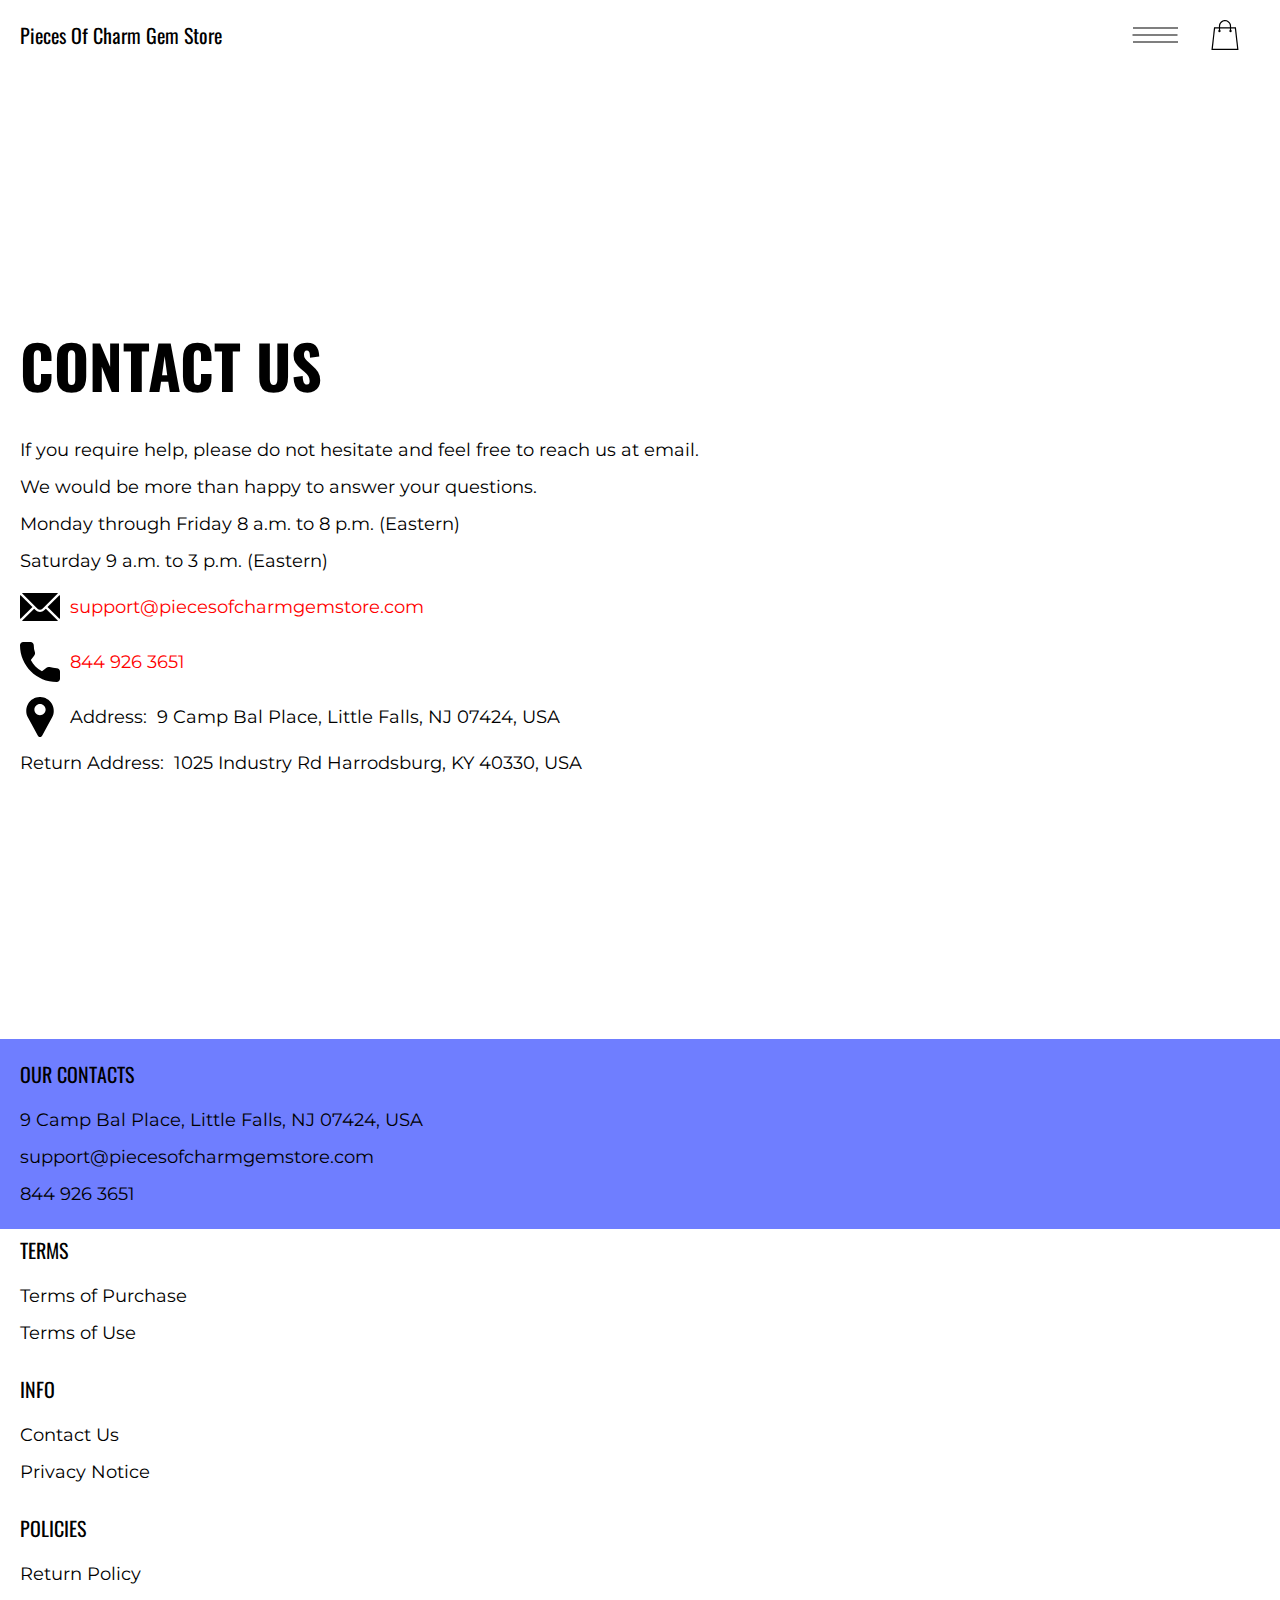
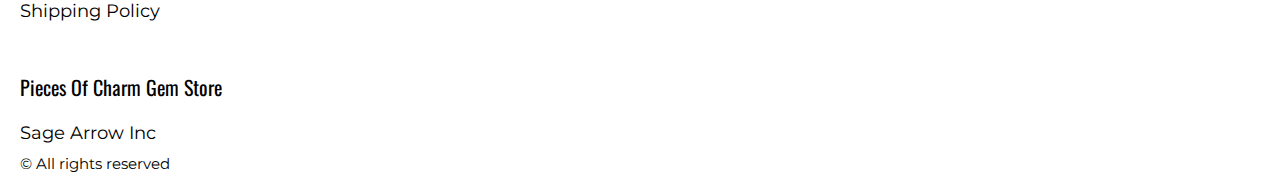
<file: contacts.html>
<!DOCTYPE html>
<html lang="en">

<head>
  <meta charset="UTF-8" />
  <meta http-equiv="X-UA-Compatible" content="IE=edge" />
  <meta name="viewport" content="width=device-width, initial-scale=1.0" />
  <link rel="stylesheet" href="./css/style.css" />
  <title>Shop</title>
</head>

<body>


  <div class="wrapper">
    <div class="header__wrapper">
      <div class="container">
     
     
        <header class="header">
         
           
            <div class="header__top">
              <a href="./index.html" class="header__logo logo js_website-name"></a>
              <div class="header-block">
                <div class="header__top-box">
                  <button class="header__btn js_menu-btn">
                    <span></span>
                  </button>
               
                  <a href="./shop.html" class="cart__span-box">
                   
                    <svg version="1.0" xmlns="http://www.w3.org/2000/svg"
                    width="884.000000pt" height="980.000000pt" viewBox="0 0 884.000000 980.000000"
                    preserveAspectRatio="xMidYMid meet">
                   
                   <g transform="translate(0.000000,980.000000) scale(0.100000,-0.100000)"
                    stroke="none">
                   <path d="M4190 9785 c-397 -49 -766 -214 -1078 -479 -198 -169 -378 -403 -492
                   -640 -142 -295 -175 -460 -186 -931 -2 -126 -7 -254 -10 -282 l-5 -53 -784 0
                   c-431 0 -786 -4 -789 -8 -7 -11 -57 -438 -256 -2182 -403 -3524 -580 -5101
                   -580 -5162 l0 -48 4410 0 4410 0 0 46 c0 53 -25 278 -250 2264 -404 3559 -578
                   5068 -586 5082 -3 4 -358 8 -789 8 l-784 0 -5 53 c-3 28 -8 164 -11 301 -8
                   366 -25 491 -96 700 -298 870 -1211 1443 -2119 1331z m555 -419 c203 -46 435
                   -147 597 -262 109 -78 297 -267 375 -377 70 -100 168 -287 207 -395 71 -198
                   96 -386 96 -709 l0 -223 -1600 0 -1600 0 0 219 c0 228 11 374 36 501 39 191
                   146 435 267 607 77 109 266 299 372 375 197 139 461 247 680 278 97 14 489 4
                   570 -14z m-2315 -2595 l0 -219 -54 -40 c-105 -80 -151 -185 -144 -331 6 -113
                   44 -197 122 -269 90 -81 132 -97 261 -97 98 0 116 3 167 27 76 35 153 109 192
                   183 30 57 31 65 31 175 0 106 -2 119 -28 170 -16 30 -57 84 -93 120 l-64 66 0
                   217 0 217 1600 0 1600 0 0 -217 0 -217 -64 -66 c-36 -36 -77 -90 -93 -120 -26
                   -51 -28 -64 -28 -170 0 -110 1 -118 31 -175 39 -74 116 -148 192 -183 51 -24
                   69 -27 167 -27 129 0 171 16 261 97 78 72 116 156 122 269 7 145 -38 248 -144
                   332 l-54 42 0 217 0 218 615 0 c338 0 615 -3 615 -7 0 -5 5 -37 10 -73 18
                   -125 261 -2247 520 -4540 197 -1744 221 -1961 215 -1971 -8 -12 -7922 -12
                   -7929 0 -7 10 30 344 224 2061 291 2568 505 4432 516 4498 l6 32 614 0 614 0
                   0 -219z"/>
                   </g>
                   </svg>
                      <span class="cart__span js_cart__span"></span>
                  </a>
                 </div>
    
                  <nav class="nav js_menu">
                  
                  
                    <ul class="nav__list">
                      <li class="nav__item">
                        <p class="nav__title">
                          Terms
                          <ul class="nav__sub-list">
                            <li class="nav__sub-item">
                              <a href="./purchase.html" class="nav__link">Terms of Purchase</a>
                            </li>
                            <li class="nav__sub-item">
                              <a href="./use.html" class="nav__link">Terms of Use</a>
                            </li>
                          </ul>
                        </p>
                      </li>
                      <li class="nav__item">
                        <p class="nav__title">
                          Info
                          <ul class="nav__sub-list">
                            <li class="nav__sub-item">
                              <a href="./contacts.html" class="nav__link">Contact Us</a>
                            </li>
                            <li class="nav__sub-item">
                              <a href="./privacy.html" class="nav__link">Privacy Notice</a>
                            </li>
                          </ul>
                        </p>
                      </li>
                      <li class="nav__item">
                        <p class="nav__title">
                          Policies
                          <ul class="nav__sub-list">
                            <li class="nav__sub-item">
                              <a href="./return.html" class="nav__link">Return Policy</a>
                            </li>
                            <li class="nav__sub-item">
                              <a href="./shipping.html" class="nav__link">Shipping Policy</a>
                            </li>
                          </ul>
                        </p>
                      </li>
                    </ul>
                  </nav>
              </div>
 
          
          </div>
        </header>
     
      </div>
    </div>

    <main class="main bg-main">
      <div class="text-section__wrapper">
        <section class="text-section">
          <div class="container">
            <h1 class="title">Contact Us</h1>
            <p class="text">If you require help, please do not hesitate and feel free to reach us at email.</p>
            <p class="text">We would be more than happy to answer your questions.</p>
            <p class="text">Monday through Friday 8 a.m. to 8 p.m. (Eastern)</p>
            <p class="text">Saturday 9 a.m. to 3 p.m. (Eastern)</p>
            <div class="text text-section__df">
              <img src="./img/icons/mail.svg" alt="" class="footer__icon">
               <a href="" class="link js_website-email"></a>
            </div>

            <div class="text text-section__df">
              <img src="./img/icons/call.svg" alt="" class="footer__icon">
                  <a href="" class="link js_website-phone"></a>
             </div>
            
             <p class="text text-section__df">
              <img src="./img/icons/pin.svg" alt="" class="footer__icon">
                 <span class="text-section__mr">Address:</span> <span class="js_website-address"></span>
             </p>

  
             
           <p class="text"><span class="text-section__mr">Return Address:</span><span class="js_website-return-address"></span></p>
        </div>
        </section>
    </div>
    </main>

   
    <div class="footer__wrapper">
      <div class="container">
        <footer class="footer">
    
          <div class="footer__top">
            <div class="footer__top-block">
              <div class="footer__block">
                <p class="footer__title">Our Contacts</p>
                <ul class="footer__list">
                  <li class="footer__item">
                    <span class="text text--mb js_website-address"></span>
                   </li>
                   <li class="footer__item">
                    <a href="" class="footer__link js_website-email"></a>
                    </li>
                    <li class="footer__item">
                      <a href="" class="footer__link js_website-phone"></a>
                    </li>
                </ul>
              </div>
              <div class="footer__block">
                <p class="footer__title">Terms</p>
                <ul class="footer__list">
                  <li class="footer__item">
                    <a href="./purchase.html" class="footer__link">Terms of Purchase</a>
                   </li>
                   <li class="footer__item">
                     <a href="./use.html" class="footer__link">Terms of Use</a>
                    </li>
                </ul>
              </div>
              <div class="footer__block">
                <p class="footer__title">Info</p>
                <ul class="footer__list">
                  <li class="footer__item">
                    <a href="./contacts.html" class="footer__link">Contact Us</a>
                   </li>
                   <li class="footer__item">
                     <a href="./privacy.html" class="footer__link">Privacy Notice</a>
                    </li>
               
                </ul>
              </div>
              <!-- <div class="footer__block--right"> -->
                <div class="footer__block">
                <p class="footer__title">Policies</p>
                <ul class="footer__list">
                  <li class="footer__item">
                    <a href="./return.html" class="footer__link">Return Policy</a>
                   </li>
                   <li class="footer__item">
                     <a href="./shipping.html" class="footer__link">Shipping Policy</a>
                    </li>
                  
                </ul>
              </div>
          
            </div>
          
          </div>
          <div class="footer__bottom">
            <div class="footer__block--bottom">
              <div>
                <a href="./index.html" class="footer__logo logo js_website-name"></a>
                <p class="text text--mb js_website-corp"></p>
              </div>

              <span class="footer__span">© All rights reserved</span>
            </div>
          </div>
        </footer>
      </div>
    </div>
  </div>
  <script src="./js/jquery-3.7.1.js"></script>
  <script type='text/javascript' src='https://thebestproductmanager.com/products/prices-nxg-object'></script>
  <script type="module" src="./js/on-load.js"></script>
  <script type="module" src="./js/website-data.js"></script> 
  <script>
    const menuBtn = document.querySelector('.js_menu-btn');
    const menu = document.querySelector('.js_menu');
    menuBtn.addEventListener('click', () => {
      menuBtn.classList.toggle('active');
      menu.classList.toggle('open-menu');
      document.body.classList.toggle('open-menu');
    })
  </script>
</body>

</html>
</file>
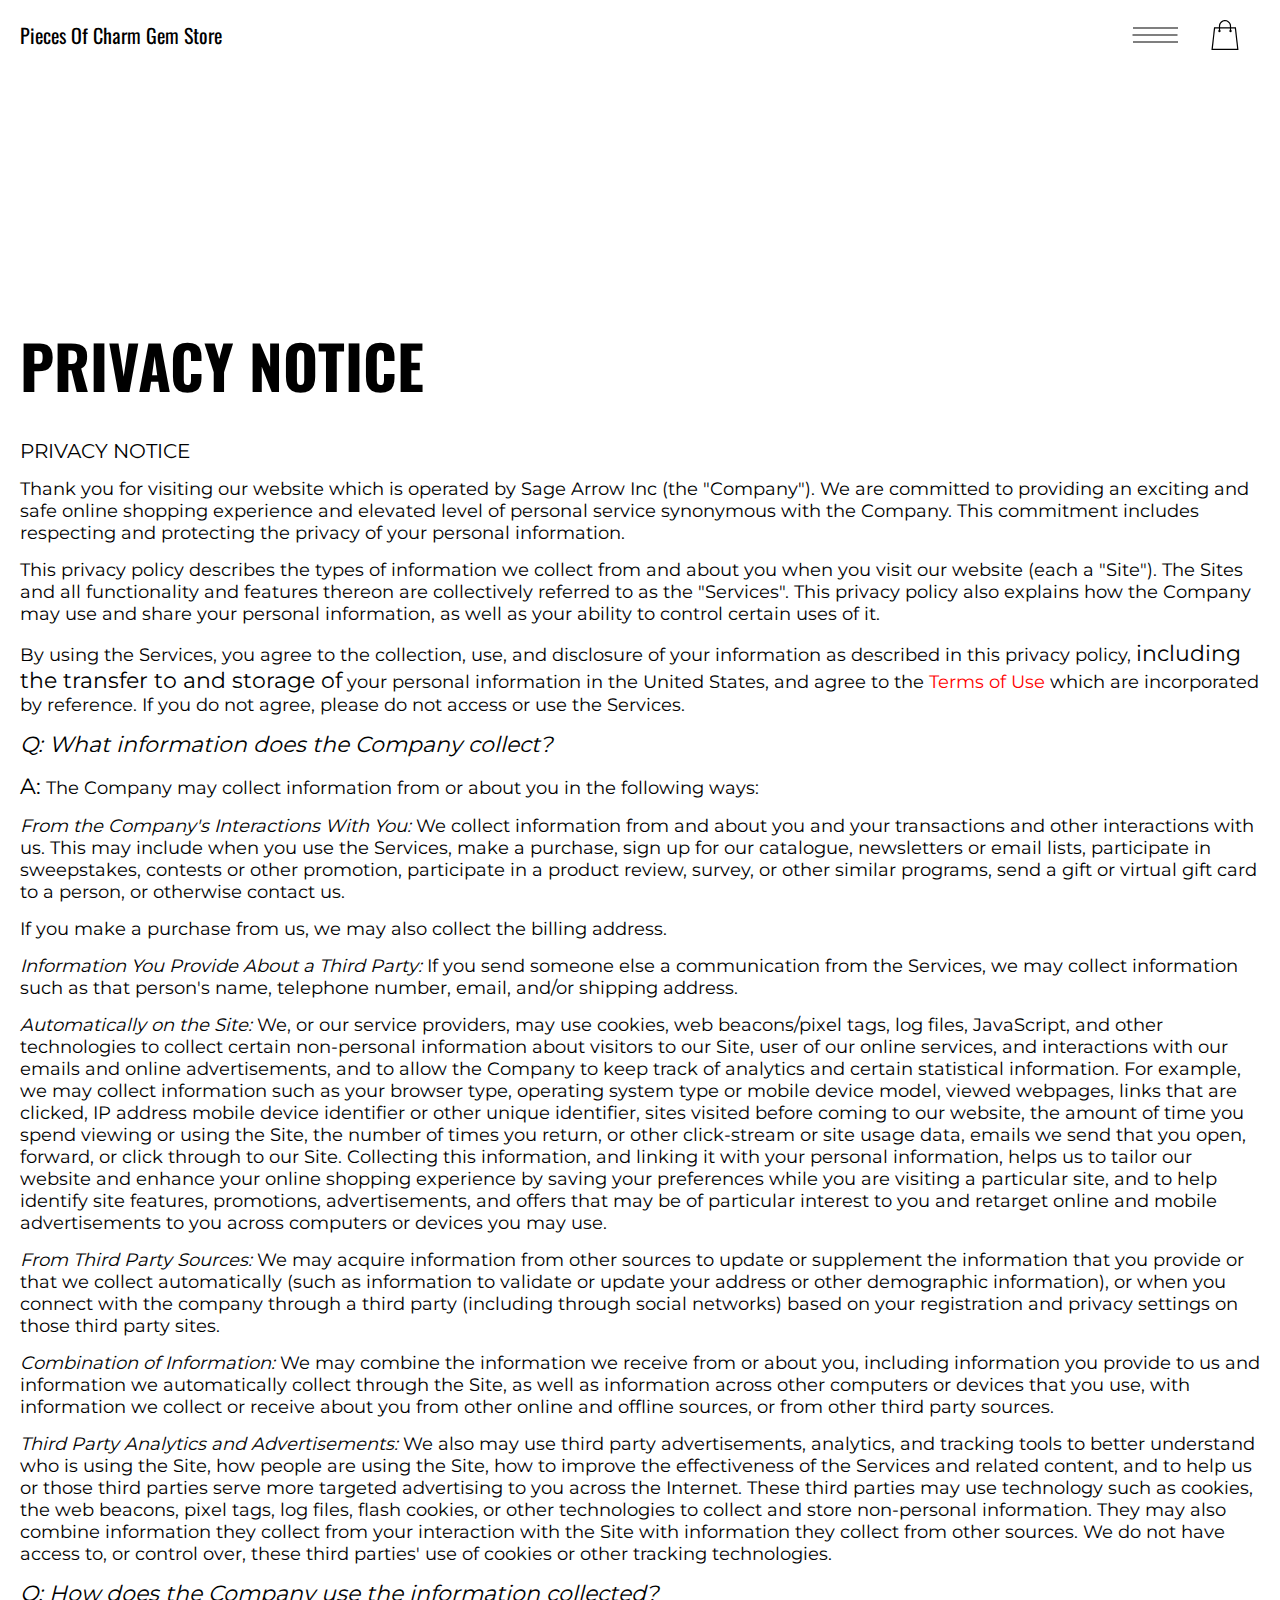
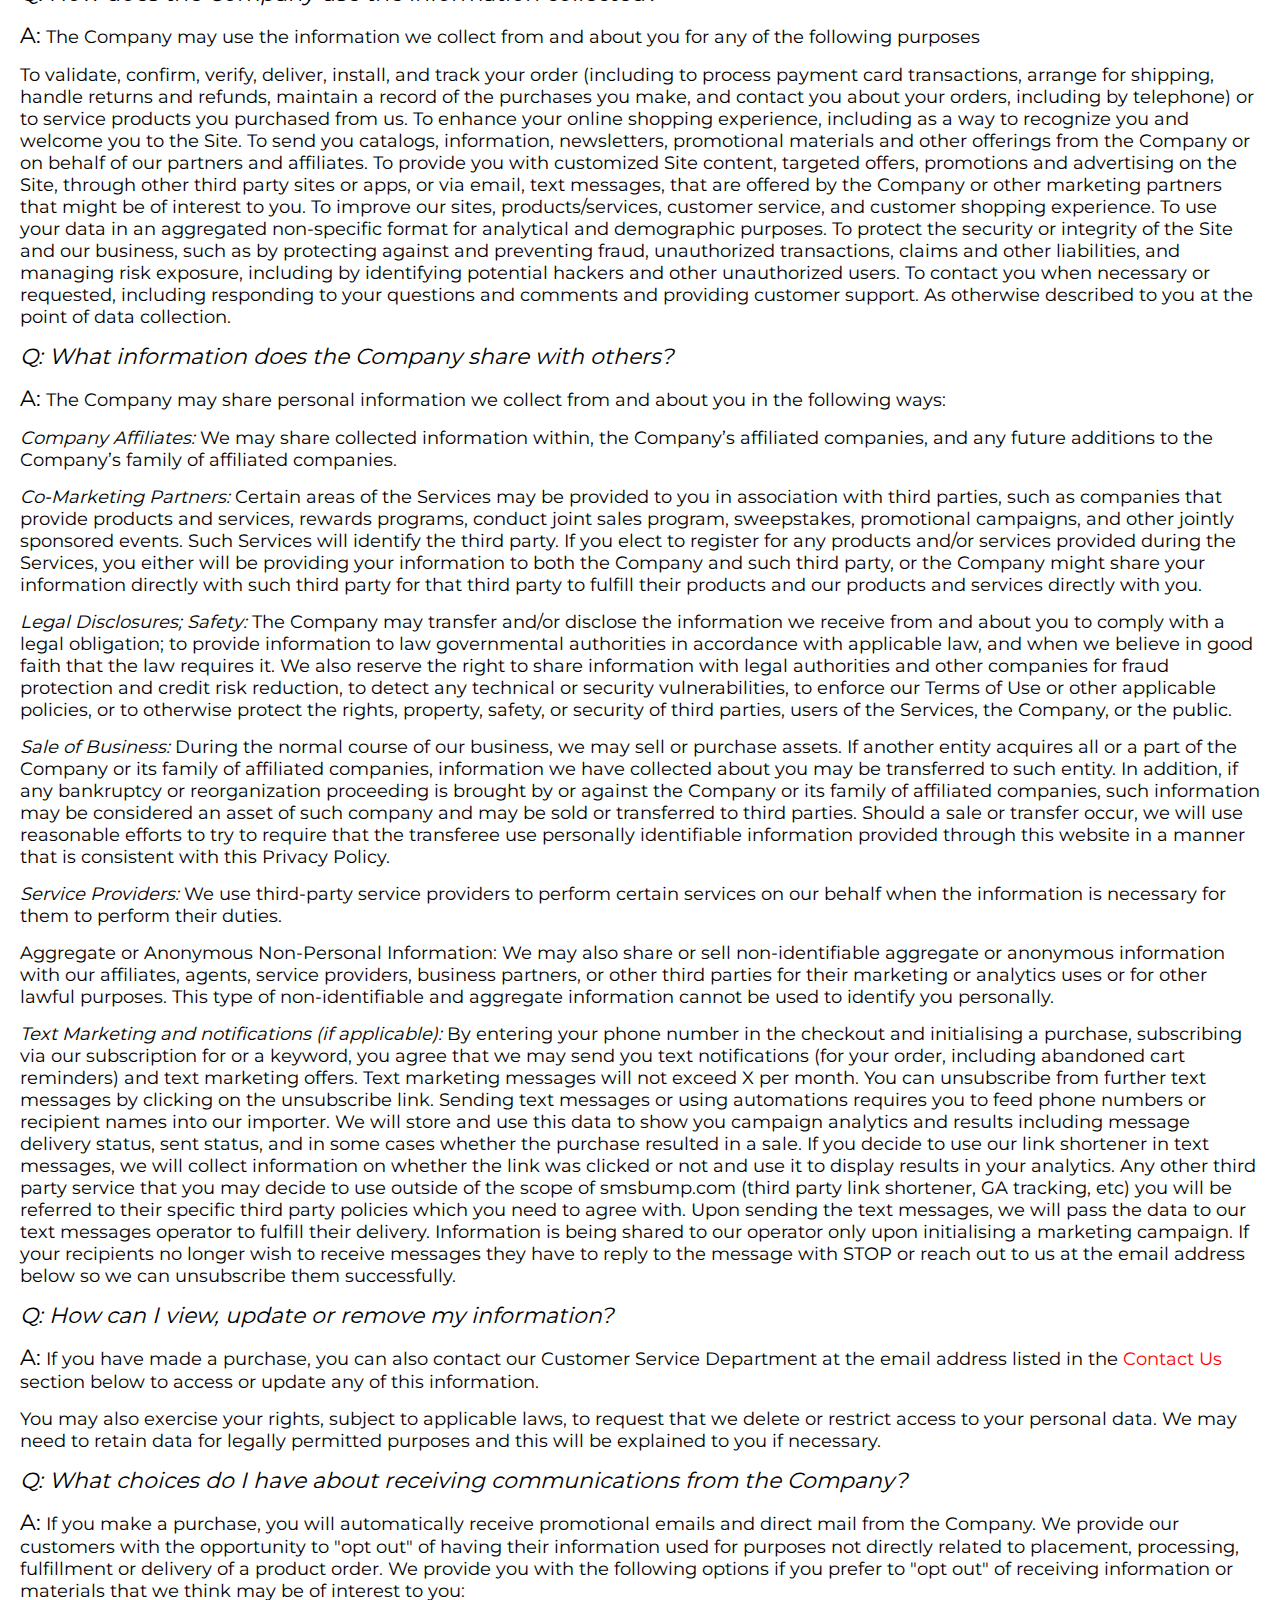
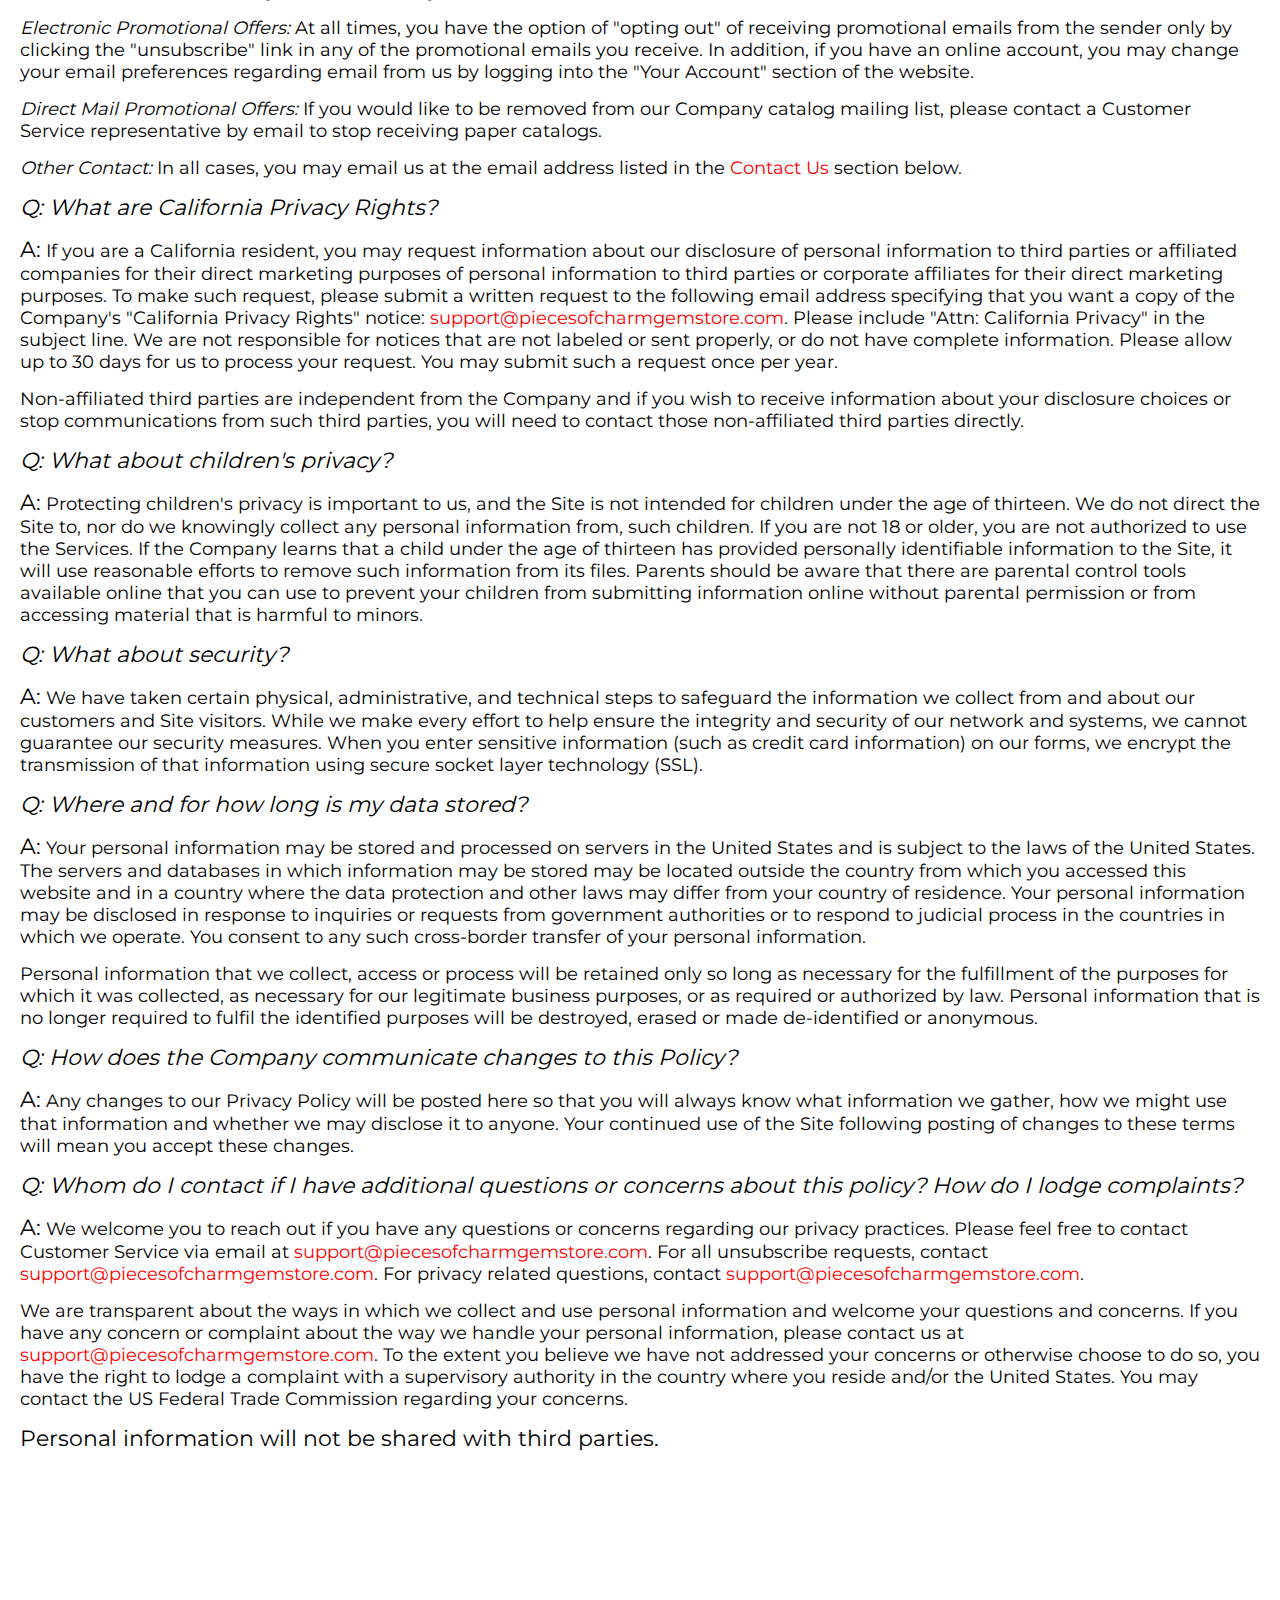
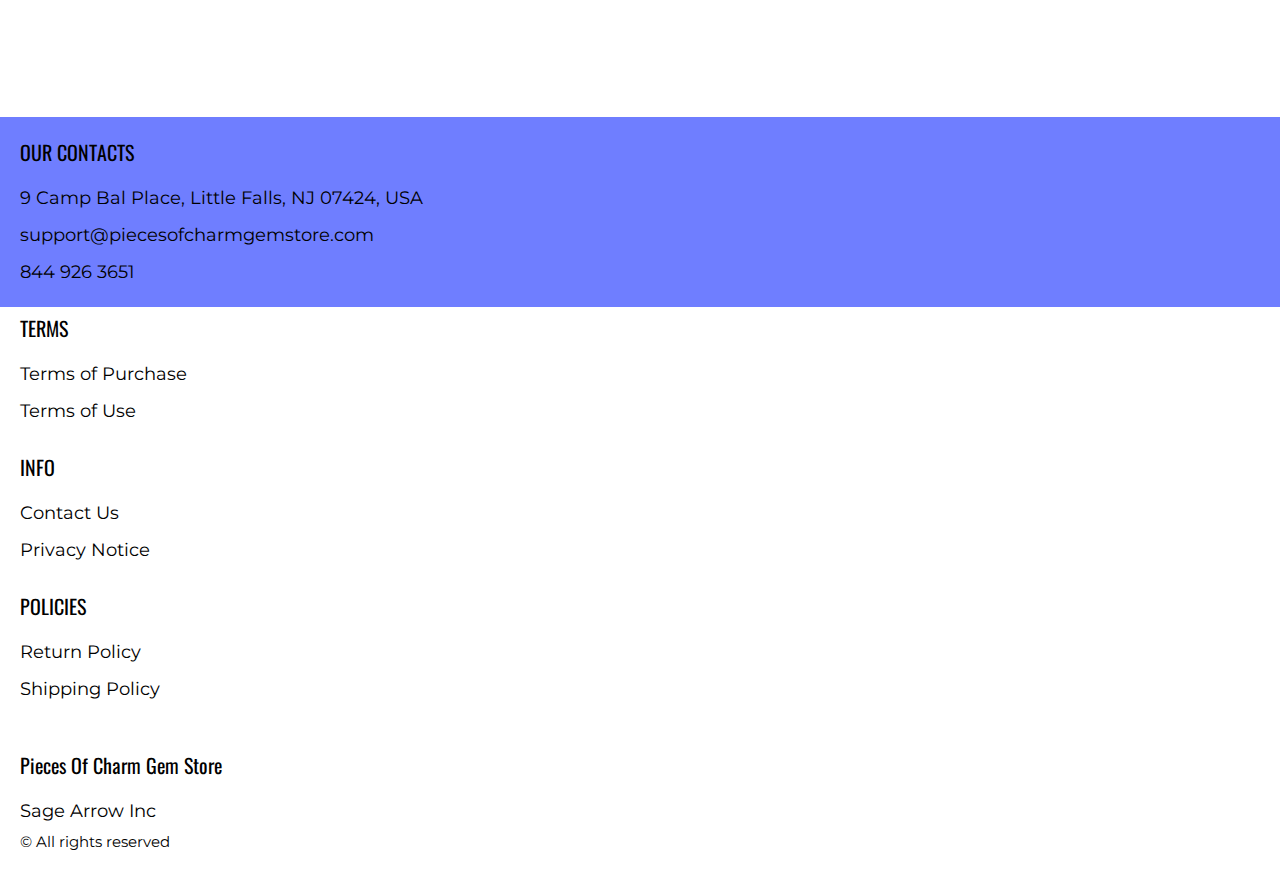
<file: privacy.html>
<!DOCTYPE html>
<html lang="en">

<head>
  <meta charset="UTF-8" />
  <meta http-equiv="X-UA-Compatible" content="IE=edge" />
  <meta name="viewport" content="width=device-width, initial-scale=1.0" />
  <link rel="stylesheet" href="./css/style.css" />
  <title>Shop</title>
</head>

<body>


  <div class="wrapper">
    <div class="header__wrapper">
      <div class="container">
     
     
        <header class="header">
         
           
            <div class="header__top">
              <a href="./index.html" class="header__logo logo js_website-name"></a>
              <div class="header-block">
                <div class="header__top-box">
                  <button class="header__btn js_menu-btn">
                    <span></span>
                  </button>
               
                  <a href="./shop.html" class="cart__span-box">
                   
                    <svg version="1.0" xmlns="http://www.w3.org/2000/svg"
                    width="884.000000pt" height="980.000000pt" viewBox="0 0 884.000000 980.000000"
                    preserveAspectRatio="xMidYMid meet">
                   
                   <g transform="translate(0.000000,980.000000) scale(0.100000,-0.100000)"
                    stroke="none">
                   <path d="M4190 9785 c-397 -49 -766 -214 -1078 -479 -198 -169 -378 -403 -492
                   -640 -142 -295 -175 -460 -186 -931 -2 -126 -7 -254 -10 -282 l-5 -53 -784 0
                   c-431 0 -786 -4 -789 -8 -7 -11 -57 -438 -256 -2182 -403 -3524 -580 -5101
                   -580 -5162 l0 -48 4410 0 4410 0 0 46 c0 53 -25 278 -250 2264 -404 3559 -578
                   5068 -586 5082 -3 4 -358 8 -789 8 l-784 0 -5 53 c-3 28 -8 164 -11 301 -8
                   366 -25 491 -96 700 -298 870 -1211 1443 -2119 1331z m555 -419 c203 -46 435
                   -147 597 -262 109 -78 297 -267 375 -377 70 -100 168 -287 207 -395 71 -198
                   96 -386 96 -709 l0 -223 -1600 0 -1600 0 0 219 c0 228 11 374 36 501 39 191
                   146 435 267 607 77 109 266 299 372 375 197 139 461 247 680 278 97 14 489 4
                   570 -14z m-2315 -2595 l0 -219 -54 -40 c-105 -80 -151 -185 -144 -331 6 -113
                   44 -197 122 -269 90 -81 132 -97 261 -97 98 0 116 3 167 27 76 35 153 109 192
                   183 30 57 31 65 31 175 0 106 -2 119 -28 170 -16 30 -57 84 -93 120 l-64 66 0
                   217 0 217 1600 0 1600 0 0 -217 0 -217 -64 -66 c-36 -36 -77 -90 -93 -120 -26
                   -51 -28 -64 -28 -170 0 -110 1 -118 31 -175 39 -74 116 -148 192 -183 51 -24
                   69 -27 167 -27 129 0 171 16 261 97 78 72 116 156 122 269 7 145 -38 248 -144
                   332 l-54 42 0 217 0 218 615 0 c338 0 615 -3 615 -7 0 -5 5 -37 10 -73 18
                   -125 261 -2247 520 -4540 197 -1744 221 -1961 215 -1971 -8 -12 -7922 -12
                   -7929 0 -7 10 30 344 224 2061 291 2568 505 4432 516 4498 l6 32 614 0 614 0
                   0 -219z"/>
                   </g>
                   </svg>
                      <span class="cart__span js_cart__span"></span>
                  </a>
                 </div>
    
                  <nav class="nav js_menu">
                  
                  
                    <ul class="nav__list">
                      <li class="nav__item">
                        <p class="nav__title">
                          Terms
                          <ul class="nav__sub-list">
                            <li class="nav__sub-item">
                              <a href="./purchase.html" class="nav__link">Terms of Purchase</a>
                            </li>
                            <li class="nav__sub-item">
                              <a href="./use.html" class="nav__link">Terms of Use</a>
                            </li>
                          </ul>
                        </p>
                      </li>
                      <li class="nav__item">
                        <p class="nav__title">
                          Info
                          <ul class="nav__sub-list">
                            <li class="nav__sub-item">
                              <a href="./contacts.html" class="nav__link">Contact Us</a>
                            </li>
                            <li class="nav__sub-item">
                              <a href="./privacy.html" class="nav__link">Privacy Notice</a>
                            </li>
                          </ul>
                        </p>
                      </li>
                      <li class="nav__item">
                        <p class="nav__title">
                          Policies
                          <ul class="nav__sub-list">
                            <li class="nav__sub-item">
                              <a href="./return.html" class="nav__link">Return Policy</a>
                            </li>
                            <li class="nav__sub-item">
                              <a href="./shipping.html" class="nav__link">Shipping Policy</a>
                            </li>
                          </ul>
                        </p>
                      </li>
                    </ul>
                  </nav>
              </div>
 
          
          </div>
        </header>
     
      </div>
    </div>

    <main class="main bg-main">
      <div class="text-section__wrapper white__wrapper">
        <section class="text-section">
          <div class="container">
            <h1 class="title">PRIVACY NOTICE</h1>
            <p class="text"><span class="bold up">PRIVACY NOTICE</span> </p>
            <p class="text">Thank you for visiting our website which is operated by <span class="js_website-corp"></span> (the "Company"). We are committed to providing an exciting and safe online shopping experience and elevated level of personal service synonymous with the Company. This commitment includes respecting and protecting the privacy of your personal information.</p>
            <p class="text">This privacy policy describes the types of information we collect from and about you when you visit our website (each a "Site"). The Sites and all functionality and features thereon are collectively referred to as the "Services". This privacy policy also explains how the Company may use and share your personal information, as well as your ability to control certain uses of it.</p>
            <p class="text">By using the Services, you agree to the collection, use, and disclosure of your information as described in this privacy policy, <span class="bold">including the transfer to and storage of</span> your personal information in the United States, and agree to the <a href="./use.html" class="link">Terms of Use</a> which are incorporated by reference. If you do not agree, please do not access or use the Services.</p>
            <p class="text bold italic">Q: What information does the Company collect?</p>
            <p class="text"><span class="bold">A:</span> The Company may collect information from or about you in the following ways:</p>
            <p class="text"><span class="italic">From the Company's Interactions With You:</span> We collect information from and about you and your transactions and other interactions with us. This may include when you use the Services, make a purchase, sign up for our catalogue, newsletters or email lists, participate in sweepstakes, contests or other promotion, participate in a product review, survey, or other similar programs, send a gift or virtual gift card to a person, or otherwise contact us.</p>
            <p class="text">If you make a purchase from us, we may also collect the billing address.</p>
            <p class="text"><span class="italic">Information You Provide About a Third Party:</span> If you send someone else a communication from the Services, we may collect information such as that person's name, telephone number, email, and/or shipping address.</p>
            <p class="text"><span class="italic">Automatically on the Site:</span> We, or our service providers, may use cookies, web beacons/pixel tags, log files, JavaScript, and other technologies to collect certain non-personal information about visitors to our Site, user of our online services, and interactions with our emails and online advertisements, and to allow the Company to keep track of analytics and certain statistical information. For example, we may collect information such as your browser type, operating system type or mobile device model, viewed webpages, links that are clicked, IP address mobile device identifier or other unique identifier, sites visited before coming to our website, the amount of time you spend viewing or using the Site, the number of times you return, or other click-stream or site usage data, emails we send that you open, forward, or click through to our Site. Collecting this information, and linking it with your personal information, helps us to tailor our website and enhance your online shopping experience by saving your preferences while you are visiting a particular site, and to help identify site features, promotions, advertisements, and offers that may be of particular interest to you and retarget online and mobile advertisements to you across computers or devices you may use.</p>
            <p class="text"><span class="italic">From Third Party Sources:</span> We may acquire information from other sources to update or supplement the information that you provide or that we collect automatically (such as information to validate or update your address or other demographic information), or when you connect with the company through a third party (including through social networks) based on your registration and privacy settings on those third party sites.</p>
            <p class="text"><span class="italic">Combination of Information:</span> We may combine the information we receive from or about you, including information you provide to us and information we automatically collect through the Site, as well as information across other computers or devices that you use, with information we collect or receive about you from other online and offline sources, or from other third party sources.</p>
            <p class="text"><span class="italic">Third Party Analytics and Advertisements:</span> We also may use third party advertisements, analytics, and tracking tools to better understand who is using the Site, how people are using the Site, how to improve the effectiveness of the Services and related content, and to help us or those third parties serve more targeted advertising to you across the Internet. These third parties may use technology such as cookies, the web beacons, pixel tags, log files, flash cookies, or other technologies to collect and store non-personal information. They may also combine information they collect from your interaction with the Site with information they collect from other sources. We do not have access to, or control over, these third parties' use of cookies or other tracking technologies.</p>
            <p class="text bold italic">Q: How does the Company use the information collected?</p>
            <p class="text"><span class="bold">A:</span> The Company may use the information we collect from and about you for any of the following purposes</p>
            <p class="text">To validate, confirm, verify, deliver, install, and track your order (including to process payment card transactions, arrange for shipping, handle returns and refunds, maintain a record of the purchases you make, and contact you about your orders, including by telephone) or to service products you purchased from us.
               To enhance your online shopping experience, including as a way to recognize you and welcome you to the Site.
               To send you catalogs, information, newsletters, promotional materials and other offerings from the Company or on behalf of our partners and affiliates.
               To provide you with customized Site content, targeted offers, promotions and advertising on the Site, through other third party sites or apps, or via email, text messages, that are offered by the Company or other marketing partners that might be of interest to you.
               To improve our sites, products/services, customer service, and customer shopping experience.
               To use your data in an aggregated non-specific format for analytical and demographic purposes.
               To protect the security or integrity of the Site and our business, such as by protecting against and preventing fraud, unauthorized transactions, claims and other liabilities, and managing risk exposure, including by identifying potential hackers and other unauthorized users.
               To contact you when necessary or requested, including responding to your questions and comments and providing customer support.
               As otherwise described to you at the point of data collection.</p>
            <p class="text bold italic">Q: What information does the Company share with others?</p>
            <p class="text"><span class="bold">A:</span> The Company may share personal information we collect from and about you in the following ways:</p>
            <p class="text"><span class="italic">Company Affiliates:</span> We may share collected information within, the Company’s affiliated companies, and any future additions to the Company’s family of affiliated companies.</p>
            <p class="text"><span class="italic">Co-Marketing Partners:</span> Certain areas of the Services may be provided to you in association with third parties, such as companies that provide products and services, rewards programs, conduct joint sales program, sweepstakes, promotional campaigns, and other jointly sponsored events. Such Services will identify the third party. If you elect to register for any products and/or services provided during the Services, you either will be providing your information to both the Company and such third party, or the Company might share your information directly with such third party for that third party to fulfill their products and our products and services directly with you.</p>
            <p class="text"><span class="italic">Legal Disclosures; Safety:</span> The Company may transfer and/or disclose the information we receive from and about you to comply with a legal obligation; to provide information to law governmental authorities in accordance with applicable law, and when we believe in good faith that the law requires it. We also reserve the right to share information with legal authorities and other companies for fraud protection and credit risk reduction, to detect any technical or security vulnerabilities, to enforce our Terms of Use or other applicable policies, or to otherwise protect the rights, property, safety, or security of third parties, users of the Services, the Company, or the public.</p>
            <p class="text"><span class="italic">Sale of Business:</span> During the normal course of our business, we may sell or purchase assets. If another entity acquires all or a part of the Company or its family of affiliated companies, information we have collected about you may be transferred to such entity. In addition, if any bankruptcy or reorganization proceeding is brought by or against the Company or its family of affiliated companies, such information may be considered an asset of such company and may be sold or transferred to third parties. Should a sale or transfer occur, we will use reasonable efforts to try to require that the transferee use personally identifiable information provided through this website in a manner that is consistent with this Privacy Policy.</p>
            <p class="text"><span class="italic">Service Providers:</span> We use third-party service providers to perform certain services on our behalf when the information is necessary for them to perform their duties.</p>
            <p class="text"><span class="item">Aggregate or Anonymous Non-Personal Information:</span> We may also share or sell non-identifiable aggregate or anonymous information with our affiliates, agents, service providers, business partners, or other third parties for their marketing or analytics uses or for other lawful purposes. This type of non-identifiable and aggregate information cannot be used to identify you personally.</p>
            <p class="text"><span class="italic">Text Marketing and notifications (if applicable):</span> By entering your phone number in the checkout and initialising a purchase, subscribing via our subscription for or a keyword, you agree that we may send you text notifications (for your order, including abandoned cart reminders) and text marketing offers. Text marketing messages will not exceed X per month. You can unsubscribe from further text messages by clicking on the unsubscribe link. Sending text messages or using automations requires you to feed phone numbers or recipient names into our importer. We will store and use this data to show you campaign analytics and results including message delivery status, sent status, and in some cases whether the purchase resulted in a sale. If you decide to use our link shortener in text messages, we will collect information on whether the link was clicked or not and use it to display results in your analytics. Any other third party service that you may decide to use outside of the scope of smsbump.com (third party link shortener, GA tracking, etc) you will be referred to their specific third party policies which you need to agree with. Upon sending the text messages, we will pass the data to our text messages operator to fulfill their delivery. Information is being shared to our operator only upon initialising a marketing campaign. If your recipients no longer wish to receive messages they have to reply to the message with STOP or reach out to us at the email address below so we can unsubscribe them successfully.</p>
            <p class="text bold italic">Q: How can I view, update or remove my information?</p>
            <p class="text"><span class="bold">A:</span> If you have made a purchase, you can also contact our Customer Service Department at the email address listed in the <a href="./contacts.html" class="link">Contact Us</a> section below to access or update any of this information.</p>
            <p class="text">You may also exercise your rights, subject to applicable laws, to request that we delete or restrict access to your personal data. We may need to retain data for legally permitted purposes and this will be explained to you if necessary.</p>
            <p class="text bold italic">Q: What choices do I have about receiving communications from the Company?</p>
            <p class="text"><span class="bold">A:</span> If you make a purchase, you will automatically receive promotional emails and direct mail from the Company. We provide our customers with the opportunity to "opt out" of having their information used for purposes not directly related to placement, processing, fulfillment or delivery of a product order. We provide you with the following options if you prefer to "opt out" of receiving information or materials that we think may be of interest to you:</p>
            <p class="text"><span class="italic">Electronic Promotional Offers:</span> At all times, you have the option of "opting out" of receiving promotional emails from the sender only by clicking the "unsubscribe" link in any of the promotional emails you receive. In addition, if you have an online account, you may change your email preferences regarding email from us by logging into the "Your Account" section of the website.</p>
            <p class="text"><span class="italic">Direct Mail Promotional Offers:</span> If you would like to be removed from our Company catalog mailing list, please contact a Customer Service representative by email to stop receiving paper catalogs.</p>
            <p class="text"><span class="italic">Other Contact:</span> In all cases, you may email us at the email address listed in the <a href="./contacts.html" class="link">Contact Us</a> section below.</p>
            <p class="text bold italic">Q: What are California Privacy Rights?</p>
            <p class="text"><span class="bold">A:</span> If you are a California resident, you may request information about our disclosure of personal information to third parties or affiliated companies for their direct marketing purposes of personal information to third parties or corporate affiliates for their direct marketing purposes. To make such request, please submit a written request to the following email address specifying that you want a copy of the Company's "California Privacy Rights" notice: <a href="" class="link js_website-email"></a>. Please include "Attn: California Privacy" in the subject line. We are not responsible for notices that are not labeled or sent properly, or do not have complete information. Please allow up to 30 days for us to process your request. You may submit such a request once per year.</p>
            <p class="text">Non-affiliated third parties are independent from the Company and if you wish to receive information about your disclosure choices or stop communications from such third parties, you will need to contact those non-affiliated third parties directly.</p>
            <p class="text bold italic">Q: What about children's privacy?</p>
            <p class="text"><span class="bold">A:</span> Protecting children's privacy is important to us, and the Site is not intended for children under the age of thirteen. We do not direct the Site to, nor do we knowingly collect any personal information from, such children. If you are not 18 or older, you are not authorized to use the Services. If the Company learns that a child under the age of thirteen has provided personally identifiable information to the Site, it will use reasonable efforts to remove such information from its files. Parents should be aware that there are parental control tools available online that you can use to prevent your children from submitting information online without parental permission or from accessing material that is harmful to minors.</p>
            <p class="text bold italic">Q: What about security?</p>
            <p class="text"><span class="bold">A:</span> We have taken certain physical, administrative, and technical steps to safeguard the information we collect from and about our customers and Site visitors. While we make every effort to help ensure the integrity and security of our network and systems, we cannot guarantee our security measures. When you enter sensitive information (such as credit card information) on our forms, we encrypt the transmission of that information using secure socket layer technology (SSL).</p>
        
            <p class="text bold italic">Q: Where and for how long is my data stored?</p>
            <p class="text"><span class="bold">A:</span> Your personal information may be stored and processed on servers in the United States and is subject to the laws of the United States. The servers and databases in which information may be stored may be located outside the country from which you accessed this website and in a country where the data protection and other laws may differ from your country of residence. Your personal information may be disclosed in response to inquiries or requests from government authorities or to respond to judicial process in the countries in which we operate. You consent to any such cross-border transfer of your personal information.</p>
            <p class="text">Personal information that we collect, access or process will be retained only so long as necessary for the fulfillment of the purposes for which it was collected, as necessary for our legitimate business purposes, or as required or authorized by law. Personal information that is no longer required to fulfil the identified purposes will be destroyed, erased or made de-identified or anonymous.</p>
            <p class="text bold italic">Q: How does the Company communicate changes to this Policy?</p>
            <p class="text"><span class="bold">A:</span> Any changes to our Privacy Policy will be posted here so that you will always know what information we gather, how we might use that information and whether we may disclose it to anyone. Your continued use of the Site following posting of changes to these terms will mean you accept these changes.</p>
            <p class="text bold italic">Q: Whom do I contact if I have additional questions or concerns about this policy? How do I lodge complaints?</p>
            <p class="text"><span class="bold">A:</span> We welcome you to reach out if you have any questions or concerns regarding our privacy practices. Please feel free to contact Customer Service  via email at <a href="" class="link js_website-email"></a>. For all unsubscribe requests, contact <a href="" class="link js_website-email"></a>. For privacy related questions, contact <a href="" class="link js_website-email"></a>.</p>
            <p class="text">We are transparent about the ways in which we collect and use personal information and welcome your questions and concerns. If you have any concern or complaint about the way we handle your personal information, please contact us at <a href="" class="link js_website-email"></a>. To the extent you believe we have not addressed your concerns or otherwise choose to do so, you have the right to lodge a complaint with a supervisory authority in the country where you reside and/or the United States. You may contact the US Federal Trade Commission regarding your concerns. </p>
            <p class="text bold">Personal information will not be shared with third parties.</p>
        </div>
        </section>
    </div>
    </main>

  
    <div class="footer__wrapper">
      <div class="container">
        <footer class="footer">
    
          <div class="footer__top">
            <div class="footer__top-block">
              <div class="footer__block">
                <p class="footer__title">Our Contacts</p>
                <ul class="footer__list">
                  <li class="footer__item">
                    <span class="text text--mb js_website-address"></span>
                   </li>
                   <li class="footer__item">
                    <a href="" class="footer__link js_website-email"></a>
                    </li>
                    <li class="footer__item">
                      <a href="" class="footer__link js_website-phone"></a>
                    </li>
                </ul>
              </div>
              <div class="footer__block">
                <p class="footer__title">Terms</p>
                <ul class="footer__list">
                  <li class="footer__item">
                    <a href="./purchase.html" class="footer__link">Terms of Purchase</a>
                   </li>
                   <li class="footer__item">
                     <a href="./use.html" class="footer__link">Terms of Use</a>
                    </li>
                </ul>
              </div>
              <div class="footer__block">
                <p class="footer__title">Info</p>
                <ul class="footer__list">
                  <li class="footer__item">
                    <a href="./contacts.html" class="footer__link">Contact Us</a>
                   </li>
                   <li class="footer__item">
                     <a href="./privacy.html" class="footer__link">Privacy Notice</a>
                    </li>
               
                </ul>
              </div>
              <!-- <div class="footer__block--right"> -->
                <div class="footer__block">
                <p class="footer__title">Policies</p>
                <ul class="footer__list">
                  <li class="footer__item">
                    <a href="./return.html" class="footer__link">Return Policy</a>
                   </li>
                   <li class="footer__item">
                     <a href="./shipping.html" class="footer__link">Shipping Policy</a>
                    </li>
                  
                </ul>
              </div>
          
            </div>
          
          </div>
          <div class="footer__bottom">
            <div class="footer__block--bottom">
              <div>
                <a href="./index.html" class="footer__logo logo js_website-name"></a>
                <p class="text text--mb js_website-corp"></p>
              </div>

              <span class="footer__span">© All rights reserved</span>
            </div>
          </div>
        </footer>
      </div>
    </div>
  </div>
  <script type='text/javascript' src='https://thebestproductmanager.com/products/prices-nxg-object'></script>
   <script src="./js/jquery-3.7.1.js"></script>
  <script type="module" src="./js/on-load.js"></script>
  <script type="module" src="./js/website-data.js"></script> 
  <script>
    const menuBtn = document.querySelector('.js_menu-btn');
    const menu = document.querySelector('.js_menu');
    menuBtn.addEventListener('click', () => {
      menuBtn.classList.toggle('active');
      menu.classList.toggle('open-menu');
      document.body.classList.toggle('open-menu');
    })
  </script>
</body>

</html>
</file>
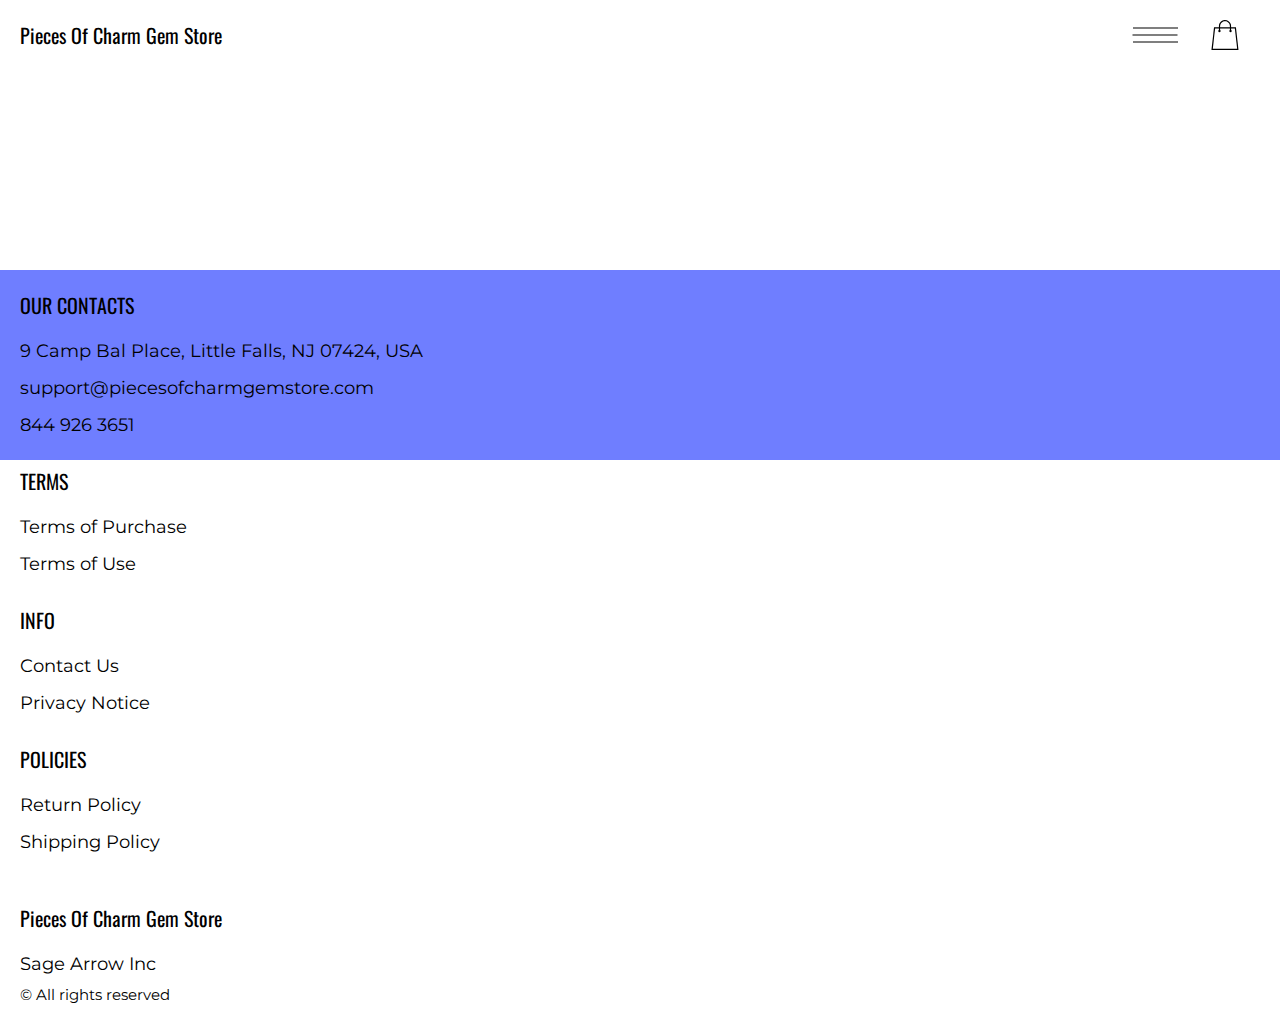
<file: product-page.html>
<!DOCTYPE html>
<html lang="en">

<head>
    <meta charset="UTF-8" />
    <meta http-equiv="X-UA-Compatible" content="IE=edge" />
    <meta name="viewport" content="width=device-width, initial-scale=1.0" />
    <link rel="stylesheet" href="./css/style.css" />
    <title>Shop</title>
</head>

<body>


    <div class="wrapper">

      <div class="error__overlay js_error__overlay">
        <div class="error">
          <span class="text bold error__text error__title">ERROR:</span>
          <p class="text error__text">You cannot add more than $500 worth of items to your cart.</p>
          <p class="text error__text">The selected item will not be added.</p>
          <button class="text error__btn js_error__btn">close</button>
        </div>
      </div>

      
      <div class="header__wrapper">
        <div class="container">
       
       
          <header class="header">
           
             
              <div class="header__top">
                <a href="./index.html" class="header__logo logo js_website-name"></a>
                <div class="header-block">
                  <div class="header__top-box">
                    <button class="header__btn js_menu-btn">
                      <span></span>
                    </button>
                 
                    <a href="./shop.html" class="cart__span-box">
                     
                      <svg version="1.0" xmlns="http://www.w3.org/2000/svg"
                      width="884.000000pt" height="980.000000pt" viewBox="0 0 884.000000 980.000000"
                      preserveAspectRatio="xMidYMid meet">
                     
                     <g transform="translate(0.000000,980.000000) scale(0.100000,-0.100000)"
                      stroke="none">
                     <path d="M4190 9785 c-397 -49 -766 -214 -1078 -479 -198 -169 -378 -403 -492
                     -640 -142 -295 -175 -460 -186 -931 -2 -126 -7 -254 -10 -282 l-5 -53 -784 0
                     c-431 0 -786 -4 -789 -8 -7 -11 -57 -438 -256 -2182 -403 -3524 -580 -5101
                     -580 -5162 l0 -48 4410 0 4410 0 0 46 c0 53 -25 278 -250 2264 -404 3559 -578
                     5068 -586 5082 -3 4 -358 8 -789 8 l-784 0 -5 53 c-3 28 -8 164 -11 301 -8
                     366 -25 491 -96 700 -298 870 -1211 1443 -2119 1331z m555 -419 c203 -46 435
                     -147 597 -262 109 -78 297 -267 375 -377 70 -100 168 -287 207 -395 71 -198
                     96 -386 96 -709 l0 -223 -1600 0 -1600 0 0 219 c0 228 11 374 36 501 39 191
                     146 435 267 607 77 109 266 299 372 375 197 139 461 247 680 278 97 14 489 4
                     570 -14z m-2315 -2595 l0 -219 -54 -40 c-105 -80 -151 -185 -144 -331 6 -113
                     44 -197 122 -269 90 -81 132 -97 261 -97 98 0 116 3 167 27 76 35 153 109 192
                     183 30 57 31 65 31 175 0 106 -2 119 -28 170 -16 30 -57 84 -93 120 l-64 66 0
                     217 0 217 1600 0 1600 0 0 -217 0 -217 -64 -66 c-36 -36 -77 -90 -93 -120 -26
                     -51 -28 -64 -28 -170 0 -110 1 -118 31 -175 39 -74 116 -148 192 -183 51 -24
                     69 -27 167 -27 129 0 171 16 261 97 78 72 116 156 122 269 7 145 -38 248 -144
                     332 l-54 42 0 217 0 218 615 0 c338 0 615 -3 615 -7 0 -5 5 -37 10 -73 18
                     -125 261 -2247 520 -4540 197 -1744 221 -1961 215 -1971 -8 -12 -7922 -12
                     -7929 0 -7 10 30 344 224 2061 291 2568 505 4432 516 4498 l6 32 614 0 614 0
                     0 -219z"/>
                     </g>
                     </svg>
                        <span class="cart__span js_cart__span"></span>
                    </a>
                   </div>
      
                    <nav class="nav js_menu">
                    
                    
                      <ul class="nav__list">
                        <li class="nav__item">
                          <p class="nav__title">
                            Terms
                            <ul class="nav__sub-list">
                              <li class="nav__sub-item">
                                <a href="./purchase.html" class="nav__link">Terms of Purchase</a>
                              </li>
                              <li class="nav__sub-item">
                                <a href="./use.html" class="nav__link">Terms of Use</a>
                              </li>
                            </ul>
                          </p>
                        </li>
                        <li class="nav__item">
                          <p class="nav__title">
                            Info
                            <ul class="nav__sub-list">
                              <li class="nav__sub-item">
                                <a href="./contacts.html" class="nav__link">Contact Us</a>
                              </li>
                              <li class="nav__sub-item">
                                <a href="./privacy.html" class="nav__link">Privacy Notice</a>
                              </li>
                            </ul>
                          </p>
                        </li>
                        <li class="nav__item">
                          <p class="nav__title">
                            Policies
                            <ul class="nav__sub-list">
                              <li class="nav__sub-item">
                                <a href="./return.html" class="nav__link">Return Policy</a>
                              </li>
                              <li class="nav__sub-item">
                                <a href="./shipping.html" class="nav__link">Shipping Policy</a>
                              </li>
                            </ul>
                          </p>
                        </li>
                      </ul>
                    </nav>
                </div>
   
            
            </div>
          </header>
       
        </div>
      </div>
  
      <main class="main bg-main">
        <div class="prod__wrapper white__wrapper">
            <section class="prod">
                <div class="container">
                    <div class="js_prod__block"></div>   
                </div>
            </section>
        </div>
    </main>
  
    
    <div class="footer__wrapper">
      <div class="container">
        <footer class="footer">
    
          <div class="footer__top">
            <div class="footer__top-block">
              <div class="footer__block">
                <p class="footer__title">Our Contacts</p>
                <ul class="footer__list">
                  <li class="footer__item">
                    <span class="text text--mb js_website-address"></span>
                   </li>
                   <li class="footer__item">
                    <a href="" class="footer__link js_website-email"></a>
                    </li>
                    <li class="footer__item">
                      <a href="" class="footer__link js_website-phone"></a>
                    </li>
                </ul>
              </div>
              <div class="footer__block">
                <p class="footer__title">Terms</p>
                <ul class="footer__list">
                  <li class="footer__item">
                    <a href="./purchase.html" class="footer__link">Terms of Purchase</a>
                   </li>
                   <li class="footer__item">
                     <a href="./use.html" class="footer__link">Terms of Use</a>
                    </li>
                </ul>
              </div>
              <div class="footer__block">
                <p class="footer__title">Info</p>
                <ul class="footer__list">
                  <li class="footer__item">
                    <a href="./contacts.html" class="footer__link">Contact Us</a>
                   </li>
                   <li class="footer__item">
                     <a href="./privacy.html" class="footer__link">Privacy Notice</a>
                    </li>
               
                </ul>
              </div>
              <!-- <div class="footer__block--right"> -->
                <div class="footer__block">
                <p class="footer__title">Policies</p>
                <ul class="footer__list">
                  <li class="footer__item">
                    <a href="./return.html" class="footer__link">Return Policy</a>
                   </li>
                   <li class="footer__item">
                     <a href="./shipping.html" class="footer__link">Shipping Policy</a>
                    </li>
                   
                </ul>
              </div>
          
            </div>
          
          </div>
          <div class="footer__bottom">
            <div class="footer__block--bottom">
              <div>
                <a href="./index.html" class="footer__logo logo js_website-name"></a>
                <p class="text text--mb js_website-corp"></p>
              </div>

              <span class="footer__span">© All rights reserved</span>
            </div>
          </div>
        </footer>
      </div>
    </div>
    </div>
      <script src="./js/jquery-3.7.1.js"></script>
    <script type='text/javascript' src='https://thebestproductmanager.com/products/prices-nxg-object'></script>

    <!-- <script type="module" src="./js/data/products.js"></script> -->
    <script type="module" src="./js/product.js"></script>
    <script type="module" src="./js/prod-preview.js"></script>
    <script type="module" src="./js/calculate-total.js"></script>
    <script type="module" src="./js/on-load.js"></script>
    <script type="module" src="./js/website-data.js"></script> 
    <script>
      const menuBtn = document.querySelector('.js_menu-btn');
      const menu = document.querySelector('.js_menu');
      menuBtn.addEventListener('click', () => {
        menuBtn.classList.toggle('active');
        menu.classList.toggle('open-menu');
        document.body.classList.toggle('open-menu');
      })
    </script>
</body>

</html>
</file>
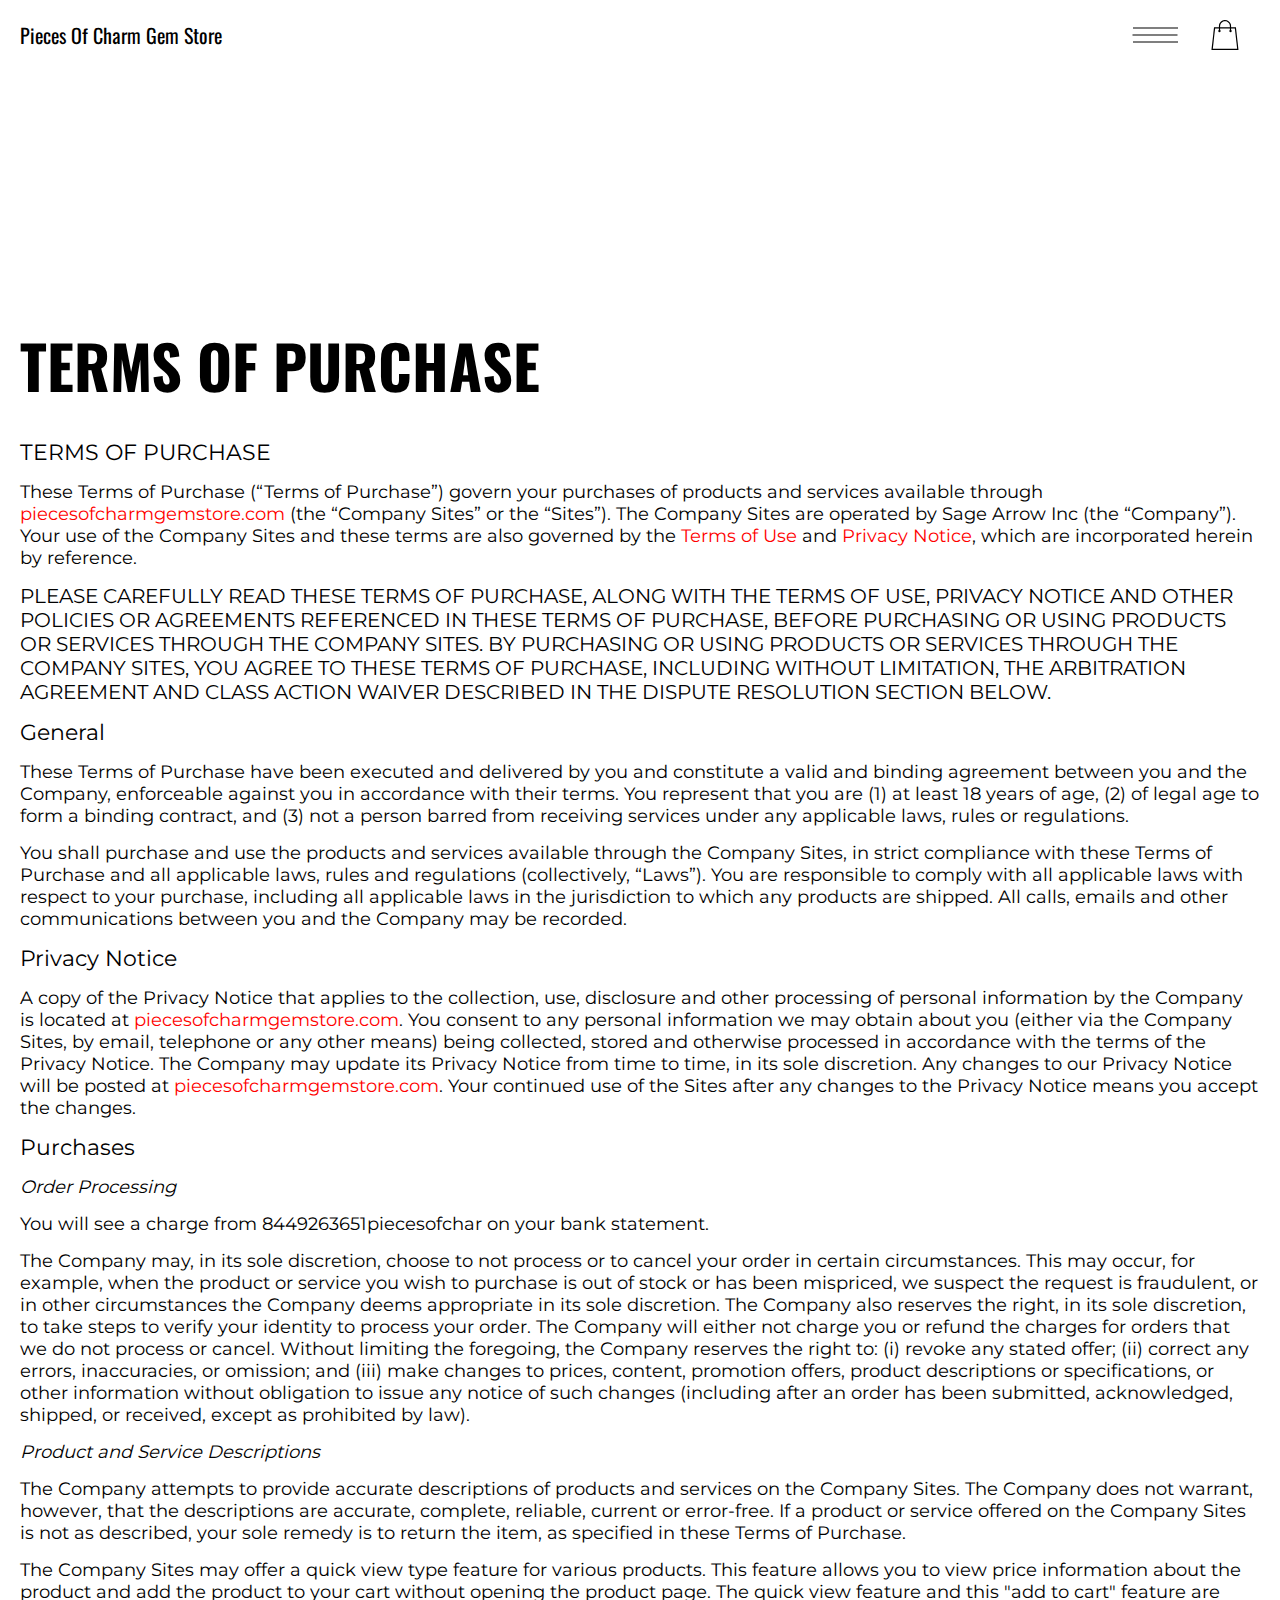
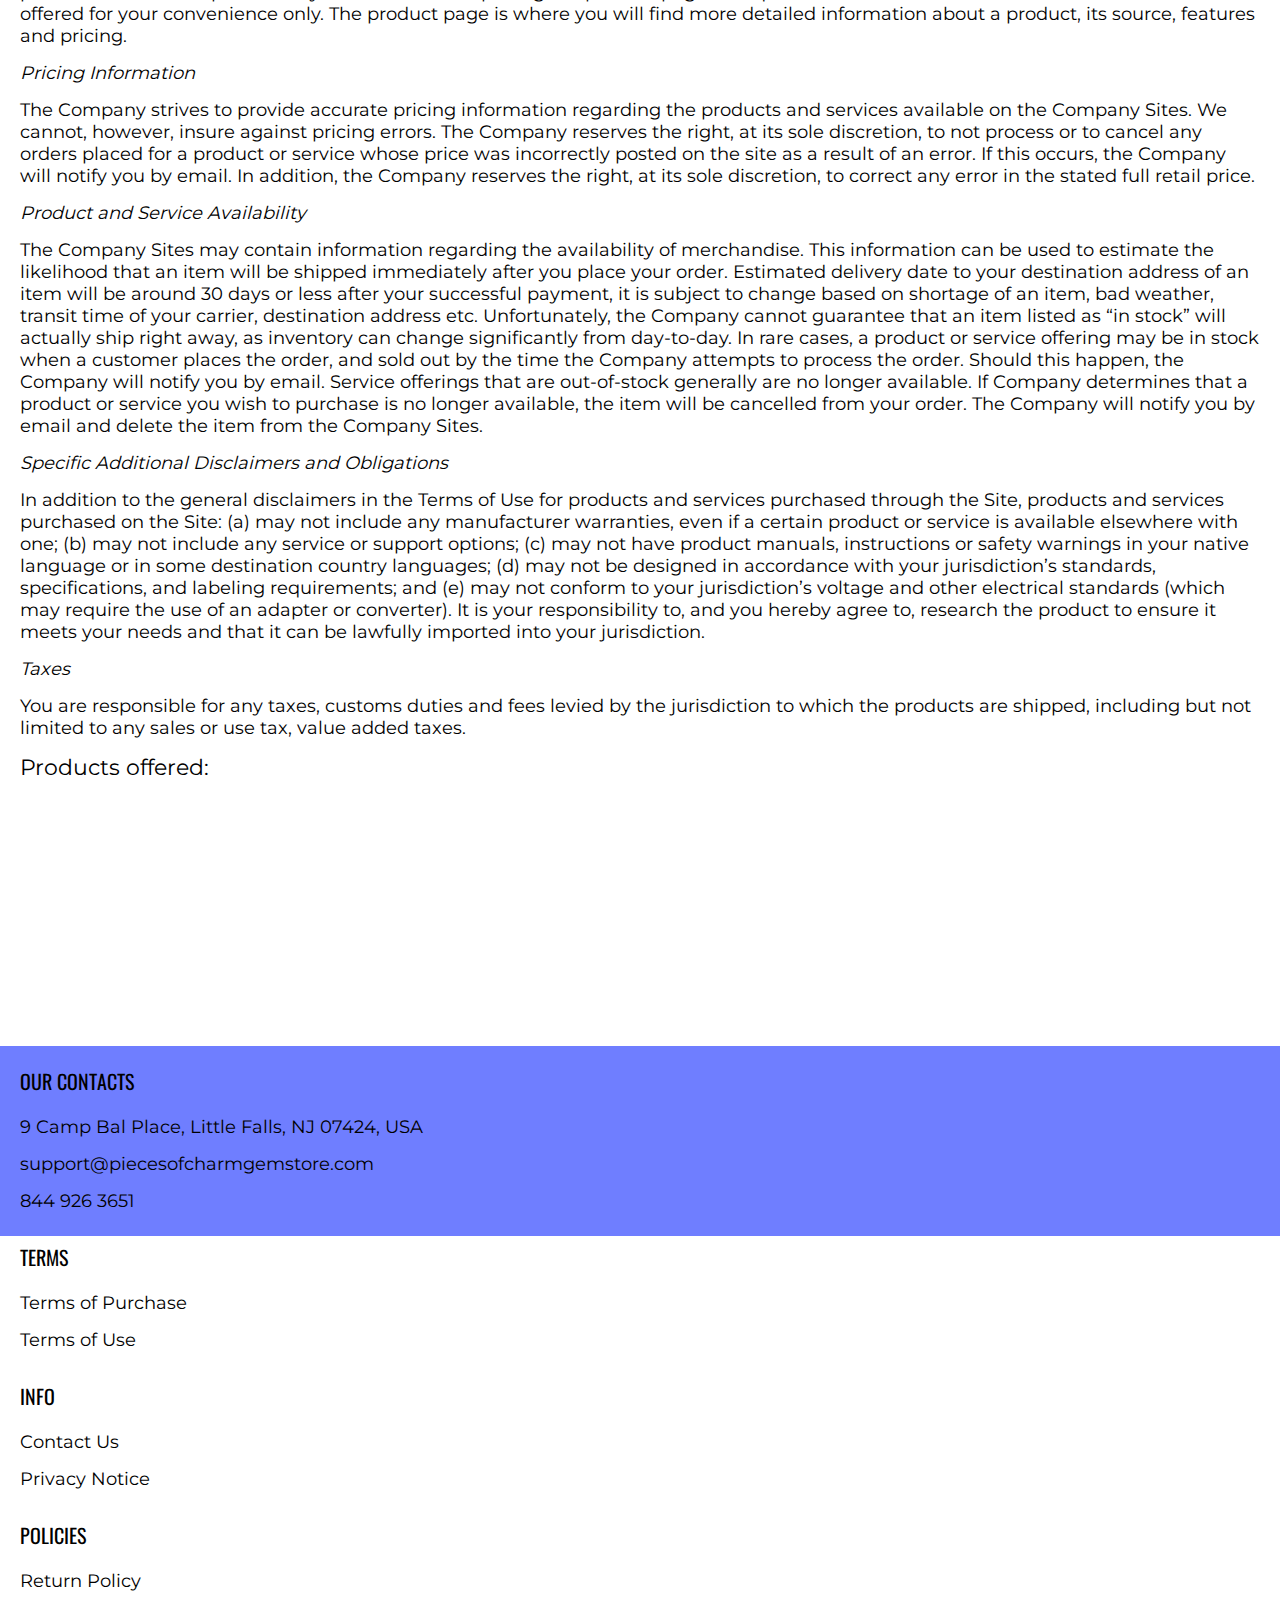
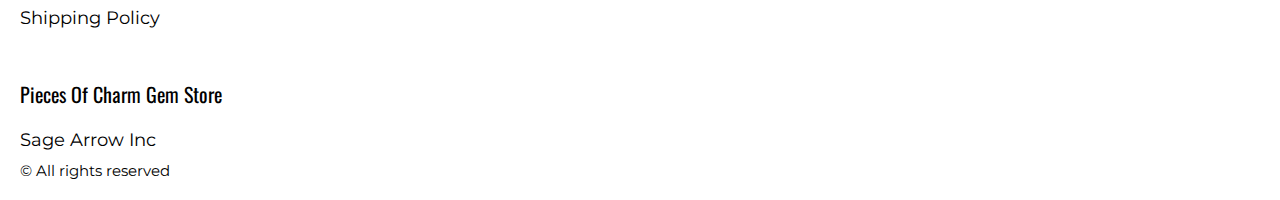
<file: purchase.html>
<!DOCTYPE html>
<html lang="en">

<head>
  <meta charset="UTF-8" />
  <meta http-equiv="X-UA-Compatible" content="IE=edge" />
  <meta name="viewport" content="width=device-width, initial-scale=1.0" />
  <link rel="stylesheet" href="./css/style.css" />
  <title>Shop</title>
</head>

<body>


  <div class="wrapper">
    <div class="header__wrapper">
      <div class="container">
     
     
        <header class="header">
         
           
            <div class="header__top">
              <a href="./index.html" class="header__logo logo js_website-name"></a>
              <div class="header-block">
                <div class="header__top-box">
                  <button class="header__btn js_menu-btn">
                    <span></span>
                  </button>
               
                  <a href="./shop.html" class="cart__span-box">
                   
                    <svg version="1.0" xmlns="http://www.w3.org/2000/svg"
                    width="884.000000pt" height="980.000000pt" viewBox="0 0 884.000000 980.000000"
                    preserveAspectRatio="xMidYMid meet">
                   
                   <g transform="translate(0.000000,980.000000) scale(0.100000,-0.100000)"
                    stroke="none">
                   <path d="M4190 9785 c-397 -49 -766 -214 -1078 -479 -198 -169 -378 -403 -492
                   -640 -142 -295 -175 -460 -186 -931 -2 -126 -7 -254 -10 -282 l-5 -53 -784 0
                   c-431 0 -786 -4 -789 -8 -7 -11 -57 -438 -256 -2182 -403 -3524 -580 -5101
                   -580 -5162 l0 -48 4410 0 4410 0 0 46 c0 53 -25 278 -250 2264 -404 3559 -578
                   5068 -586 5082 -3 4 -358 8 -789 8 l-784 0 -5 53 c-3 28 -8 164 -11 301 -8
                   366 -25 491 -96 700 -298 870 -1211 1443 -2119 1331z m555 -419 c203 -46 435
                   -147 597 -262 109 -78 297 -267 375 -377 70 -100 168 -287 207 -395 71 -198
                   96 -386 96 -709 l0 -223 -1600 0 -1600 0 0 219 c0 228 11 374 36 501 39 191
                   146 435 267 607 77 109 266 299 372 375 197 139 461 247 680 278 97 14 489 4
                   570 -14z m-2315 -2595 l0 -219 -54 -40 c-105 -80 -151 -185 -144 -331 6 -113
                   44 -197 122 -269 90 -81 132 -97 261 -97 98 0 116 3 167 27 76 35 153 109 192
                   183 30 57 31 65 31 175 0 106 -2 119 -28 170 -16 30 -57 84 -93 120 l-64 66 0
                   217 0 217 1600 0 1600 0 0 -217 0 -217 -64 -66 c-36 -36 -77 -90 -93 -120 -26
                   -51 -28 -64 -28 -170 0 -110 1 -118 31 -175 39 -74 116 -148 192 -183 51 -24
                   69 -27 167 -27 129 0 171 16 261 97 78 72 116 156 122 269 7 145 -38 248 -144
                   332 l-54 42 0 217 0 218 615 0 c338 0 615 -3 615 -7 0 -5 5 -37 10 -73 18
                   -125 261 -2247 520 -4540 197 -1744 221 -1961 215 -1971 -8 -12 -7922 -12
                   -7929 0 -7 10 30 344 224 2061 291 2568 505 4432 516 4498 l6 32 614 0 614 0
                   0 -219z"/>
                   </g>
                   </svg>
                      <span class="cart__span js_cart__span"></span>
                  </a>
                 </div>
    
                  <nav class="nav js_menu">
                  
                  
                    <ul class="nav__list">
                      <li class="nav__item">
                        <p class="nav__title">
                          Terms
                          <ul class="nav__sub-list">
                            <li class="nav__sub-item">
                              <a href="./purchase.html" class="nav__link">Terms of Purchase</a>
                            </li>
                            <li class="nav__sub-item">
                              <a href="./use.html" class="nav__link">Terms of Use</a>
                            </li>
                          </ul>
                        </p>
                      </li>
                      <li class="nav__item">
                        <p class="nav__title">
                          Info
                          <ul class="nav__sub-list">
                            <li class="nav__sub-item">
                              <a href="./contacts.html" class="nav__link">Contact Us</a>
                            </li>
                            <li class="nav__sub-item">
                              <a href="./privacy.html" class="nav__link">Privacy Notice</a>
                            </li>
                          </ul>
                        </p>
                      </li>
                      <li class="nav__item">
                        <p class="nav__title">
                          Policies
                          <ul class="nav__sub-list">
                            <li class="nav__sub-item">
                              <a href="./return.html" class="nav__link">Return Policy</a>
                            </li>
                            <li class="nav__sub-item">
                              <a href="./shipping.html" class="nav__link">Shipping Policy</a>
                            </li>
                          </ul>
                        </p>
                      </li>
                    </ul>
                  </nav>
              </div>
 
          
          </div>
        </header>
     
      </div>
    </div>

    <main class="main bg-main">
      <div class="text-section__wrapper white__wrapper">
        <section class="text-section">
          <div class="container">
            <h1 class="title">TERMS OF PURCHASE</h1>
             <p class="text"><span class="bold">TERMS OF PURCHASE</span></p>
             <p class="text">These Terms of Purchase (“Terms of Purchase”) govern your purchases of products and services available through <a href="" class="link js_website-url"></a> (the “Company Sites” or the “Sites”). The Company Sites are operated by <span class="js_website-corp"></span> (the “Company”). Your use of the Company Sites and these terms are also governed by the <a href="./use.html" class="link">Terms of Use</a> and <a href="./privacy.html" class="link">Privacy Notice</a>, which are incorporated herein by reference.</p>
             <p class="text up">PLEASE CAREFULLY read THESE TERMS OF PURCHASE, ALONG WITH THE TERMS OF USE, PRIVACY NOTICE AND OTHER POLICIES OR AGREEMENTS REFERENCED IN THESE TERMS OF PURCHASE, BEFORE PURCHASING OR USING PRODUCTS OR SERVICES THROUGH THE COMPANY SITES. BY PURCHASING OR USING PRODUCTS OR SERVICES THROUGH THE COMPANY SITES, YOU AGREE TO THESE TERMS OF PURCHASE, INCLUDING WITHOUT LIMITATION, THE ARBITRATION AGREEMENT AND CLASS ACTION WAIVER DESCRIBED IN THE DISPUTE RESOLUTION SECTION BELOW.</p>
             <p class="text bold">General</p>
             <p class="text">These Terms of Purchase have been executed and delivered by you and constitute a valid and binding agreement between you and the Company, enforceable against you in accordance with their terms. You represent that you are (1) at least 18 years of age, (2) of legal age to form a binding contract, and (3) not a person barred from receiving services under any applicable laws, rules or regulations.</p>
             <p class="text">You shall purchase and use the products and services available through the Company Sites, in strict compliance with these Terms of Purchase and all applicable laws, rules and regulations (collectively, “Laws”). You are responsible to comply with all applicable laws with respect to your purchase, including all applicable laws in the jurisdiction to which any products are shipped. All calls, emails and other communications between you and the Company may be recorded.</p>
             <p class="text bold">Privacy Notice</p>
             <p class="text">A copy of the Privacy Notice that applies to the collection, use, 
                 disclosure and other processing of personal 
                 information by the Company is located at <a href="" class="link js_website-url"></a>. 
                 You consent to any personal information we may obtain about you (either via the Company Sites, by email, telephone or any other means) 
                 being collected, stored and otherwise processed in accordance with the terms of the Privacy Notice. 
                 The Company may update its Privacy Notice from time to time, in its sole discretion. Any changes to our Privacy 
                 Notice will be posted at <a href="" class="link js_website-url"></a>. Your continued use of the Sites after any changes to the Privacy Notice means you accept the changes.</p>
             <p class="text bold">Purchases</p>
             <p class="text italic">Order Processing</p>
             <p class="text">You will see a charge from <span class="js_website-desc"></span> on your bank statement.</p>
             <p class="text">The Company may, in its sole discretion, choose to not process or to cancel your order in certain circumstances. This may occur, for example, when the product or service you wish to purchase is out of stock or has been mispriced, we suspect the request is fraudulent, or in other circumstances the Company deems appropriate in its sole discretion. The Company also reserves the right, in its sole discretion, to take steps to verify your identity to process your order. The Company will either not charge you or refund the charges for orders that we do not process or cancel. Without limiting the foregoing, the Company reserves the right to: (i) revoke any stated offer; (ii) correct any errors, inaccuracies, or omission; and (iii) make changes to prices, content, promotion offers, product descriptions or specifications, or other information without obligation to issue any notice of such changes (including after an order has been submitted, acknowledged, shipped, or received, except as prohibited by law).</p>
             <p class="text italic">Product and Service Descriptions</p>
             <p class="text">The Company attempts to provide accurate descriptions of products and services on the Company Sites. The Company does not warrant, however, that the descriptions are accurate, complete, reliable, current or error-free. If a product or service offered on the Company Sites is not as described, your sole remedy is to return the item, as specified in these Terms of Purchase.</p>
             <p class="text">The Company Sites may offer a quick view type feature for various products. This feature allows you to view price information about the product and add the product to your cart without opening the product page. The quick view feature and this "add to cart" feature are offered for your convenience only. The product page is where you will find more detailed information about a product, its source, features and pricing.</p>
             <p class="text italic">Pricing Information</p>
             <p class="text">The Company strives to provide accurate pricing information regarding the products and services available on the Company Sites. We cannot, however, insure against pricing errors. The Company reserves the right, at its sole discretion, to not process or to cancel any orders placed for a product or service whose price was incorrectly posted on the site as a result of an error. If this occurs, the Company will notify you by email. In addition, the Company reserves the right, at its sole discretion, to correct any error in the stated full retail price.</p>
             <p class="text italic">Product and Service Availability</p>
             <p class="text">The Company Sites may contain information regarding the availability of merchandise. This information can be used to estimate the likelihood that an item will be shipped immediately after you place your order. Estimated delivery date to your destination address of an item will be around 30 days or less after your successful payment, it is subject to change based on shortage of an item, bad weather, transit time of your carrier, destination address etc. Unfortunately, the Company cannot guarantee that an item listed as “in stock” will actually ship right away, as inventory can change significantly from day-to-day. In rare cases, a product or service offering may be in stock when a customer places the order, and sold out by the time the Company attempts to process the order. Should this happen, the Company will notify you by email. Service offerings that are out-of-stock generally are no longer available. If Company determines that a product or service you wish to purchase is no longer available, the item will be cancelled from your order. The Company will notify you by email and delete the item from the Company Sites.</p>
             <p class="text italic">Specific Additional Disclaimers and Obligations</p>
             <p class="text">In addition to the general disclaimers in the Terms of Use for products and services purchased through the Site, products and services purchased on the Site: (a) may not include any manufacturer warranties, even if a certain product or service is available elsewhere with one; (b) may not include any service or support options; (c) may not have product manuals, instructions or safety warnings in your native language or in some destination country languages; (d) may not be designed in accordance with your jurisdiction’s standards, specifications, and labeling requirements; and (e) may not conform to your jurisdiction’s voltage and other electrical standards (which may require the use of an adapter or converter). It is your responsibility to, and you hereby agree to, research the product to ensure it meets your needs and that it can be lawfully imported into your jurisdiction.</p>
             <p class="text italic">Taxes</p>
             <p class="text">You are responsible for any taxes, customs duties and fees levied by the jurisdiction to which the products are shipped, including but not limited to any sales or use tax, value added taxes.</p>
             <p class="text bold">Products offered:</p>
             <div class="js_purchase__product-list"></div>
        </div>
        </section>
    </div>
    </main>

    
    <div class="footer__wrapper">
      <div class="container">
        <footer class="footer">
    
          <div class="footer__top">
            <div class="footer__top-block">
              <div class="footer__block">
                <p class="footer__title">Our Contacts</p>
                <ul class="footer__list">
                  <li class="footer__item">
                    <span class="text text--mb js_website-address"></span>
                   </li>
                   <li class="footer__item">
                    <a href="" class="footer__link js_website-email"></a>
                    </li>
                    <li class="footer__item">
                      <a href="" class="footer__link js_website-phone"></a>
                    </li>
                </ul>
              </div>
              <div class="footer__block">
                <p class="footer__title">Terms</p>
                <ul class="footer__list">
                  <li class="footer__item">
                    <a href="./purchase.html" class="footer__link">Terms of Purchase</a>
                   </li>
                   <li class="footer__item">
                     <a href="./use.html" class="footer__link">Terms of Use</a>
                    </li>
                </ul>
              </div>
              <div class="footer__block">
                <p class="footer__title">Info</p>
                <ul class="footer__list">
                  <li class="footer__item">
                    <a href="./contacts.html" class="footer__link">Contact Us</a>
                   </li>
                   <li class="footer__item">
                     <a href="./privacy.html" class="footer__link">Privacy Notice</a>
                    </li>
               
                </ul>
              </div>
              <!-- <div class="footer__block--right"> -->
                <div class="footer__block">
                <p class="footer__title">Policies</p>
                <ul class="footer__list">
                  <li class="footer__item">
                    <a href="./return.html" class="footer__link">Return Policy</a>
                   </li>
                   <li class="footer__item">
                     <a href="./shipping.html" class="footer__link">Shipping Policy</a>
                    </li>
                  
                </ul>
              </div>
          
            </div>
          
          </div>
          <div class="footer__bottom">
            <div class="footer__block--bottom">
              <div>
                <a href="./index.html" class="footer__logo logo js_website-name"></a>
                <p class="text text--mb js_website-corp"></p>
              </div>

              <span class="footer__span">© All rights reserved</span>
            </div>
          </div>
        </footer>
      </div>
    </div>
  </div>
  <script src="./js/jquery-3.7.1.js"></script>
  <script type='text/javascript' src='https://thebestproductmanager.com/products/prices-nxg-object'></script>
  <script type="module" src="./js/on-load.js"></script>
  <script type="module" src="./js/purchase.js"></script>
  <script type="module" src="./js/website-data.js"></script> 
  <script>
    const menuBtn = document.querySelector('.js_menu-btn');
    const menu = document.querySelector('.js_menu');
    menuBtn.addEventListener('click', () => {
      menuBtn.classList.toggle('active');
      menu.classList.toggle('open-menu');
      document.body.classList.toggle('open-menu');
    })
  </script>
</body>

</html>
</file>
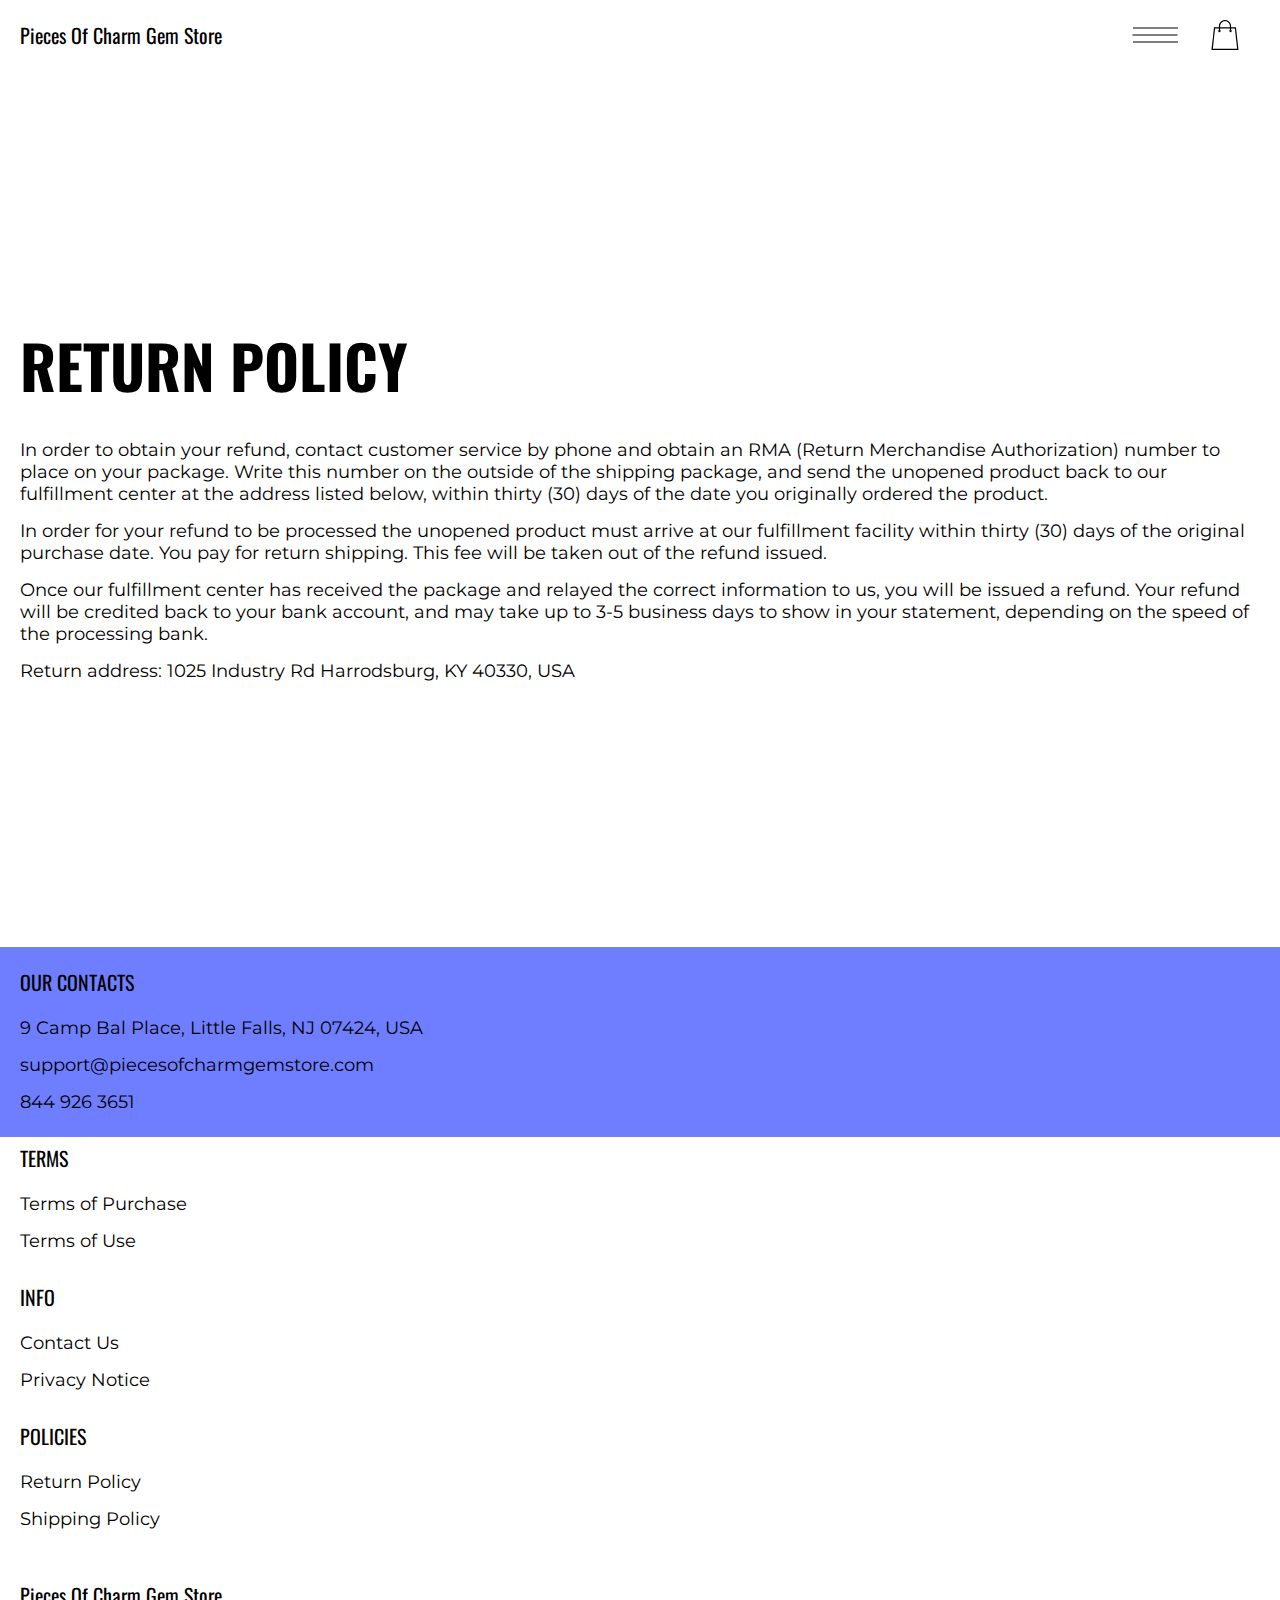
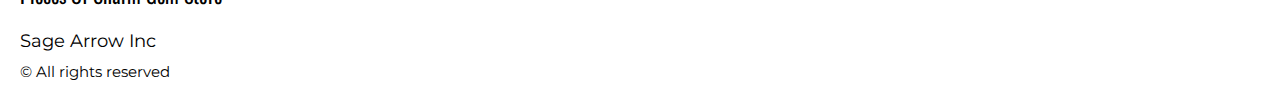
<file: return.html>
<!DOCTYPE html>
<html lang="en">

<head>
  <meta charset="UTF-8" />
  <meta http-equiv="X-UA-Compatible" content="IE=edge" />
  <meta name="viewport" content="width=device-width, initial-scale=1.0" />
  <link rel="stylesheet" href="./css/style.css" />
  <title>Shop</title>
</head>

<body>



  <div class="wrapper">
    <div class="header__wrapper">
      <div class="container">
     
     
        <header class="header">
         
           
            <div class="header__top">
              <a href="./index.html" class="header__logo logo js_website-name"></a>
              <div class="header-block">
                <div class="header__top-box">
                  <button class="header__btn js_menu-btn">
                    <span></span>
                  </button>
               
                  <a href="./shop.html" class="cart__span-box">
                   
                    <svg version="1.0" xmlns="http://www.w3.org/2000/svg"
                    width="884.000000pt" height="980.000000pt" viewBox="0 0 884.000000 980.000000"
                    preserveAspectRatio="xMidYMid meet">
                   
                   <g transform="translate(0.000000,980.000000) scale(0.100000,-0.100000)"
                    stroke="none">
                   <path d="M4190 9785 c-397 -49 -766 -214 -1078 -479 -198 -169 -378 -403 -492
                   -640 -142 -295 -175 -460 -186 -931 -2 -126 -7 -254 -10 -282 l-5 -53 -784 0
                   c-431 0 -786 -4 -789 -8 -7 -11 -57 -438 -256 -2182 -403 -3524 -580 -5101
                   -580 -5162 l0 -48 4410 0 4410 0 0 46 c0 53 -25 278 -250 2264 -404 3559 -578
                   5068 -586 5082 -3 4 -358 8 -789 8 l-784 0 -5 53 c-3 28 -8 164 -11 301 -8
                   366 -25 491 -96 700 -298 870 -1211 1443 -2119 1331z m555 -419 c203 -46 435
                   -147 597 -262 109 -78 297 -267 375 -377 70 -100 168 -287 207 -395 71 -198
                   96 -386 96 -709 l0 -223 -1600 0 -1600 0 0 219 c0 228 11 374 36 501 39 191
                   146 435 267 607 77 109 266 299 372 375 197 139 461 247 680 278 97 14 489 4
                   570 -14z m-2315 -2595 l0 -219 -54 -40 c-105 -80 -151 -185 -144 -331 6 -113
                   44 -197 122 -269 90 -81 132 -97 261 -97 98 0 116 3 167 27 76 35 153 109 192
                   183 30 57 31 65 31 175 0 106 -2 119 -28 170 -16 30 -57 84 -93 120 l-64 66 0
                   217 0 217 1600 0 1600 0 0 -217 0 -217 -64 -66 c-36 -36 -77 -90 -93 -120 -26
                   -51 -28 -64 -28 -170 0 -110 1 -118 31 -175 39 -74 116 -148 192 -183 51 -24
                   69 -27 167 -27 129 0 171 16 261 97 78 72 116 156 122 269 7 145 -38 248 -144
                   332 l-54 42 0 217 0 218 615 0 c338 0 615 -3 615 -7 0 -5 5 -37 10 -73 18
                   -125 261 -2247 520 -4540 197 -1744 221 -1961 215 -1971 -8 -12 -7922 -12
                   -7929 0 -7 10 30 344 224 2061 291 2568 505 4432 516 4498 l6 32 614 0 614 0
                   0 -219z"/>
                   </g>
                   </svg>
                      <span class="cart__span js_cart__span"></span>
                  </a>
                 </div>
    
                  <nav class="nav js_menu">
                  
                  
                    <ul class="nav__list">
                      <li class="nav__item">
                        <p class="nav__title">
                          Terms
                          <ul class="nav__sub-list">
                            <li class="nav__sub-item">
                              <a href="./purchase.html" class="nav__link">Terms of Purchase</a>
                            </li>
                            <li class="nav__sub-item">
                              <a href="./use.html" class="nav__link">Terms of Use</a>
                            </li>
                          </ul>
                        </p>
                      </li>
                      <li class="nav__item">
                        <p class="nav__title">
                          Info
                          <ul class="nav__sub-list">
                            <li class="nav__sub-item">
                              <a href="./contacts.html" class="nav__link">Contact Us</a>
                            </li>
                            <li class="nav__sub-item">
                              <a href="./privacy.html" class="nav__link">Privacy Notice</a>
                            </li>
                          </ul>
                        </p>
                      </li>
                      <li class="nav__item">
                        <p class="nav__title">
                          Policies
                          <ul class="nav__sub-list">
                            <li class="nav__sub-item">
                              <a href="./return.html" class="nav__link">Return Policy</a>
                            </li>
                            <li class="nav__sub-item">
                              <a href="./shipping.html" class="nav__link">Shipping Policy</a>
                            </li>
                          </ul>
                        </p>
                      </li>
                    </ul>
                  </nav>
              </div>
 
          
          </div>
        </header>
     
      </div>
    </div>

    <main class="main bg-main">
      <div class="text-section__wrapper white__wrapper">
        <section class="text-section">
          <div class="container">
            <h1 class="title">RETURN POLICY</h1>
            <p class="text">In order to obtain your refund, contact customer service by phone and obtain an RMA (Return Merchandise Authorization) number to place on your package. Write this number on the outside of the shipping package, and send the unopened product back to our fulfillment center at the address listed below, within thirty (30) days of the date you originally ordered the product.</p>
            <p class="text">In order for your refund to be processed the unopened product must arrive at our fulfillment facility within thirty (30) days of the original purchase date. You pay for return shipping. This fee will be taken out of the refund issued.</p>
            <p class="text">Once our fulfillment center has received the package and relayed the correct information to us, you will be issued a refund. Your refund will be credited back to your bank account, and may take up to 3-5 business days to show in your statement, depending on the speed of the processing bank.</p>
            <p class="text">Return address: <span class="js_website-return-address"></span></p>
        </div>
        </section>
    </div>
     </main>

     
     <div class="footer__wrapper">
      <div class="container">
        <footer class="footer">
    
          <div class="footer__top">
            <div class="footer__top-block">
              <div class="footer__block">
                <p class="footer__title">Our Contacts</p>
                <ul class="footer__list">
                  <li class="footer__item">
                    <span class="text text--mb js_website-address"></span>
                   </li>
                   <li class="footer__item">
                    <a href="" class="footer__link js_website-email"></a>
                    </li>
                    <li class="footer__item">
                      <a href="" class="footer__link js_website-phone"></a>
                    </li>
                </ul>
              </div>
              <div class="footer__block">
                <p class="footer__title">Terms</p>
                <ul class="footer__list">
                  <li class="footer__item">
                    <a href="./purchase.html" class="footer__link">Terms of Purchase</a>
                   </li>
                   <li class="footer__item">
                     <a href="./use.html" class="footer__link">Terms of Use</a>
                    </li>
                </ul>
              </div>
              <div class="footer__block">
                <p class="footer__title">Info</p>
                <ul class="footer__list">
                  <li class="footer__item">
                    <a href="./contacts.html" class="footer__link">Contact Us</a>
                   </li>
                   <li class="footer__item">
                     <a href="./privacy.html" class="footer__link">Privacy Notice</a>
                    </li>
               
                </ul>
              </div>
              <!-- <div class="footer__block--right"> -->
                <div class="footer__block">
                <p class="footer__title">Policies</p>
                <ul class="footer__list">
                  <li class="footer__item">
                    <a href="./return.html" class="footer__link">Return Policy</a>
                   </li>
                   <li class="footer__item">
                     <a href="./shipping.html" class="footer__link">Shipping Policy</a>
                    </li>
                  
                </ul>
              </div>
          
            </div>
          
          </div>
          <div class="footer__bottom">
            <div class="footer__block--bottom">
              <div>
                <a href="./index.html" class="footer__logo logo js_website-name"></a>
                <p class="text text--mb js_website-corp"></p>
              </div>

              <span class="footer__span">© All rights reserved</span>
            </div>
          </div>
        </footer>
      </div>
    </div>
  </div>
  <script type='text/javascript' src='https://thebestproductmanager.com/products/prices-nxg-object'></script>
   <script src="./js/jquery-3.7.1.js"></script>
  <script type="module" src="./js/on-load.js"></script>
  <script type="module" src="./js/website-data.js"></script> 
  <script>
    const menuBtn = document.querySelector('.js_menu-btn');
    const menu = document.querySelector('.js_menu');
    menuBtn.addEventListener('click', () => {
      menuBtn.classList.toggle('active');
      menu.classList.toggle('open-menu');
      document.body.classList.toggle('open-menu');
    })
  </script>
</body>

</html>
</file>
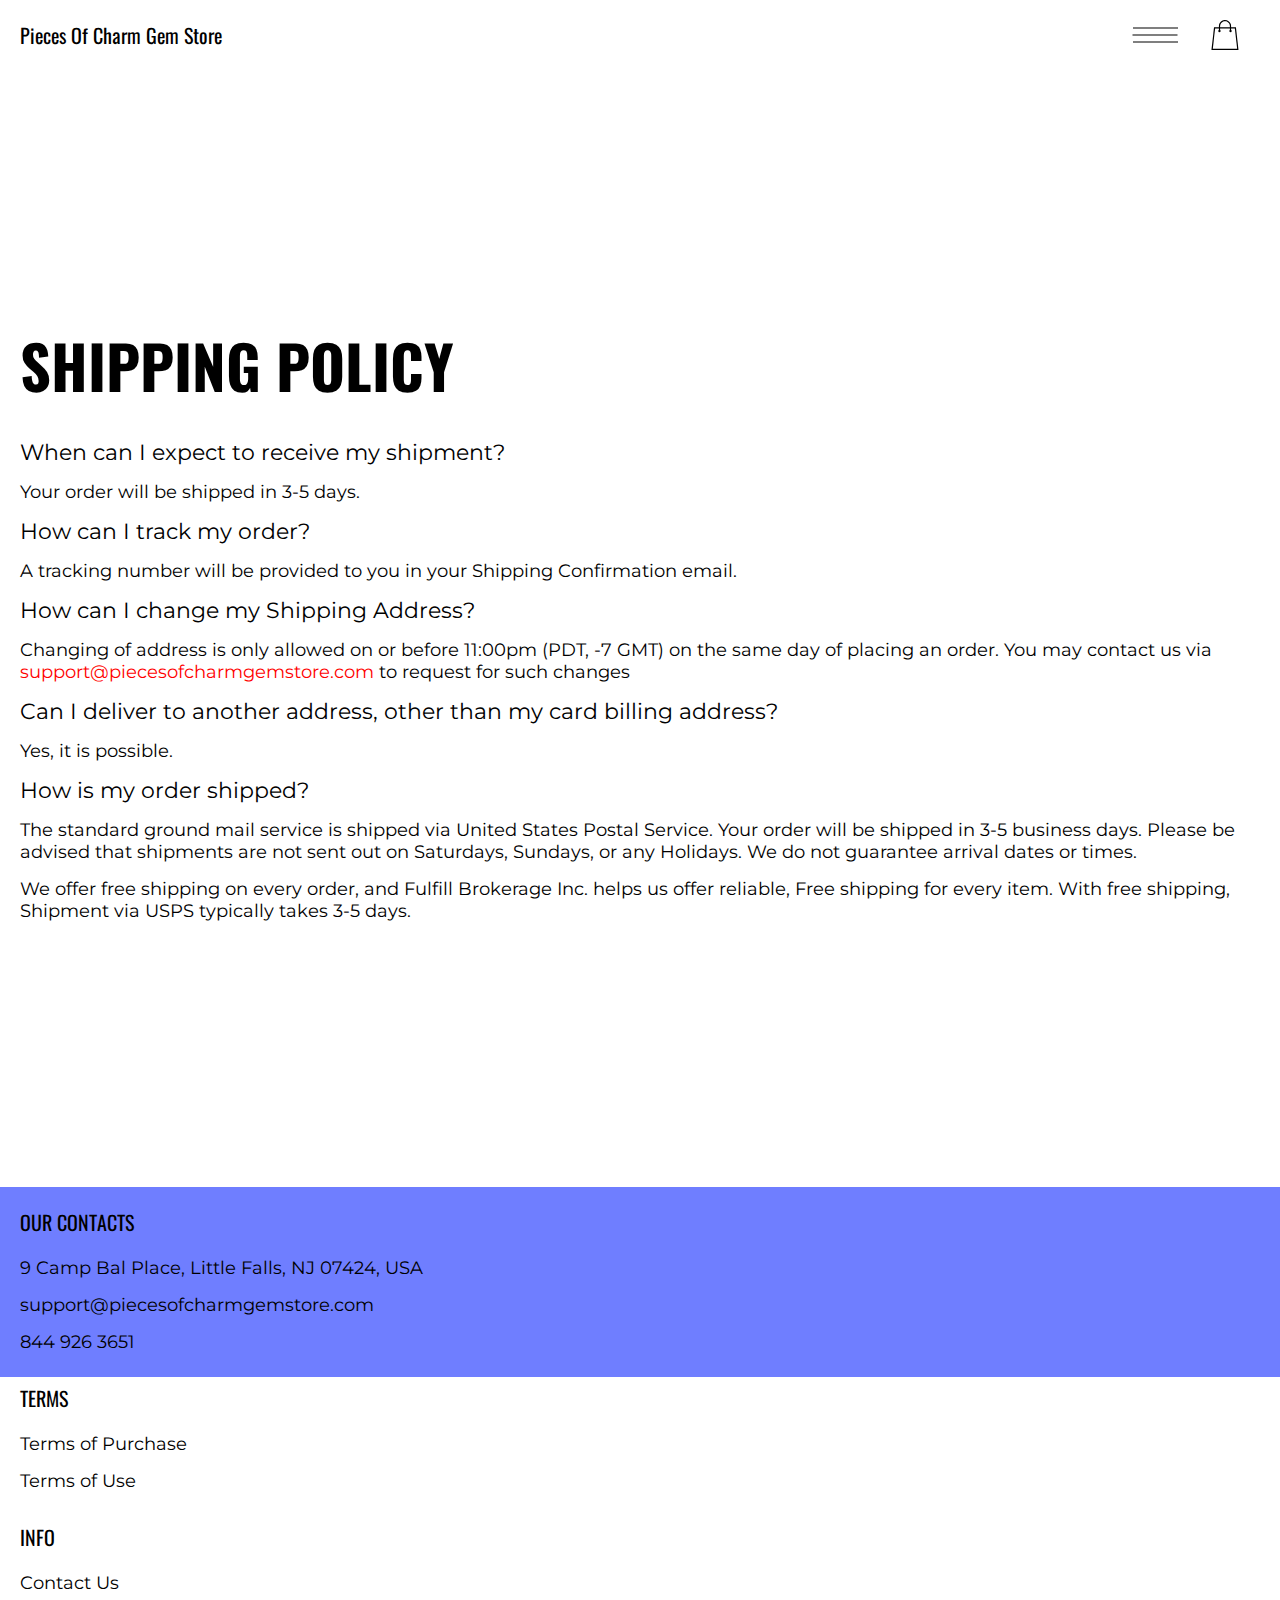
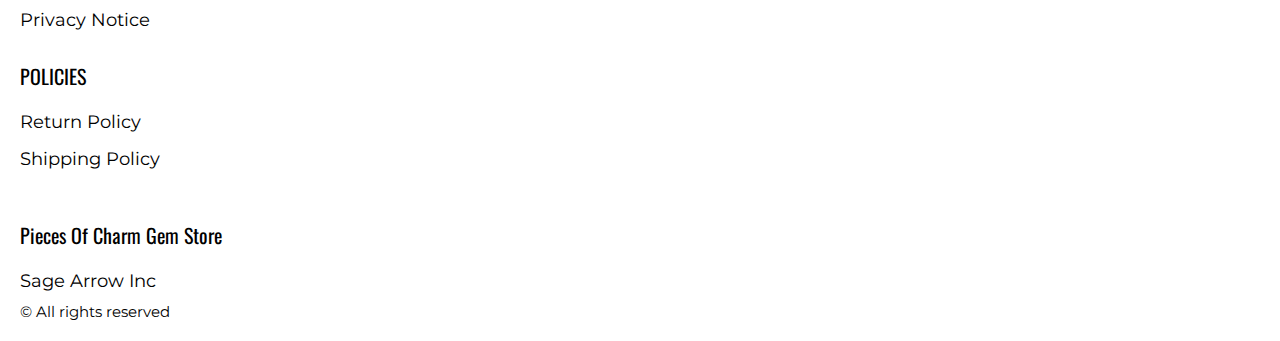
<file: shipping.html>
<!DOCTYPE html>
<html lang="en">

<head>
  <meta charset="UTF-8" />
  <meta http-equiv="X-UA-Compatible" content="IE=edge" />
  <meta name="viewport" content="width=device-width, initial-scale=1.0" />
  <link rel="stylesheet" href="./css/style.css" />
  <title>Shop</title>
</head>

<body>



  <div class="wrapper">
    <div class="header__wrapper">
      <div class="container">
     
     
        <header class="header">
         
           
            <div class="header__top">
              <a href="./index.html" class="header__logo logo js_website-name"></a>
              <div class="header-block">
                <div class="header__top-box">
                  <button class="header__btn js_menu-btn">
                    <span></span>
                  </button>
               
                  <a href="./shop.html" class="cart__span-box">
                   
                    <svg version="1.0" xmlns="http://www.w3.org/2000/svg"
                    width="884.000000pt" height="980.000000pt" viewBox="0 0 884.000000 980.000000"
                    preserveAspectRatio="xMidYMid meet">
                   
                   <g transform="translate(0.000000,980.000000) scale(0.100000,-0.100000)"
                    stroke="none">
                   <path d="M4190 9785 c-397 -49 -766 -214 -1078 -479 -198 -169 -378 -403 -492
                   -640 -142 -295 -175 -460 -186 -931 -2 -126 -7 -254 -10 -282 l-5 -53 -784 0
                   c-431 0 -786 -4 -789 -8 -7 -11 -57 -438 -256 -2182 -403 -3524 -580 -5101
                   -580 -5162 l0 -48 4410 0 4410 0 0 46 c0 53 -25 278 -250 2264 -404 3559 -578
                   5068 -586 5082 -3 4 -358 8 -789 8 l-784 0 -5 53 c-3 28 -8 164 -11 301 -8
                   366 -25 491 -96 700 -298 870 -1211 1443 -2119 1331z m555 -419 c203 -46 435
                   -147 597 -262 109 -78 297 -267 375 -377 70 -100 168 -287 207 -395 71 -198
                   96 -386 96 -709 l0 -223 -1600 0 -1600 0 0 219 c0 228 11 374 36 501 39 191
                   146 435 267 607 77 109 266 299 372 375 197 139 461 247 680 278 97 14 489 4
                   570 -14z m-2315 -2595 l0 -219 -54 -40 c-105 -80 -151 -185 -144 -331 6 -113
                   44 -197 122 -269 90 -81 132 -97 261 -97 98 0 116 3 167 27 76 35 153 109 192
                   183 30 57 31 65 31 175 0 106 -2 119 -28 170 -16 30 -57 84 -93 120 l-64 66 0
                   217 0 217 1600 0 1600 0 0 -217 0 -217 -64 -66 c-36 -36 -77 -90 -93 -120 -26
                   -51 -28 -64 -28 -170 0 -110 1 -118 31 -175 39 -74 116 -148 192 -183 51 -24
                   69 -27 167 -27 129 0 171 16 261 97 78 72 116 156 122 269 7 145 -38 248 -144
                   332 l-54 42 0 217 0 218 615 0 c338 0 615 -3 615 -7 0 -5 5 -37 10 -73 18
                   -125 261 -2247 520 -4540 197 -1744 221 -1961 215 -1971 -8 -12 -7922 -12
                   -7929 0 -7 10 30 344 224 2061 291 2568 505 4432 516 4498 l6 32 614 0 614 0
                   0 -219z"/>
                   </g>
                   </svg>
                      <span class="cart__span js_cart__span"></span>
                  </a>
                 </div>
    
                  <nav class="nav js_menu">
                  
                  
                    <ul class="nav__list">
                      <li class="nav__item">
                        <p class="nav__title">
                          Terms
                          <ul class="nav__sub-list">
                            <li class="nav__sub-item">
                              <a href="./purchase.html" class="nav__link">Terms of Purchase</a>
                            </li>
                            <li class="nav__sub-item">
                              <a href="./use.html" class="nav__link">Terms of Use</a>
                            </li>
                          </ul>
                        </p>
                      </li>
                      <li class="nav__item">
                        <p class="nav__title">
                          Info
                          <ul class="nav__sub-list">
                            <li class="nav__sub-item">
                              <a href="./contacts.html" class="nav__link">Contact Us</a>
                            </li>
                            <li class="nav__sub-item">
                              <a href="./privacy.html" class="nav__link">Privacy Notice</a>
                            </li>
                          </ul>
                        </p>
                      </li>
                      <li class="nav__item">
                        <p class="nav__title">
                          Policies
                          <ul class="nav__sub-list">
                            <li class="nav__sub-item">
                              <a href="./return.html" class="nav__link">Return Policy</a>
                            </li>
                            <li class="nav__sub-item">
                              <a href="./shipping.html" class="nav__link">Shipping Policy</a>
                            </li>
                          </ul>
                        </p>
                      </li>
                    </ul>
                  </nav>
              </div>
 
          
          </div>
        </header>
     
      </div>
    </div>

    <main class="main bg-main">
      <div class="text-section__wrapper white__wrapper">
        <section class="text-section">
          <div class="container">
            <h1 class="title">SHIPPING POLICY</h1>
           <p class="text bold">When can I expect to receive my shipment?</p>
           <p class="text">Your order will be shipped in 3-5 days.</p>
           <p class="text bold">How can I track my order?</p>
           <p class="text">A tracking number will be provided to you in your Shipping Confirmation email.</p>
           <p class="text bold">How can I change my Shipping Address?</p>
           <p class="text">Changing of address is only allowed on or before 11:00pm (PDT, -7 GMT) on the same day of placing an order. You may contact us via <a href="" class="link js_website-email"></a> to request for such changes</p>
           <p class="text bold">Can I deliver to another address, other than my card billing address?</p>
           <p class="text">Yes, it is possible.</p>
           <p class="text bold">How is my order shipped?</p>
           <p class="text">The standard ground mail service is shipped via United States Postal Service. Your order will be shipped in 3-5 business days. Please be advised that shipments are not sent out on Saturdays, Sundays, or any Holidays. We do not guarantee arrival dates or times.</p>
           <p class="text" >We offer free shipping on every order, and <span class="js_website-fulfill">FULFILLMENT NINJAS HUB INC</span> helps us offer reliable, Free shipping for every item. With free shipping, Shipment via USPS typically takes 3-5 days.</p>
           </div>
        </section>
    </div>
     </main>

  
     <div class="footer__wrapper">
      <div class="container">
        <footer class="footer">
    
          <div class="footer__top">
            <div class="footer__top-block">
              <div class="footer__block">
                <p class="footer__title">Our Contacts</p>
                <ul class="footer__list">
                  <li class="footer__item">
                    <span class="text text--mb js_website-address"></span>
                   </li>
                   <li class="footer__item">
                    <a href="" class="footer__link js_website-email"></a>
                    </li>
                    <li class="footer__item">
                      <a href="" class="footer__link js_website-phone"></a>
                    </li>
                </ul>
              </div>
              <div class="footer__block">
                <p class="footer__title">Terms</p>
                <ul class="footer__list">
                  <li class="footer__item">
                    <a href="./purchase.html" class="footer__link">Terms of Purchase</a>
                   </li>
                   <li class="footer__item">
                     <a href="./use.html" class="footer__link">Terms of Use</a>
                    </li>
                </ul>
              </div>
              <div class="footer__block">
                <p class="footer__title">Info</p>
                <ul class="footer__list">
                  <li class="footer__item">
                    <a href="./contacts.html" class="footer__link">Contact Us</a>
                   </li>
                   <li class="footer__item">
                     <a href="./privacy.html" class="footer__link">Privacy Notice</a>
                    </li>
               
                </ul>
              </div>
              <!-- <div class="footer__block--right"> -->
                <div class="footer__block">
                <p class="footer__title">Policies</p>
                <ul class="footer__list">
                  <li class="footer__item">
                    <a href="./return.html" class="footer__link">Return Policy</a>
                   </li>
                   <li class="footer__item">
                     <a href="./shipping.html" class="footer__link">Shipping Policy</a>
                    </li>
                  
                </ul>
              </div>
          
            </div>
          
          </div>
          <div class="footer__bottom">
            <div class="footer__block--bottom">
              <div>
                <a href="./index.html" class="footer__logo logo js_website-name"></a>
                <p class="text text--mb js_website-corp"></p>
              </div>

              <span class="footer__span">© All rights reserved</span>
            </div>
          </div>
        </footer>
      </div>
    </div>
  </div>
  <script src="./js/jquery-3.7.1.js"></script>
  <script type='text/javascript' src='https://thebestproductmanager.com/products/prices-nxg-object'></script>
  <script type="module" src="./js/on-load.js"></script>
  <script type="module" src="./js/website-data.js"></script> 
  <script>
    const menuBtn = document.querySelector('.js_menu-btn');
    const menu = document.querySelector('.js_menu');
    menuBtn.addEventListener('click', () => {
      menuBtn.classList.toggle('active');
      menu.classList.toggle('open-menu');
      document.body.classList.toggle('open-menu');
    })
  </script>
</body>

</html>
</file>
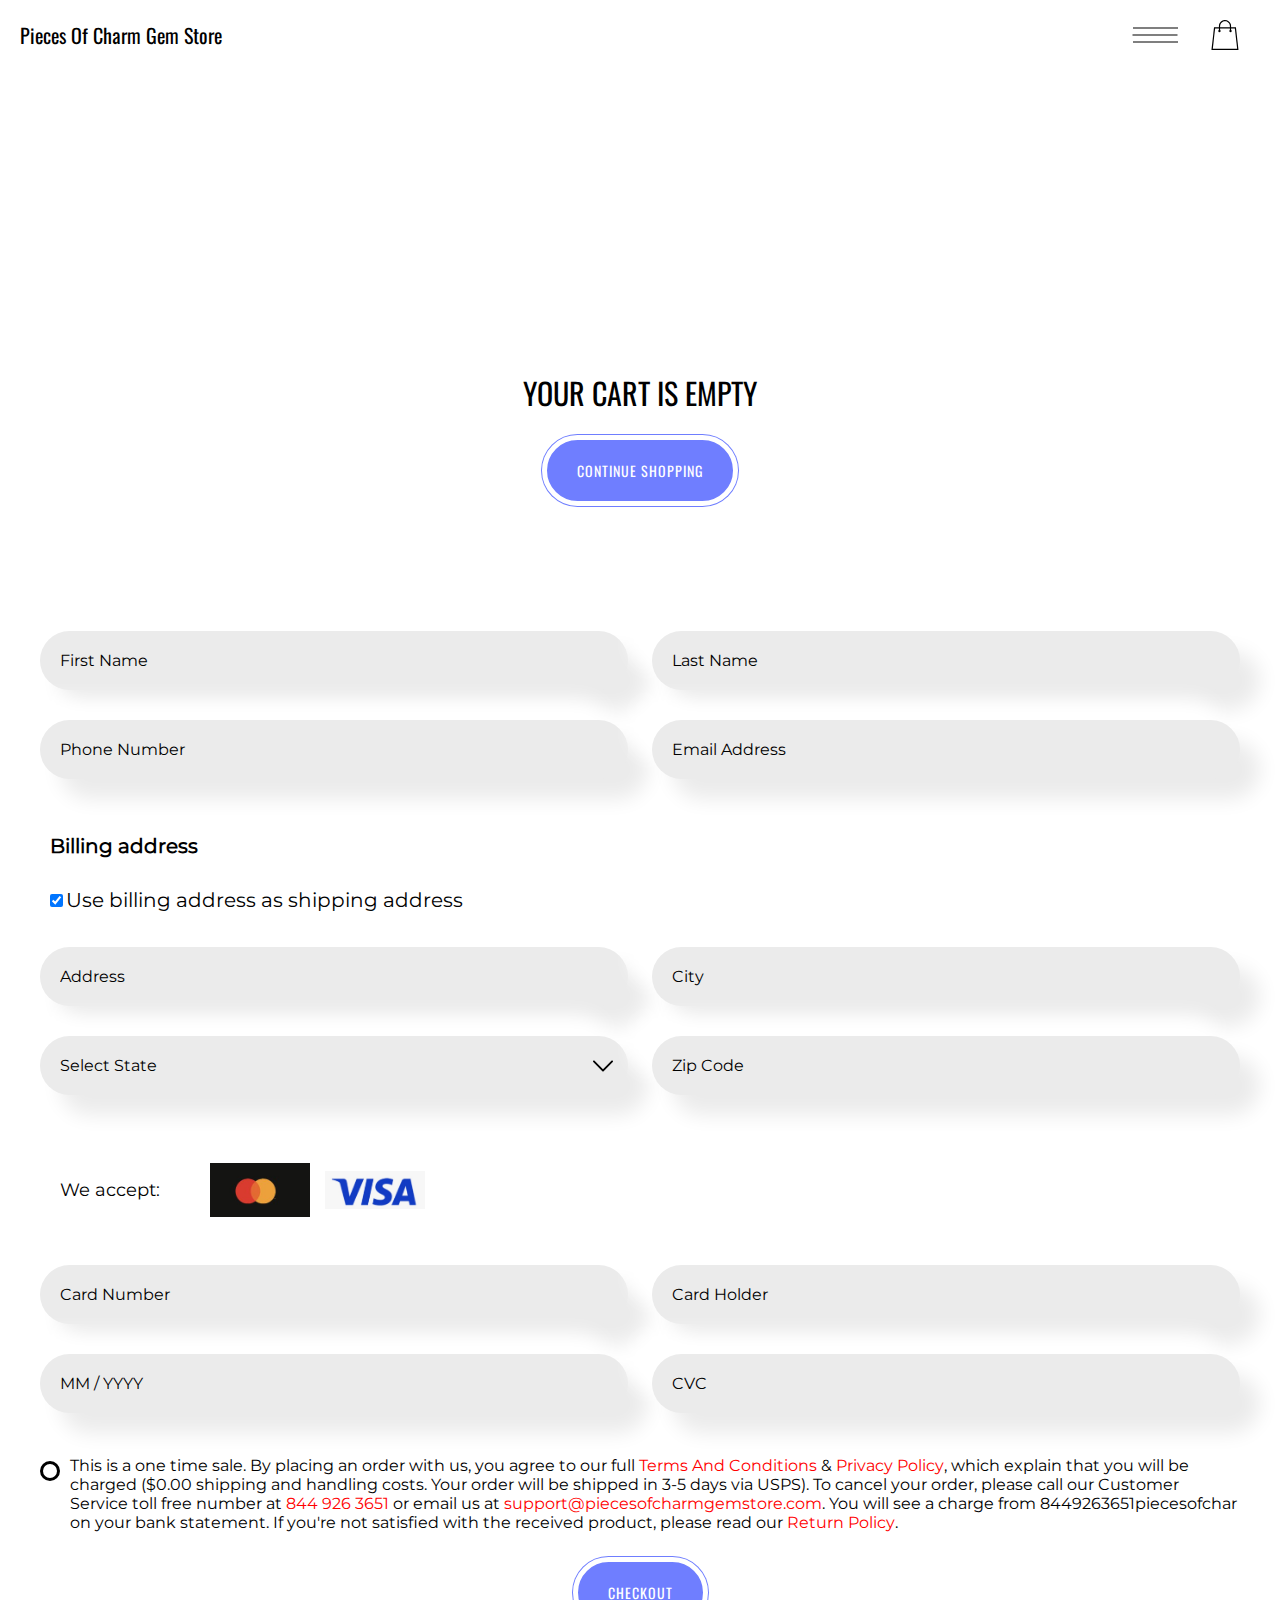
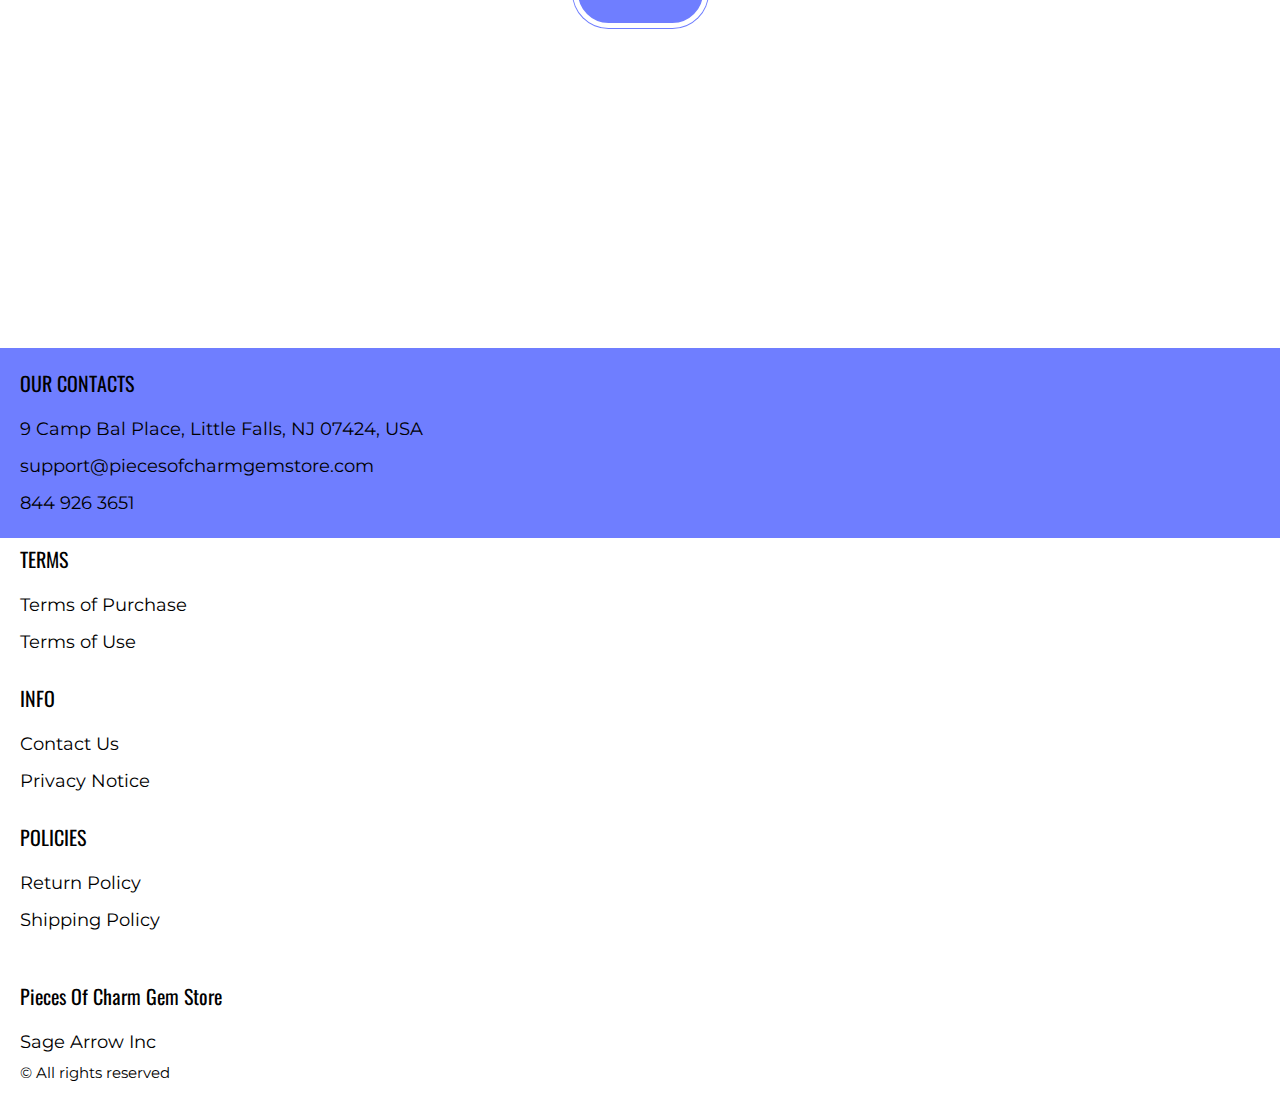
<file: shop.html>
<!DOCTYPE html>
<html lang="en">

<head>
  <meta charset="UTF-8" />
  <meta http-equiv="X-UA-Compatible" content="IE=edge" />
  <meta name="viewport" content="width=device-width, initial-scale=1.0" />
  <link rel="stylesheet" href="./css/style.css" />
  <title>Shop</title>
</head>

<body>



  <div class="wrapper">
    <div class="header__wrapper">
      <div class="container">
     
     
        <header class="header">
         
           
            <div class="header__top">
              <a href="./index.html" class="header__logo logo js_website-name"></a>
              <div class="header-block">
                <div class="header__top-box">
                  <button class="header__btn js_menu-btn">
                    <span></span>
                  </button>
               
                  <a href="./shop.html" class="cart__span-box">
                   
                    <svg version="1.0" xmlns="http://www.w3.org/2000/svg"
                    width="884.000000pt" height="980.000000pt" viewBox="0 0 884.000000 980.000000"
                    preserveAspectRatio="xMidYMid meet">
                   
                   <g transform="translate(0.000000,980.000000) scale(0.100000,-0.100000)"
                    stroke="none">
                   <path d="M4190 9785 c-397 -49 -766 -214 -1078 -479 -198 -169 -378 -403 -492
                   -640 -142 -295 -175 -460 -186 -931 -2 -126 -7 -254 -10 -282 l-5 -53 -784 0
                   c-431 0 -786 -4 -789 -8 -7 -11 -57 -438 -256 -2182 -403 -3524 -580 -5101
                   -580 -5162 l0 -48 4410 0 4410 0 0 46 c0 53 -25 278 -250 2264 -404 3559 -578
                   5068 -586 5082 -3 4 -358 8 -789 8 l-784 0 -5 53 c-3 28 -8 164 -11 301 -8
                   366 -25 491 -96 700 -298 870 -1211 1443 -2119 1331z m555 -419 c203 -46 435
                   -147 597 -262 109 -78 297 -267 375 -377 70 -100 168 -287 207 -395 71 -198
                   96 -386 96 -709 l0 -223 -1600 0 -1600 0 0 219 c0 228 11 374 36 501 39 191
                   146 435 267 607 77 109 266 299 372 375 197 139 461 247 680 278 97 14 489 4
                   570 -14z m-2315 -2595 l0 -219 -54 -40 c-105 -80 -151 -185 -144 -331 6 -113
                   44 -197 122 -269 90 -81 132 -97 261 -97 98 0 116 3 167 27 76 35 153 109 192
                   183 30 57 31 65 31 175 0 106 -2 119 -28 170 -16 30 -57 84 -93 120 l-64 66 0
                   217 0 217 1600 0 1600 0 0 -217 0 -217 -64 -66 c-36 -36 -77 -90 -93 -120 -26
                   -51 -28 -64 -28 -170 0 -110 1 -118 31 -175 39 -74 116 -148 192 -183 51 -24
                   69 -27 167 -27 129 0 171 16 261 97 78 72 116 156 122 269 7 145 -38 248 -144
                   332 l-54 42 0 217 0 218 615 0 c338 0 615 -3 615 -7 0 -5 5 -37 10 -73 18
                   -125 261 -2247 520 -4540 197 -1744 221 -1961 215 -1971 -8 -12 -7922 -12
                   -7929 0 -7 10 30 344 224 2061 291 2568 505 4432 516 4498 l6 32 614 0 614 0
                   0 -219z"/>
                   </g>
                   </svg>
                      <span class="cart__span js_cart__span"></span>
                  </a>
                 </div>
    
                  <nav class="nav js_menu">
                  
                  
                    <ul class="nav__list">
                      <li class="nav__item">
                        <p class="nav__title">
                          Terms
                          <ul class="nav__sub-list">
                            <li class="nav__sub-item">
                              <a href="./purchase.html" class="nav__link">Terms of Purchase</a>
                            </li>
                            <li class="nav__sub-item">
                              <a href="./use.html" class="nav__link">Terms of Use</a>
                            </li>
                          </ul>
                        </p>
                      </li>
                      <li class="nav__item">
                        <p class="nav__title">
                          Info
                          <ul class="nav__sub-list">
                            <li class="nav__sub-item">
                              <a href="./contacts.html" class="nav__link">Contact Us</a>
                            </li>
                            <li class="nav__sub-item">
                              <a href="./privacy.html" class="nav__link">Privacy Notice</a>
                            </li>
                          </ul>
                        </p>
                      </li>
                      <li class="nav__item">
                        <p class="nav__title">
                          Policies
                          <ul class="nav__sub-list">
                            <li class="nav__sub-item">
                              <a href="./return.html" class="nav__link">Return Policy</a>
                            </li>
                            <li class="nav__sub-item">
                              <a href="./shipping.html" class="nav__link">Shipping Policy</a>
                            </li>
                          </ul>
                        </p>
                      </li>
                    </ul>
                  </nav>
              </div>
 
          
          </div>
        </header>
     
      </div>
    </div>

    <main class="main bg-main">
     

      <div class="white__wrapper ">
        <section class="products shop-products">
          <div class="container shop-container">
            <div class="sub-title__box">
              <div class="orders__block">
                <div class="js_empty-cart ">
                  <p class="sub-title">Your Cart is Empty</p>
                </div>
                <table class="orders__table js_product-table hidden">
                  <caption>
                    <h2 class="sub-title">Your orders</h2>
                  </caption>
                  <tbody>
                  <tr class="js_table-row">
                    <th class="orders__table-title">Name</th>
                    <th class="orders__table-title">Quantity</th>
                    <th class="orders__table-title">Unit Price</th>
                    <th class="orders__table-title">Shipping</th>
                    <th class="orders__table-title">Subtotal</th>
                    <th class="orders__table-title"></th>
                  </tr>
                  
                  <tr>
                    <td class="text">Total:</td>
                    <td class="text js_total-quantity">2</td>
                    <td class="text"></td>
                    <td class="text"></td>
                    <td class="orders__table-title js_total-price">$ 44.98</td>
                    <td></td>
                  </tr>
                  </tbody>
              </table>
                <a href="./index.html" class="btn orders__btn">Continue Shopping</a>
              </div>
            </div>
             <form action="php/handler.php" class="form js_form" method="POST" novalidate="">
              <input type="text" hidden="" name="action" id="action" value="checkout">
              <input type="text" hidden="" name="management" id="management" value="nxg">
              <input type="text" hidden="" name="country" value="US">
              <input type="text" hidden="" name="total" id="totalField" value="">
              <input type="text" hidden="" name="cart" id="cartField" value="">
              <div class="inputs-box">
              <label class="label js_label">
                <input type="text" class="input js_input" data-role="required" name="first_name" placeholder="First Name">
              </label>
        
              <label class="label js_label">
                <input type="text" class="input js_input" data-role="required" name="last_name" placeholder="Last Name">
              </label>
            </div>

            <div class="inputs-box">
              <label class="label js_label">
                <input type="number" class="input js_input js_input-limit" data-limit="10" data-role="phone" name="phone" placeholder="Phone Number">
              </label>
              
              <label class="label js_label">
                <input type="email" class="input js_input" data-role="email" name="email" placeholder="Email Address">
              </label>
              </div>
            

            <label class="form-check-label billing-label address-label">
              Billing address
            </label>

            <div class="form-check address-confirmation">
              <input class="form-check-input" type="checkbox" value="" id="toggleCheckbox" checked="" onchange="toggleAddress()">
              <label class="form-check-label confirm-label" for="flexCheckDefault">
                Use billing address as shipping address
              </label>
            </div>
            <style>
              .address-confirmation {
                margin: 3rem;
                margin-left: 1rem;
                text-align: left;
              }

              .confirm-label {
                font-size: 2rem;
              }

              .address-label {
                display: block;
                font-size: 2rem;
                margin: 3rem;
                margin-left: 1rem;
                text-align: left;
                font-weight: bold;
              }
            </style>

            <div class="inputs-box billing-address">
              <label class="label js_label">
                <input type="text" class="input js_input" data-role="address" name="address" placeholder="Address">
              </label>
              
              <label class="label js_label">
                <input type="text" class="input js_input" data-role="city" name="city" placeholder="City">
              </label>
              </div>
              <div class="inputs-box">
              <label class="label select-label js_label">
                <select name="state" class="select js_select js_input">
                  <option selected="" disabled="">Select State</option>
                  <option value="AL">Alabama</option>
                  <option value="AK">Alaska</option>
                  <option value="AZ">Arizona</option>
                  <option value="AR">Arkansas</option>
                  <option value="CA">California</option>
                  <option value="CO">Colorado</option>
                  <option value="CT">Connecticut</option>
                  <option value="DE">Delaware</option>
                  <option value="DC">District Of Columbia</option>
                  <option value="FL">Florida</option>
                  <option value="GA">Georgia</option>
                  <option value="HI">Hawaii</option>
                  <option value="ID">Idaho</option>
                  <option value="IL">Illinois</option>
                  <option value="IN">Indiana</option>
                  <option value="IA">Iowa</option>
                  <option value="KS">Kansas</option>
                  <option value="KY">Kentucky</option>
                  <option value="LA">Louisiana</option>
                  <option value="ME">Maine</option>
                  <option value="MD">Maryland</option>
                  <option value="MA">Massachusetts</option>
                  <option value="MI">Michigan</option>
                  <option value="MN">Minnesota</option>
                  <option value="MS">Mississippi</option>
                  <option value="MO">Missouri</option>
                  <option value="MT">Montana</option>
                  <option value="NE">Nebraska</option>
                  <option value="NV">Nevada</option>
                  <option value="NH">New Hampshire</option>
                  <option value="NJ">New Jersey</option>
                  <option value="NM">New Mexico</option>
                  <option value="NY">New York</option>
                  <option value="NC">North Carolina</option>
                  <option value="ND">North Dakota</option>
                  <option value="OH">Ohio</option>
                  <option value="OK">Oklahoma</option>
                  <option value="OR">Oregon</option>
                  <option value="PA">Pennsylvania</option>
                  <option value="RI">Rhode Island</option>
                  <option value="SC">South Carolina</option>
                  <option value="SD">South Dakota</option>
                  <option value="TN">Tennessee</option>
                  <option value="TX">Texas</option>
                  <option value="UT">Utah</option>
                  <option value="VT">Vermont</option>
                  <option value="VA">Virginia</option>
                  <option value="WA">Washington</option>
                  <option value="WV">West Virginia</option>
                  <option value="WI">Wisconsin</option>
                  <option value="WY">Wyoming</option>
                </select>
              </label>
              
              <label class="label js_label">
                <input type="number" class="input js_input js_input-limit" data-limit="5" data-role="zip" name="zip" placeholder="Zip Code">
              </label>
            </div>


            <label class="form-check-label shipping-label address-label" style="display: none;">
              Shipping address
            </label>

            <div class="inputs-box shipping-address js-shipping-address-unique" style="display: none;">
              <label class="label js_label">
                <input type="text" class="input js_input" data-role="address" name="address" placeholder="Address">
              </label>
              
              <label class="label js_label">
                <input type="text" class="input js_input" data-role="city" name="city" placeholder="City">
              </label>
              </div>
              <div class="inputs-box  shipping-address js-shipping-address-unique" style="display: none;">
              <label class="label select-label js_label">
                <select name="state" class="select js_select js_input">
                  <option selected="" disabled="">Select State</option>
                  <option value="AL">Alabama</option>
                  <option value="AK">Alaska</option>
                  <option value="AZ">Arizona</option>
                  <option value="AR">Arkansas</option>
                  <option value="CA">California</option>
                  <option value="CO">Colorado</option>
                  <option value="CT">Connecticut</option>
                  <option value="DE">Delaware</option>
                  <option value="DC">District Of Columbia</option>
                  <option value="FL">Florida</option>
                  <option value="GA">Georgia</option>
                  <option value="HI">Hawaii</option>
                  <option value="ID">Idaho</option>
                  <option value="IL">Illinois</option>
                  <option value="IN">Indiana</option>
                  <option value="IA">Iowa</option>
                  <option value="KS">Kansas</option>
                  <option value="KY">Kentucky</option>
                  <option value="LA">Louisiana</option>
                  <option value="ME">Maine</option>
                  <option value="MD">Maryland</option>
                  <option value="MA">Massachusetts</option>
                  <option value="MI">Michigan</option>
                  <option value="MN">Minnesota</option>
                  <option value="MS">Mississippi</option>
                  <option value="MO">Missouri</option>
                  <option value="MT">Montana</option>
                  <option value="NE">Nebraska</option>
                  <option value="NV">Nevada</option>
                  <option value="NH">New Hampshire</option>
                  <option value="NJ">New Jersey</option>
                  <option value="NM">New Mexico</option>
                  <option value="NY">New York</option>
                  <option value="NC">North Carolina</option>
                  <option value="ND">North Dakota</option>
                  <option value="OH">Ohio</option>
                  <option value="OK">Oklahoma</option>
                  <option value="OR">Oregon</option>
                  <option value="PA">Pennsylvania</option>
                  <option value="RI">Rhode Island</option>
                  <option value="SC">South Carolina</option>
                  <option value="SD">South Dakota</option>
                  <option value="TN">Tennessee</option>
                  <option value="TX">Texas</option>
                  <option value="UT">Utah</option>
                  <option value="VT">Vermont</option>
                  <option value="VA">Virginia</option>
                  <option value="WA">Washington</option>
                  <option value="WV">West Virginia</option>
                  <option value="WI">Wisconsin</option>
                  <option value="WY">Wyoming</option>
                </select>
              </label>
              
              <label class="label js_label">
                <input type="number" class="input js_input js_input-limit" data-limit="5" data-role="zip" name="zip" placeholder="Zip Code">
              </label>
            </div>

              <!-- <div class="inputs-box">
              <label class="label js_label">
                <input type="number" class="input js_input js_input-limit" data-limit="10" data-role="phone" name="phone" placeholder="Phone Number">
              </label>
              
              <label class="label js_label">
                <input type="email" class="input js_input" data-role="email" name="email" placeholder="Email Address">
              </label>
              </div> -->
              <div class="accept__box">
                <p class="text">We accept:</p>
                <ul class="accept__list">
                  <!-- <li class="accept__item">
                    <img src="./img/icons/discover.png" alt="" class="accept__img">
                  </li> -->
                  <li class="accept__item">
                    <img src="./img/icons/mastercard.png" alt="" class="accept__img">
                  </li>
                  <li class="accept__item">
                    <img src="./img/icons/visa.png" alt="" class="accept__img">
                  </li>
                </ul>
              </div>
              <div class="inputs-box">
              <label class="label js_label input__card-number js_card-number-input">
                <input type="number" class="input js_input js_input-limit" data-limit="16" data-role="card_number" name="card_number" placeholder="Card Number">
              </label>
              
              <label class="label js_label">
                <input type="text" class="input js_input" data-role="required" name="cc_name" placeholder="Card Holder">
              </label>
            </div>
            <div class="inputs-box">
              <label class="label js_label">
                <input type="text" class="input js_input js_input-limit" data-limit="7" data-role="expiration_dt" name="expiration_dt" placeholder="MM / YYYY">
              </label>


              <label class="label js_label">
                <input type="number" class="input js_input js_input-limit" data-limit="3" data-role="cvv" name="cvv" placeholder="CVC">
              </label>
            </div>

            <div>
              <input type="checkbox" class="input checkbox-input" id="checkbox">
              <label for="checkbox" class="label checkbox-label">
                This is a one time sale. By placing an order with us, you agree to our full <a href="./purchase.html" class="link">Terms And Conditions</a> &amp; 
                <a href="./privacy.html" class="link">Privacy Policy</a>, which explain that you will be charged  <span class="js_total-price"></span> 
                ($0.00 shipping and handling costs. Your order will be shipped in 3-5 days via USPS). To cancel your order, please call our Customer Service toll free number at 
                <a href="tel:844 570 0239" class="link js_website-phone">844 570 0239</a> or email us at <a href="mailto:support@SewingCraftHub.com" class="link js_website-email">support@SewingCraftHub.com</a>. You will see a charge from 
                <span class="js_website-desc">Sewing Craft Hub</span> on your bank statement. If you're not satisfied with the received product, please read our <a href="return.html" class="link">Return Policy</a>.
              </label>
            </div>
            
           
              <button type="submit" class="btn js_form-submit-btn">Checkout</button>
             
          </form>
        </section>
      </div>
    </main>

    
    <div class="footer__wrapper">
      <div class="container">
        <footer class="footer">
    
          <div class="footer__top">
            <div class="footer__top-block">
              <div class="footer__block">
                <p class="footer__title">Our Contacts</p>
                <ul class="footer__list">
                  <li class="footer__item">
                    <span class="text text--mb js_website-address"></span>
                   </li>
                   <li class="footer__item">
                    <a href="" class="footer__link js_website-email"></a>
                    </li>
                    <li class="footer__item">
                      <a href="" class="footer__link js_website-phone"></a>
                    </li>
                </ul>
              </div>
              <div class="footer__block">
                <p class="footer__title">Terms</p>
                <ul class="footer__list">
                  <li class="footer__item">
                    <a href="./purchase.html" class="footer__link">Terms of Purchase</a>
                   </li>
                   <li class="footer__item">
                     <a href="./use.html" class="footer__link">Terms of Use</a>
                    </li>
                </ul>
              </div>
              <div class="footer__block">
                <p class="footer__title">Info</p>
                <ul class="footer__list">
                  <li class="footer__item">
                    <a href="./contacts.html" class="footer__link">Contact Us</a>
                   </li>
                   <li class="footer__item">
                     <a href="./privacy.html" class="footer__link">Privacy Notice</a>
                    </li>
               
                </ul>
              </div>
              <!-- <div class="footer__block--right"> -->
                <div class="footer__block">
                <p class="footer__title">Policies</p>
                <ul class="footer__list">
                  <li class="footer__item">
                    <a href="./return.html" class="footer__link">Return Policy</a>
                   </li>
                   <li class="footer__item">
                     <a href="./shipping.html" class="footer__link">Shipping Policy</a>
                    </li>
                   
                </ul>
              </div>
          
            </div>
          
          </div>
          <div class="footer__bottom">
            <div class="footer__block--bottom">
              <div>
                <a href="./index.html" class="footer__logo logo js_website-name"></a>
                <p class="text text--mb js_website-corp"></p>
              </div>

              <span class="footer__span">© All rights reserved</span>
            </div>
          </div>
        </footer>
      </div>
    </div>
  </div>
  <script src="./js/jquery-3.7.1.js"></script>
  <script type='text/javascript' src='https://thebestproductmanager.com/products/prices-nxg-object'></script>
  <script type="module" src="./js/on-load.js"></script>
  <script type="module" src="./js/website-data.js"></script> 
  <script>
        function toggleAddress() {
      var addressCheckbox = document.querySelector("#toggleCheckbox:checked")
    
      if(addressCheckbox == null){
          $(".shipping-label").css("display", "block")
          $(".shipping-address").css("display", "flex")
          $(".shipping-address .js_error-span").css("display", "none")
          $(".shipping-address").removeClass("js-invisible-shipping-address");
      } else {
        $(".shipping-label").css("display", "none")
        $(".shipping-address").css("display", "none")
        $(".shipping-address").addClass("js-invisible-shipping-address");
      }
    }

    toggleAddress()
    const menuBtn = document.querySelector('.js_menu-btn');
    const menu = document.querySelector('.js_menu');
    menuBtn.addEventListener('click', () => {
      menuBtn.classList.toggle('active');
      menu.classList.toggle('open-menu');
      document.body.classList.toggle('open-menu');
    })
  </script>
  <script type="module" src="./js/validation/cards.js"></script>
  <script type="module" src="./js/validation/creditcard.js"></script>
  <script type="module" src="./js/validation/validation.js"></script>
</body>

</html>
</file>
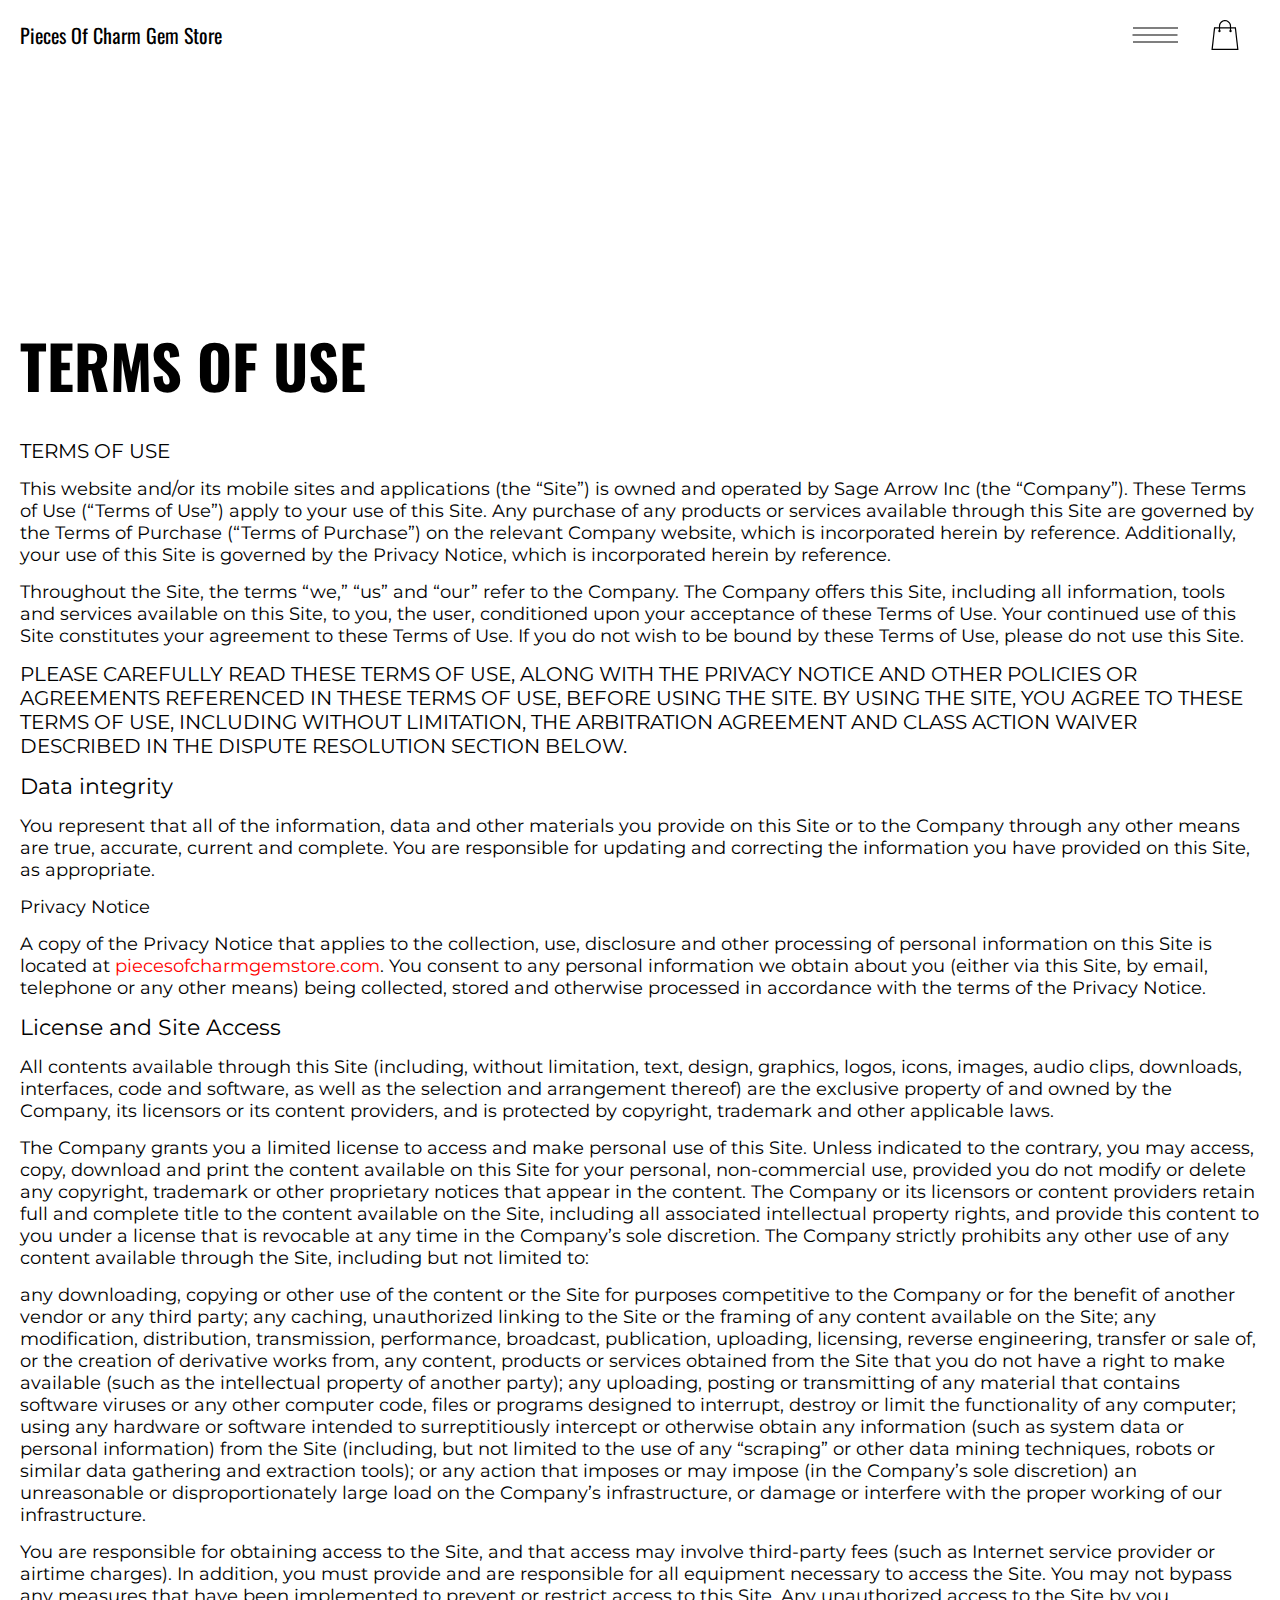
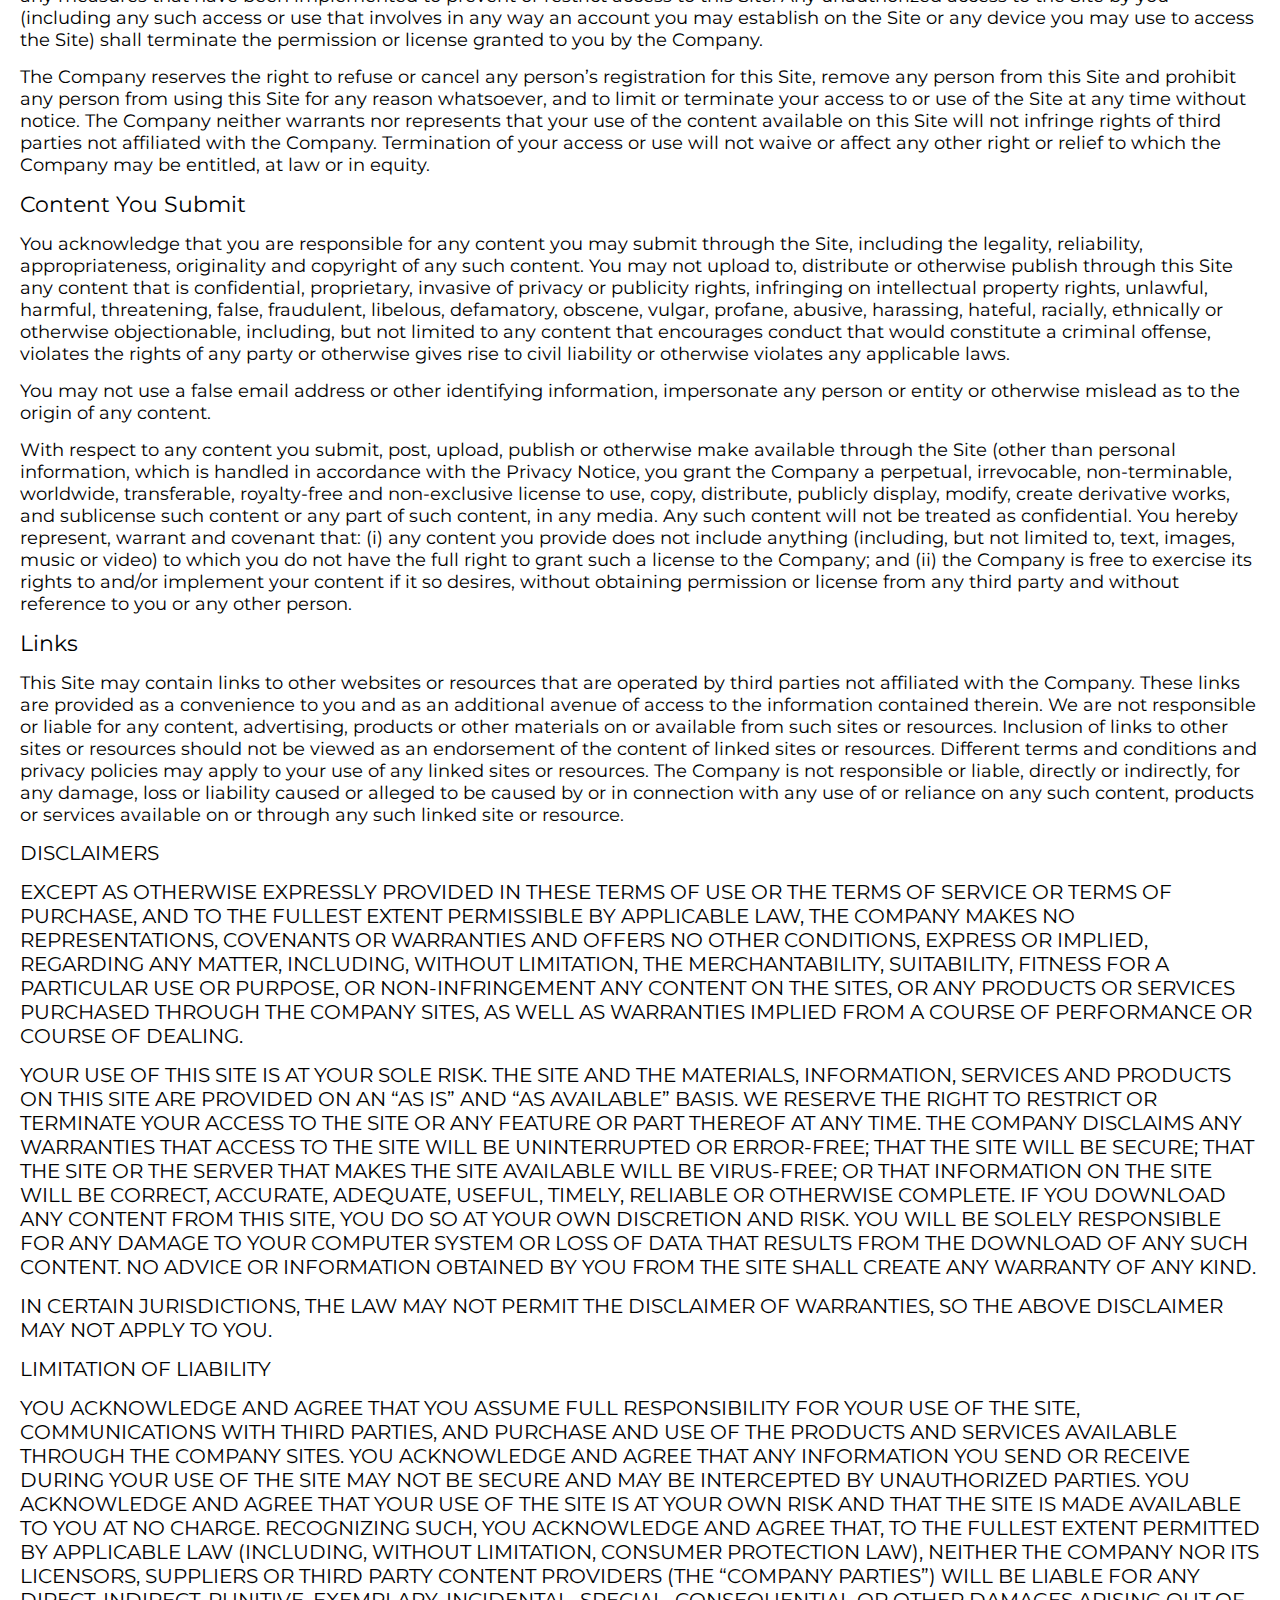
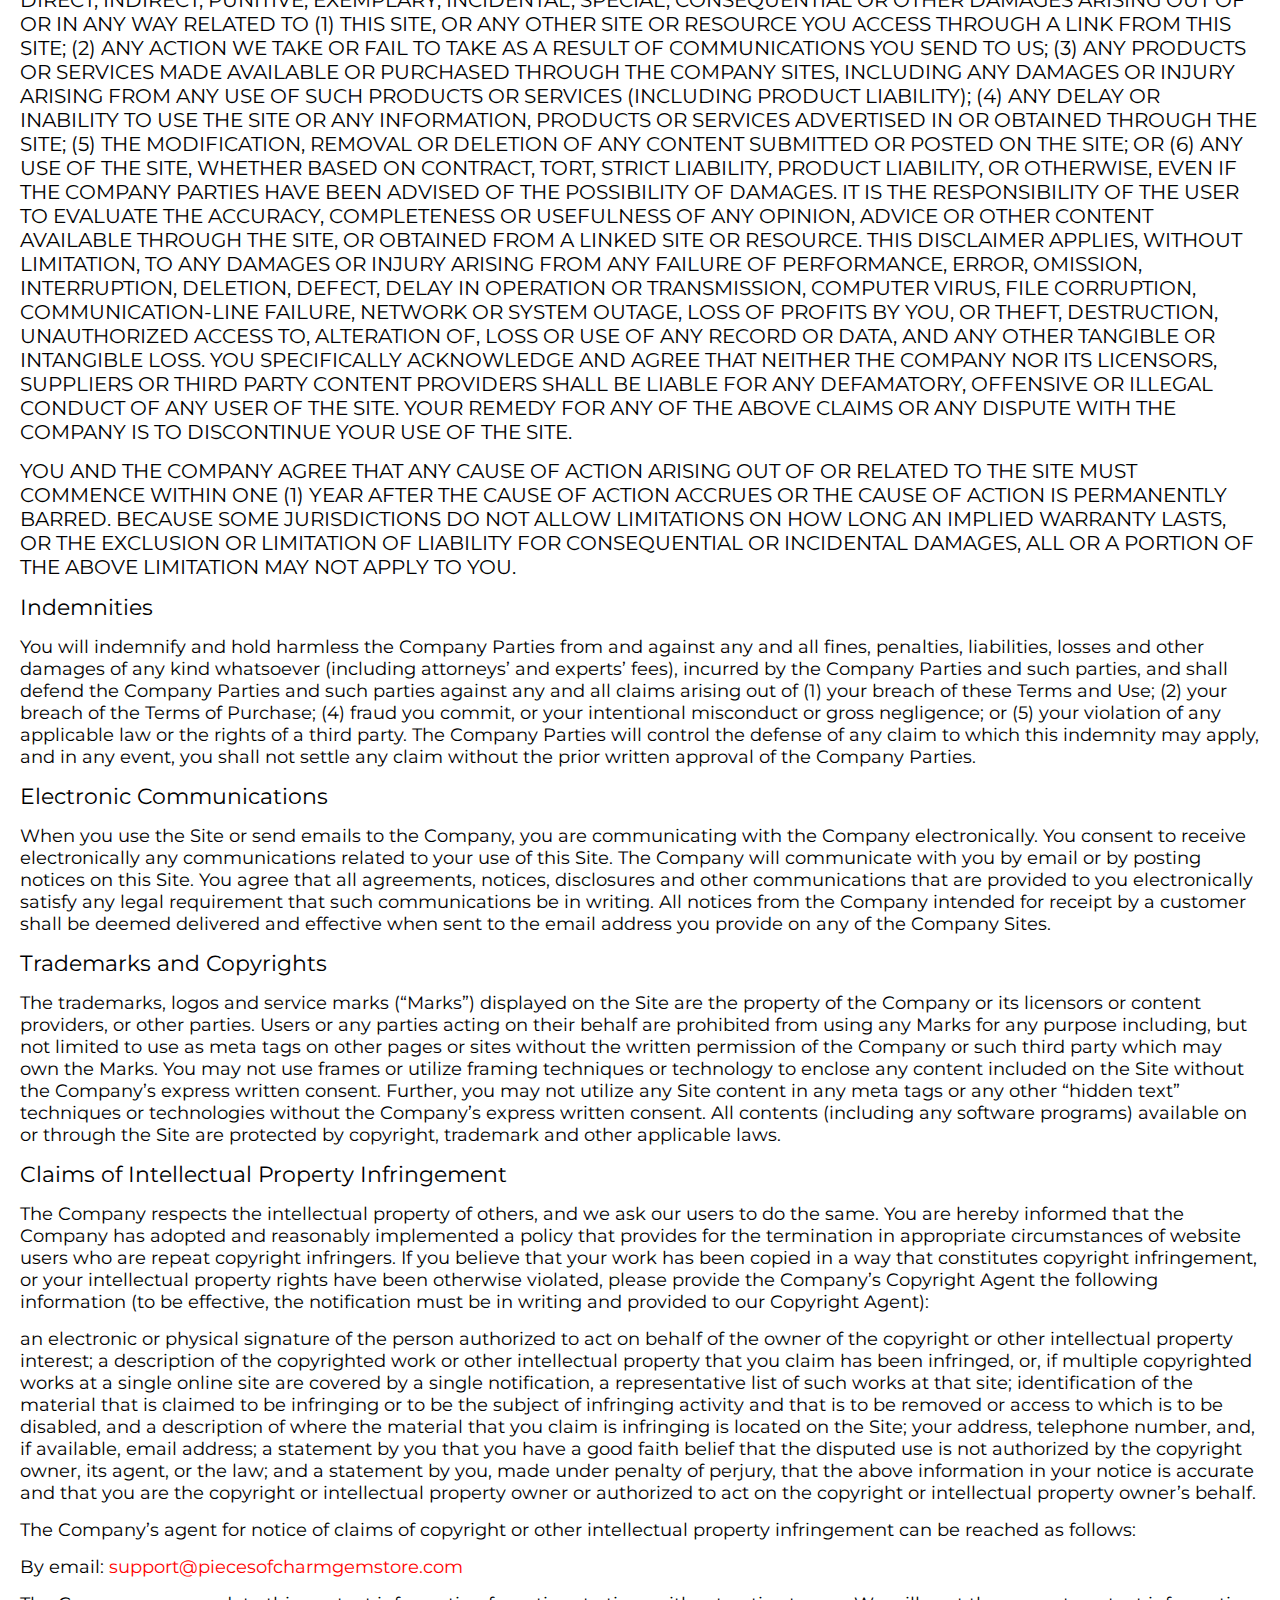
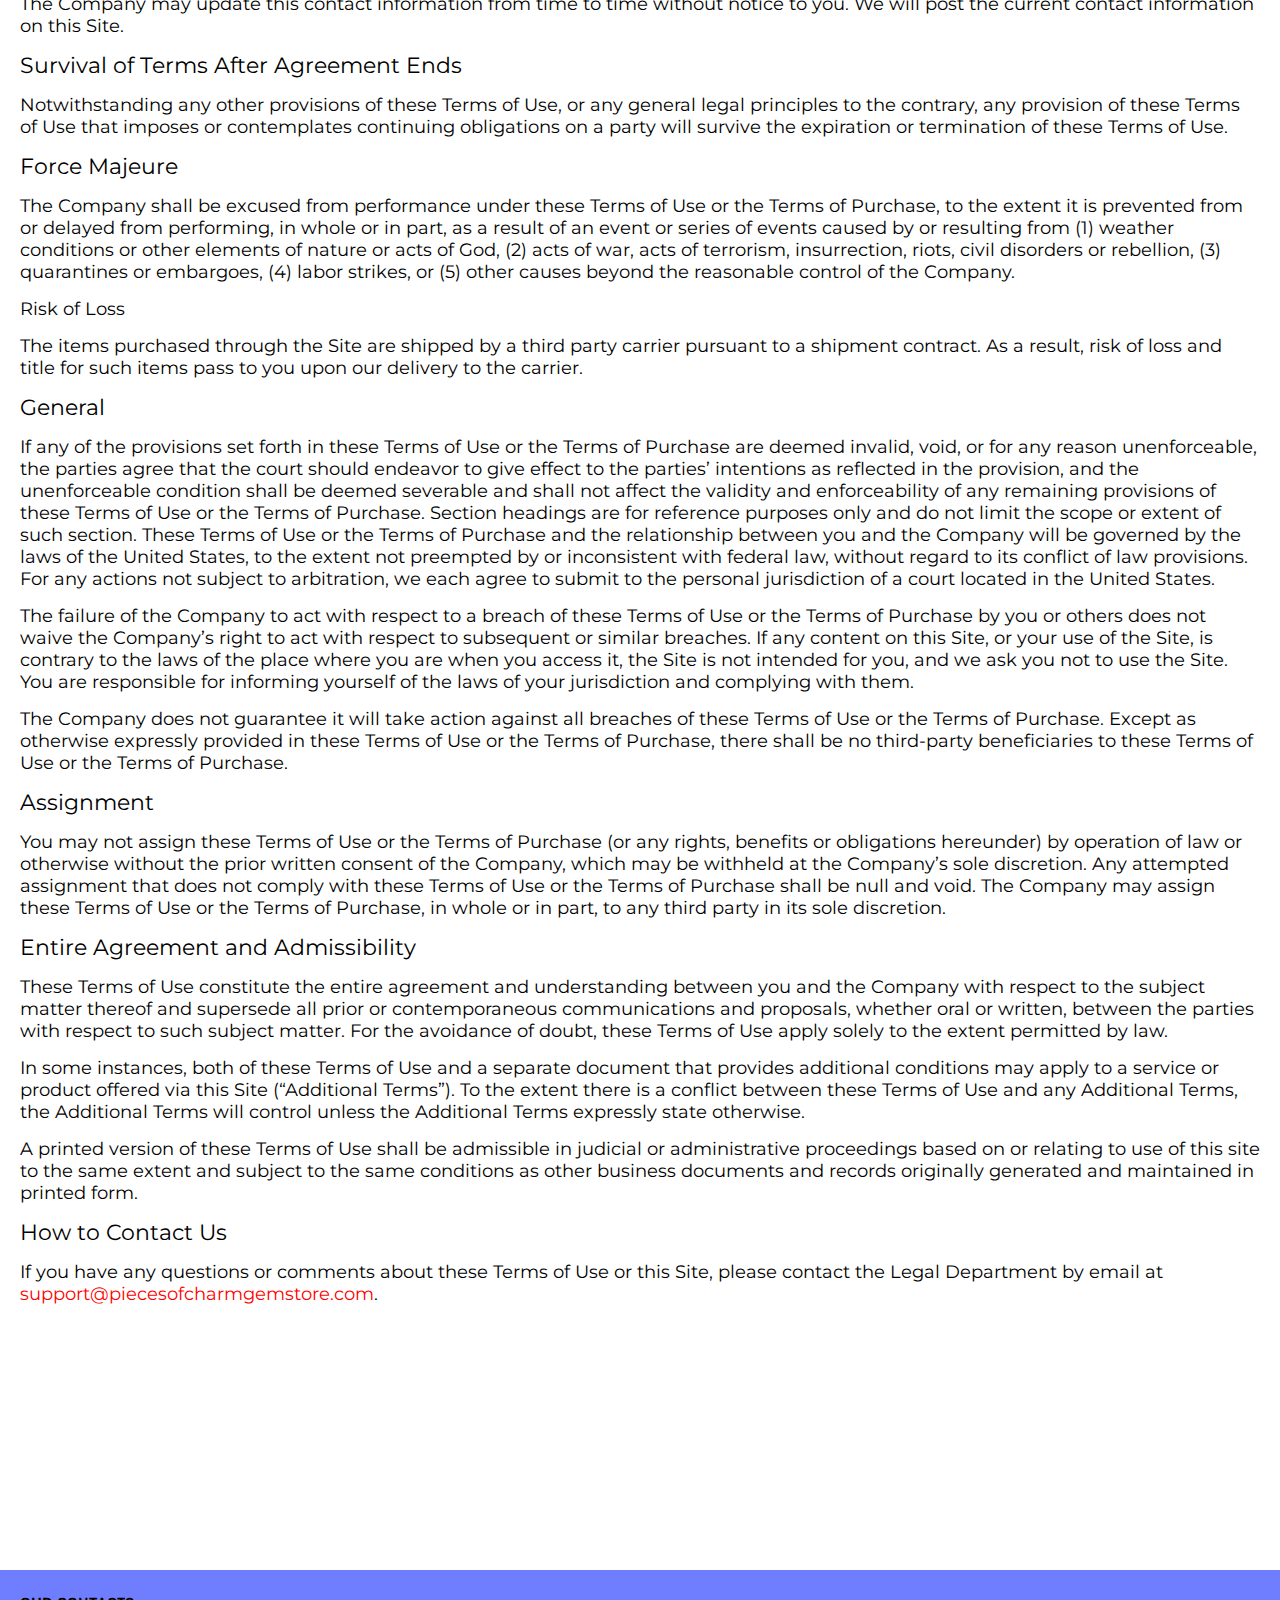
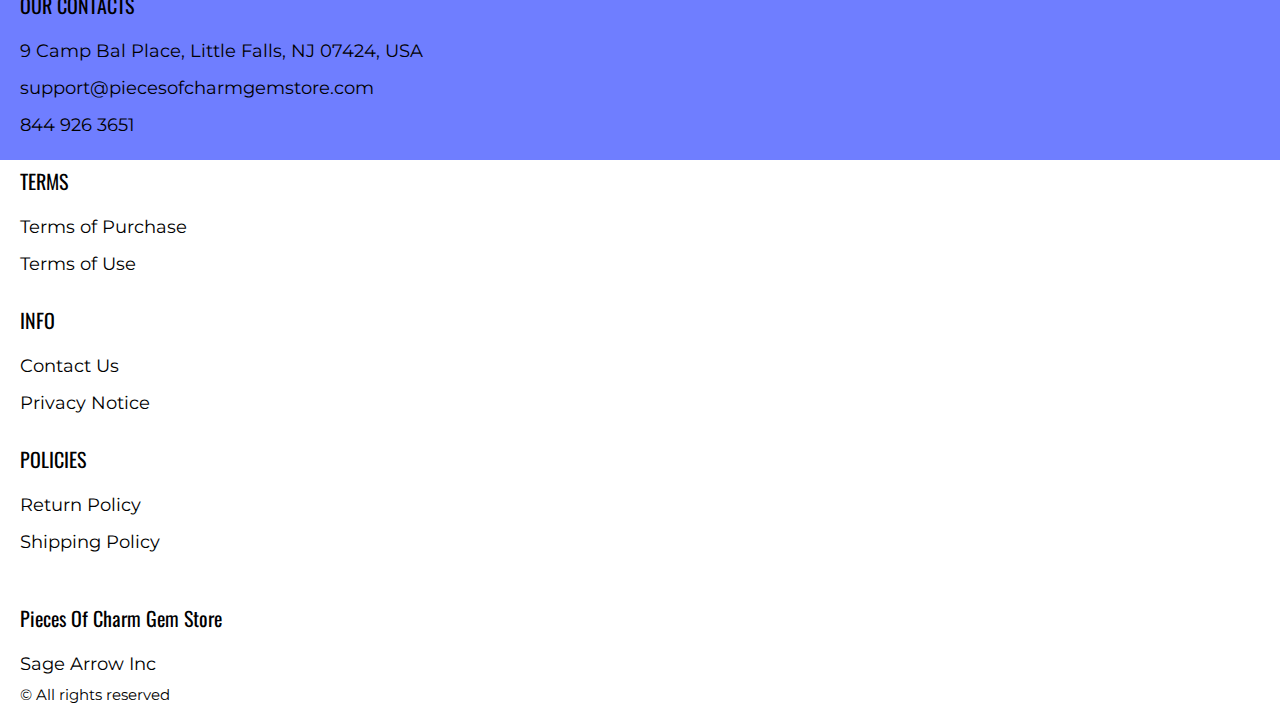
<file: use.html>
<!DOCTYPE html>
<html lang="en">

<head>
  <meta charset="UTF-8" />
  <meta http-equiv="X-UA-Compatible" content="IE=edge" />
  <meta name="viewport" content="width=device-width, initial-scale=1.0" />
  <link rel="stylesheet" href="./css/style.css" />
  <title>Shop</title>
</head>

<body>


  <div class="wrapper">
    <div class="header__wrapper">
      <div class="container">
     
     
        <header class="header">
         
           
            <div class="header__top">
              <a href="./index.html" class="header__logo logo js_website-name"></a>
              <div class="header-block">
                <div class="header__top-box">
                  <button class="header__btn js_menu-btn">
                    <span></span>
                  </button>
               
                  <a href="./shop.html" class="cart__span-box">
                   
                    <svg version="1.0" xmlns="http://www.w3.org/2000/svg"
                    width="884.000000pt" height="980.000000pt" viewBox="0 0 884.000000 980.000000"
                    preserveAspectRatio="xMidYMid meet">
                   
                   <g transform="translate(0.000000,980.000000) scale(0.100000,-0.100000)"
                    stroke="none">
                   <path d="M4190 9785 c-397 -49 -766 -214 -1078 -479 -198 -169 -378 -403 -492
                   -640 -142 -295 -175 -460 -186 -931 -2 -126 -7 -254 -10 -282 l-5 -53 -784 0
                   c-431 0 -786 -4 -789 -8 -7 -11 -57 -438 -256 -2182 -403 -3524 -580 -5101
                   -580 -5162 l0 -48 4410 0 4410 0 0 46 c0 53 -25 278 -250 2264 -404 3559 -578
                   5068 -586 5082 -3 4 -358 8 -789 8 l-784 0 -5 53 c-3 28 -8 164 -11 301 -8
                   366 -25 491 -96 700 -298 870 -1211 1443 -2119 1331z m555 -419 c203 -46 435
                   -147 597 -262 109 -78 297 -267 375 -377 70 -100 168 -287 207 -395 71 -198
                   96 -386 96 -709 l0 -223 -1600 0 -1600 0 0 219 c0 228 11 374 36 501 39 191
                   146 435 267 607 77 109 266 299 372 375 197 139 461 247 680 278 97 14 489 4
                   570 -14z m-2315 -2595 l0 -219 -54 -40 c-105 -80 -151 -185 -144 -331 6 -113
                   44 -197 122 -269 90 -81 132 -97 261 -97 98 0 116 3 167 27 76 35 153 109 192
                   183 30 57 31 65 31 175 0 106 -2 119 -28 170 -16 30 -57 84 -93 120 l-64 66 0
                   217 0 217 1600 0 1600 0 0 -217 0 -217 -64 -66 c-36 -36 -77 -90 -93 -120 -26
                   -51 -28 -64 -28 -170 0 -110 1 -118 31 -175 39 -74 116 -148 192 -183 51 -24
                   69 -27 167 -27 129 0 171 16 261 97 78 72 116 156 122 269 7 145 -38 248 -144
                   332 l-54 42 0 217 0 218 615 0 c338 0 615 -3 615 -7 0 -5 5 -37 10 -73 18
                   -125 261 -2247 520 -4540 197 -1744 221 -1961 215 -1971 -8 -12 -7922 -12
                   -7929 0 -7 10 30 344 224 2061 291 2568 505 4432 516 4498 l6 32 614 0 614 0
                   0 -219z"/>
                   </g>
                   </svg>
                      <span class="cart__span js_cart__span"></span>
                  </a>
                 </div>
    
                  <nav class="nav js_menu">
                  
                  
                    <ul class="nav__list">
                      <li class="nav__item">
                        <p class="nav__title">
                          Terms
                          <ul class="nav__sub-list">
                            <li class="nav__sub-item">
                              <a href="./purchase.html" class="nav__link">Terms of Purchase</a>
                            </li>
                            <li class="nav__sub-item">
                              <a href="./use.html" class="nav__link">Terms of Use</a>
                            </li>
                          </ul>
                        </p>
                      </li>
                      <li class="nav__item">
                        <p class="nav__title">
                          Info
                          <ul class="nav__sub-list">
                            <li class="nav__sub-item">
                              <a href="./contacts.html" class="nav__link">Contact Us</a>
                            </li>
                            <li class="nav__sub-item">
                              <a href="./privacy.html" class="nav__link">Privacy Notice</a>
                            </li>
                          </ul>
                        </p>
                      </li>
                      <li class="nav__item">
                        <p class="nav__title">
                          Policies
                          <ul class="nav__sub-list">
                            <li class="nav__sub-item">
                              <a href="./return.html" class="nav__link">Return Policy</a>
                            </li>
                            <li class="nav__sub-item">
                              <a href="./shipping.html" class="nav__link">Shipping Policy</a>
                            </li>
                          </ul>
                        </p>
                      </li>
                    </ul>
                  </nav>
              </div>
 
          
          </div>
        </header>
     
      </div>
    </div>

    <main class="main bg-main">
      <div class="text-section__wrapper white__wrapper">
        <section class="text-section">
          <div class="container">
            <h1 class="title">TERMS OF USE</h1>
            <p class="text"><span class="bold up">TERMS OF USE </span> </p>
            <p class="text">This website and/or its mobile sites and applications (the “Site”) is owned and operated by <span class="js_website-corp"></span> (the “Company”). These Terms of Use (“Terms of Use”) apply to your use of this Site. Any purchase of any products or services available through this Site are governed by the Terms of Purchase (“Terms of Purchase”) on the relevant Company website, which is incorporated herein by reference. Additionally, your use of this Site is governed by the Privacy Notice, which is incorporated herein by reference.</p>
            <p class="text">Throughout the Site, the terms “we,” “us” and “our” refer to the Company. The Company offers this Site, including all information, tools and services available on this Site, to you, the user, conditioned upon your acceptance of these Terms of Use. Your continued use of this Site constitutes your agreement to these Terms of Use. If you do not wish to be bound by these Terms of Use, please do not use this Site.</p>
            <p class="text up">PLEASE CAREFULLY READ THESE TERMS OF USE, ALONG WITH THE PRIVACY NOTICE AND OTHER POLICIES OR AGREEMENTS REFERENCED IN THESE TERMS OF USE, BEFORE USING THE SITE. BY USING THE SITE, YOU AGREE TO THESE TERMS OF USE, INCLUDING WITHOUT LIMITATION, THE ARBITRATION AGREEMENT AND CLASS ACTION WAIVER DESCRIBED IN THE DISPUTE RESOLUTION SECTION BELOW.</p>
            <p class="text bold">Data integrity</p>
            <p class="text">You represent that all of the information, data and other materials you provide on this Site or to the Company through any other means are true, accurate, current and complete. You are responsible for updating and correcting the information you have provided on this Site, as appropriate.</p>
            <p class="text">Privacy Notice</p>
            <p class="text">A copy of the Privacy Notice that applies to the collection, use, disclosure and other processing of personal information on this Site is located at <a href="" class="link js_website-url"></a>. You consent to any personal information we obtain about you (either via this Site, by email, telephone or any other means) being collected, stored and otherwise processed in accordance with the terms of the Privacy Notice.</p>
            <p class="text bold">License and Site Access</p>
            <p class="text">All contents available through this Site (including, without limitation, text, design, graphics, logos, icons, images, audio clips, downloads, interfaces, code and software, as well as the selection and arrangement thereof) are the exclusive property of and owned by the Company, its licensors or its content providers, and is protected by copyright, trademark and other applicable laws.</p>
            <p class="text">The Company grants you a limited license to access and make personal use of this Site. Unless indicated to the contrary, you may access, copy, download and print the content available on this Site for your personal, non-commercial use, provided you do not modify or delete any copyright, trademark or other proprietary notices that appear in the content. The Company or its licensors or content providers retain full and complete title to the content available on the Site, including all associated intellectual property rights, and provide this content to you under a license that is revocable at any time in the Company’s sole discretion. The Company strictly prohibits any other use of any content available through the Site, including but not limited to:</p>
            <p class="text">any downloading, copying or other use of the content or the Site for purposes competitive to the Company or for the benefit of another vendor or any third party;
               any caching, unauthorized linking to the Site or the framing of any content available on the Site;
               any modification, distribution, transmission, performance, broadcast, publication, uploading, licensing, reverse engineering, transfer or sale of, or the creation of derivative works from, any content, products or services obtained from the Site that you do not have a right to make available (such as the intellectual property of another party);
               any uploading, posting or transmitting of any material that contains software viruses or any other computer code, files or programs designed to interrupt, destroy or limit the functionality of any computer;
               using any hardware or software intended to surreptitiously intercept or otherwise obtain any information (such as system data or personal information) from the Site (including, but not limited to the use of any “scraping” or other data mining techniques, robots or similar data gathering and extraction tools); or
               any action that imposes or may impose (in the Company’s sole discretion) an unreasonable or disproportionately large load on the Company’s infrastructure, or damage or interfere with the proper working of our infrastructure.</p>
            <p class="text">You are responsible for obtaining access to the Site, and that access may involve third-party fees (such as Internet service provider or airtime charges). In addition, you must provide and are responsible for all equipment necessary to access the Site. You may not bypass any measures that have been implemented to prevent or restrict access to this Site. Any unauthorized access to the Site by you (including any such access or use that involves in any way an account you may establish on the Site or any device you may use to access the Site) shall terminate the permission or license granted to you by the Company.</p>
            <p class="text">The Company reserves the right to refuse or cancel any person’s registration for this Site, remove any person from this Site and prohibit any person from using this Site for any reason whatsoever, and to limit or terminate your access to or use of the Site at any time without notice. The Company neither warrants nor represents that your use of the content available on this Site will not infringe rights of third parties not affiliated with the Company. Termination of your access or use will not waive or affect any other right or relief to which the Company may be entitled, at law or in equity.</p>
            <p class="text bold">Content You Submit</p>
            <p class="text">You acknowledge that you are responsible for any content you may submit through the Site, including the legality, reliability, appropriateness, originality and copyright of any such content. You may not upload to, distribute or otherwise publish through this Site any content that is confidential, proprietary, invasive of privacy or publicity rights, infringing on intellectual property rights, unlawful, harmful, threatening, false, fraudulent, libelous, defamatory, obscene, vulgar, profane, abusive, harassing, hateful, racially, ethnically or otherwise objectionable, including, but not limited to any content that encourages conduct that would constitute a criminal offense, violates the rights of any party or otherwise gives rise to civil liability or otherwise violates any applicable laws.</p>
            <p class="text">You may not use a false email address or other identifying information, impersonate any person or entity or otherwise mislead as to the origin of any content.</p>
            <p class="text">With respect to any content you submit, post, upload, publish or otherwise make available through the Site (other than personal information, which is handled in accordance with the Privacy Notice, you grant the Company a perpetual, irrevocable, non-terminable, worldwide, transferable, royalty-free and non-exclusive license to use, copy, distribute, publicly display, modify, create derivative works, and sublicense such content or any part of such content, in any media. Any such content will not be treated as confidential. You hereby represent, warrant and covenant that: (i) any content you provide does not include anything (including, but not limited to, text, images, music or video) to which you do not have the full right to grant such a license to the Company; and (ii) the Company is free to exercise its rights to and/or implement your content if it so desires, without obtaining permission or license from any third party and without reference to you or any other person.</p>
            <p class="text bold">Links</p>
            <p class="text">This Site may contain links to other websites or resources that are operated by third parties not affiliated with the Company. These links are provided as a convenience to you and as an additional avenue of access to the information contained therein. We are not responsible or liable for any content, advertising, products or other materials on or available from such sites or resources. Inclusion of links to other sites or resources should not be viewed as an endorsement of the content of linked sites or resources. Different terms and conditions and privacy policies may apply to your use of any linked sites or resources. The Company is not responsible or liable, directly or indirectly, for any damage, loss or liability caused or alleged to be caused by or in connection with any use of or reliance on any such content, products or services available on or through any such linked site or resource.</p>
            <p class="text bold up">DISCLAIMERS</p>
            <p class="text up">EXCEPT AS OTHERWISE EXPRESSLY PROVIDED IN THESE TERMS OF USE OR THE TERMS OF SERVICE OR TERMS OF PURCHASE, AND TO THE FULLEST EXTENT PERMISSIBLE BY APPLICABLE LAW, THE COMPANY MAKES NO REPRESENTATIONS, COVENANTS OR WARRANTIES AND OFFERS NO OTHER CONDITIONS, EXPRESS OR IMPLIED, REGARDING ANY MATTER, INCLUDING, WITHOUT LIMITATION, THE MERCHANTABILITY, SUITABILITY, FITNESS FOR A PARTICULAR USE OR PURPOSE, OR NON-INFRINGEMENT ANY CONTENT ON THE SITES, OR ANY PRODUCTS OR SERVICES PURCHASED THROUGH THE COMPANY SITES, AS WELL AS WARRANTIES IMPLIED FROM A COURSE OF PERFORMANCE OR COURSE OF DEALING.</p>
            <p class="text up">YOUR USE OF THIS SITE IS AT YOUR SOLE RISK. THE SITE AND THE MATERIALS, INFORMATION, SERVICES AND PRODUCTS ON THIS SITE ARE PROVIDED ON AN “AS IS” AND “AS AVAILABLE” BASIS. WE RESERVE THE RIGHT TO RESTRICT OR TERMINATE YOUR ACCESS TO THE SITE OR ANY FEATURE OR PART THEREOF AT ANY TIME. THE COMPANY DISCLAIMS ANY WARRANTIES THAT ACCESS TO THE SITE WILL BE UNINTERRUPTED OR ERROR-FREE; THAT THE SITE WILL BE SECURE; THAT THE SITE OR THE SERVER THAT MAKES THE SITE AVAILABLE WILL BE VIRUS-FREE; OR THAT INFORMATION ON THE SITE WILL BE CORRECT, ACCURATE, ADEQUATE, USEFUL, TIMELY, RELIABLE OR OTHERWISE COMPLETE. IF YOU DOWNLOAD ANY CONTENT FROM THIS SITE, YOU DO SO AT YOUR OWN DISCRETION AND RISK. YOU WILL BE SOLELY RESPONSIBLE FOR ANY DAMAGE TO YOUR COMPUTER SYSTEM OR LOSS OF DATA THAT RESULTS FROM THE DOWNLOAD OF ANY SUCH CONTENT. NO ADVICE OR INFORMATION OBTAINED BY YOU FROM THE SITE SHALL CREATE ANY WARRANTY OF ANY KIND.</p>
            <p class="text up">IN CERTAIN JURISDICTIONS, THE LAW MAY NOT PERMIT THE DISCLAIMER OF WARRANTIES, SO THE ABOVE DISCLAIMER MAY NOT APPLY TO YOU.</p>
            <p class="text up bold">LIMITATION OF LIABILITY</p>
            <p class="text up">YOU ACKNOWLEDGE AND AGREE THAT YOU ASSUME FULL RESPONSIBILITY FOR YOUR USE OF THE SITE, COMMUNICATIONS WITH THIRD PARTIES, AND PURCHASE AND USE OF THE PRODUCTS AND SERVICES AVAILABLE THROUGH THE COMPANY SITES. YOU ACKNOWLEDGE AND AGREE THAT ANY INFORMATION YOU SEND OR RECEIVE DURING YOUR USE OF THE SITE MAY NOT BE SECURE AND MAY BE INTERCEPTED BY UNAUTHORIZED PARTIES. YOU ACKNOWLEDGE AND AGREE THAT YOUR USE OF THE SITE IS AT YOUR OWN RISK AND THAT THE SITE IS MADE AVAILABLE TO YOU AT NO CHARGE. RECOGNIZING SUCH, YOU ACKNOWLEDGE AND AGREE THAT, TO THE FULLEST EXTENT PERMITTED BY APPLICABLE LAW (INCLUDING, WITHOUT LIMITATION, CONSUMER PROTECTION LAW), NEITHER THE COMPANY NOR ITS LICENSORS, SUPPLIERS OR THIRD PARTY CONTENT PROVIDERS (THE “COMPANY PARTIES”) WILL BE LIABLE FOR ANY DIRECT, INDIRECT, PUNITIVE, EXEMPLARY, INCIDENTAL, SPECIAL, CONSEQUENTIAL OR OTHER DAMAGES ARISING OUT OF OR IN ANY WAY RELATED TO (1) THIS SITE, OR ANY OTHER SITE OR RESOURCE YOU ACCESS THROUGH A LINK FROM THIS SITE; (2) ANY ACTION WE TAKE OR FAIL TO TAKE AS A RESULT OF COMMUNICATIONS YOU SEND TO US; (3) ANY PRODUCTS OR SERVICES MADE AVAILABLE OR PURCHASED THROUGH THE COMPANY SITES, INCLUDING ANY DAMAGES OR INJURY ARISING FROM ANY USE OF SUCH PRODUCTS OR SERVICES (INCLUDING PRODUCT LIABILITY); (4) ANY DELAY OR INABILITY TO USE THE SITE OR ANY INFORMATION, PRODUCTS OR SERVICES ADVERTISED IN OR OBTAINED THROUGH THE SITE; (5) THE MODIFICATION, REMOVAL OR DELETION OF ANY CONTENT SUBMITTED OR POSTED ON THE SITE; OR (6) ANY USE OF THE SITE, WHETHER BASED ON CONTRACT, TORT, STRICT LIABILITY, PRODUCT LIABILITY, OR OTHERWISE, EVEN IF THE COMPANY PARTIES HAVE BEEN ADVISED OF THE POSSIBILITY OF DAMAGES. IT IS THE RESPONSIBILITY OF THE USER TO EVALUATE THE ACCURACY, COMPLETENESS OR USEFULNESS OF ANY OPINION, ADVICE OR OTHER CONTENT AVAILABLE THROUGH THE SITE, OR OBTAINED FROM A LINKED SITE OR RESOURCE. THIS DISCLAIMER APPLIES, WITHOUT LIMITATION, TO ANY DAMAGES OR INJURY ARISING FROM ANY FAILURE OF PERFORMANCE, ERROR, OMISSION, INTERRUPTION, DELETION, DEFECT, DELAY IN OPERATION OR TRANSMISSION, COMPUTER VIRUS, FILE CORRUPTION, COMMUNICATION-LINE FAILURE, NETWORK OR SYSTEM OUTAGE, LOSS OF PROFITS BY YOU, OR THEFT, DESTRUCTION, UNAUTHORIZED ACCESS TO, ALTERATION OF, LOSS OR USE OF ANY RECORD OR DATA, AND ANY OTHER TANGIBLE OR INTANGIBLE LOSS. YOU SPECIFICALLY ACKNOWLEDGE AND AGREE THAT NEITHER THE COMPANY NOR ITS LICENSORS, SUPPLIERS OR THIRD PARTY CONTENT PROVIDERS SHALL BE LIABLE FOR ANY DEFAMATORY, OFFENSIVE OR ILLEGAL CONDUCT OF ANY USER OF THE SITE. YOUR REMEDY FOR ANY OF THE ABOVE CLAIMS OR ANY DISPUTE WITH THE COMPANY IS TO DISCONTINUE YOUR USE OF THE SITE.</p>
            <p class="text up">YOU AND THE COMPANY AGREE THAT ANY CAUSE OF ACTION ARISING OUT OF OR RELATED TO THE SITE MUST COMMENCE WITHIN ONE (1) YEAR AFTER THE CAUSE OF ACTION ACCRUES OR THE CAUSE OF ACTION IS PERMANENTLY BARRED. BECAUSE SOME JURISDICTIONS DO NOT ALLOW LIMITATIONS ON HOW LONG AN IMPLIED WARRANTY LASTS, OR THE EXCLUSION OR LIMITATION OF LIABILITY FOR CONSEQUENTIAL OR INCIDENTAL DAMAGES, ALL OR A PORTION OF THE ABOVE LIMITATION MAY NOT APPLY TO YOU.</p>
            <p class="text bold">Indemnities</p>
            <p class="text">You will indemnify and hold harmless the Company Parties from and against any and all fines, penalties, liabilities, losses and other damages of any kind whatsoever (including attorneys’ and experts’ fees), incurred by the Company Parties and such parties, and shall defend the Company Parties and such parties against any and all claims arising out of (1) your breach of these Terms and Use; (2) your breach of the Terms of Purchase; (4) fraud you commit, or your intentional misconduct or gross negligence; or (5) your violation of any applicable law or the rights of a third party. The Company Parties will control the defense of any claim to which this indemnity may apply, and in any event, you shall not settle any claim without the prior written approval of the Company Parties.</p>
            <p class="text bold">Electronic Communications</p>
            <p class="text">When you use the Site or send emails to the Company, you are communicating with the Company electronically. You consent to receive electronically any communications related to your use of this Site. The Company will communicate with you by email or by posting notices on this Site. You agree that all agreements, notices, disclosures and other communications that are provided to you electronically satisfy any legal requirement that such communications be in writing. All notices from the Company intended for receipt by a customer shall be deemed delivered and effective when sent to the email address you provide on any of the Company Sites.</p>
           <p class="text bold">Trademarks and Copyrights</p>
            <p class="text">The trademarks, logos and service marks (“Marks”) displayed on the Site are the property of the Company or its licensors or content providers, or other parties. Users or any parties acting on their behalf are prohibited from using any Marks for any purpose including, but not limited to use as meta tags on other pages or sites without the written permission of the Company or such third party which may own the Marks. You may not use frames or utilize framing techniques or technology to enclose any content included on the Site without the Company’s express written consent. Further, you may not utilize any Site content in any meta tags or any other “hidden text” techniques or technologies without the Company’s express written consent. All contents (including any software programs) available on or through the Site are protected by copyright, trademark and other applicable laws.</p>
            <p class="text bold">Claims of Intellectual Property Infringement</p>
            <p class="text">The Company respects the intellectual property of others, and we ask our users to do the same. You are hereby informed that the Company has adopted and reasonably implemented a policy that provides for the termination in appropriate circumstances of website users who are repeat copyright infringers. If you believe that your work has been copied in a way that constitutes copyright infringement, or your intellectual property rights have been otherwise violated, please provide the Company’s Copyright Agent the following information (to be effective, the notification must be in writing and provided to our Copyright Agent):</p>
            <p class="text">an electronic or physical signature of the person authorized to act on behalf of the owner of the copyright or other intellectual property interest;
               a description of the copyrighted work or other intellectual property that you claim has been infringed, or, if multiple copyrighted works at a single online site are covered by a single notification, a representative list of such works at that site;
               identification of the material that is claimed to be infringing or to be the subject of infringing activity and that is to be removed or access to which is to be disabled, and a description of where the material that you claim is infringing is located on the Site;
               your address, telephone number, and, if available, email address;
               a statement by you that you have a good faith belief that the disputed use is not authorized by the copyright owner, its agent, or the law; and
               a statement by you, made under penalty of perjury, that the above information in your notice is accurate and that you are the copyright or intellectual property owner or authorized to act on the copyright or intellectual property owner’s behalf.</p>
            <p class="text">The Company’s agent for notice of claims of copyright or other intellectual property infringement can be reached as follows:</p>
            <p class="text">By email: <a href="" class="link js_website-email"></a></p>
            <p class="text">The Company may update this contact information from time to time without notice to you. We will post the current contact information on this Site.</p>
            <p class="text bold">Survival of Terms After Agreement Ends</p>
            <p class="text">Notwithstanding any other provisions of these Terms of Use, or any general legal principles to the contrary, any provision of these Terms of Use that imposes or contemplates continuing obligations on a party will survive the expiration or termination of these Terms of Use.</p>
            <p class="text bold">Force Majeure</p>
            <p class="text">The Company shall be excused from performance under these Terms of Use or the Terms of Purchase, to the extent it is prevented from or delayed from performing, in whole or in part, as a result of an event or series of events caused by or resulting from (1) weather conditions or other elements of nature or acts of God, (2) acts of war, acts of terrorism, insurrection, riots, civil disorders or rebellion, (3) quarantines or embargoes, (4) labor strikes, or (5) other causes beyond the reasonable control of the Company.</p>
            <p class="text">Risk of Loss</p>
            <p class="text">The items purchased through the Site are shipped by a third party carrier pursuant to a shipment contract. As a result, risk of loss and title for such items pass to you upon our delivery to the carrier.</p>
            <p class="text bold">General</p>
            <p class="text">If any of the provisions set forth in these Terms of Use or the Terms of Purchase are deemed invalid, void, or for any reason unenforceable, the parties agree that the court should endeavor to give effect to the parties’ intentions as reflected in the provision, and the unenforceable condition shall be deemed severable and shall not affect the validity and enforceability of any remaining provisions of these Terms of Use or the Terms of Purchase. Section headings are for reference purposes only and do not limit the scope or extent of such section. These Terms of Use or the Terms of Purchase and the relationship between you and the Company will be governed by the laws of the United States, to the extent not preempted by or inconsistent with federal law, without regard to its conflict of law provisions. For any actions not subject to arbitration, we each agree to submit to the personal jurisdiction of a court located in the United States.</p>
            <p class="text">The failure of the Company to act with respect to a breach of these Terms of Use or the Terms of Purchase by you or others does not waive the Company’s right to act with respect to subsequent or similar breaches. If any content on this Site, or your use of the Site, is contrary to the laws of the place where you are when you access it, the Site is not intended for you, and we ask you not to use the Site. You are responsible for informing yourself of the laws of your jurisdiction and complying with them.</p>
            <p class="text">The Company does not guarantee it will take action against all breaches of these Terms of Use or the Terms of Purchase. Except as otherwise expressly provided in these Terms of Use or the Terms of Purchase, there shall be no third-party beneficiaries to these Terms of Use or the Terms of Purchase.</p>
           <p class="text bold">Assignment</p>
            <p class="text">You may not assign these Terms of Use or the Terms of Purchase (or any rights, benefits or obligations hereunder) by operation of law or otherwise without the prior written consent of the Company, which may be withheld at the Company’s sole discretion. Any attempted assignment that does not comply with these Terms of Use or the Terms of Purchase shall be null and void. The Company may assign these Terms of Use or the Terms of Purchase, in whole or in part, to any third party in its sole discretion.</p>
            <p class="text bold">Entire Agreement and Admissibility</p>
            <p class="text">These Terms of Use constitute the entire agreement and understanding between you and the Company with respect to the subject matter thereof and supersede all prior or contemporaneous communications and proposals, whether oral or written, between the parties with respect to such subject matter. For the avoidance of doubt, these Terms of Use apply solely to the extent permitted by law.</p>
            <p class="text">In some instances, both of these Terms of Use and a separate document that provides additional conditions may apply to a service or product offered via this Site (“Additional Terms”). To the extent there is a conflict between these Terms of Use and any Additional Terms, the Additional Terms will control unless the Additional Terms expressly state otherwise.</p>
            <p class="text">A printed version of these Terms of Use shall be admissible in judicial or administrative proceedings based on or relating to use of this site to the same extent and subject to the same conditions as other business documents and records originally generated and maintained in printed form.</p>
            <p class="text bold">How to Contact Us</p>
            <p class="text">If you have any questions or comments about these Terms of Use or this Site, please contact the Legal Department by email at <a href="" class="text link js_website-email"></a>.</p>
        </div>
        </section>
    </div>
    </main>

  
    <div class="footer__wrapper">
      <div class="container">
        <footer class="footer">
    
          <div class="footer__top">
            <div class="footer__top-block">
              <div class="footer__block">
                <p class="footer__title">Our Contacts</p>
                <ul class="footer__list">
                  <li class="footer__item">
                    <span class="text text--mb js_website-address"></span>
                   </li>
                   <li class="footer__item">
                    <a href="" class="footer__link js_website-email"></a>
                    </li>
                    <li class="footer__item">
                      <a href="" class="footer__link js_website-phone"></a>
                    </li>
                </ul>
              </div>
              <div class="footer__block">
                <p class="footer__title">Terms</p>
                <ul class="footer__list">
                  <li class="footer__item">
                    <a href="./purchase.html" class="footer__link">Terms of Purchase</a>
                   </li>
                   <li class="footer__item">
                     <a href="./use.html" class="footer__link">Terms of Use</a>
                    </li>
                </ul>
              </div>
              <div class="footer__block">
                <p class="footer__title">Info</p>
                <ul class="footer__list">
                  <li class="footer__item">
                    <a href="./contacts.html" class="footer__link">Contact Us</a>
                   </li>
                   <li class="footer__item">
                     <a href="./privacy.html" class="footer__link">Privacy Notice</a>
                    </li>
               
                </ul>
              </div>
              <!-- <div class="footer__block--right"> -->
                <div class="footer__block">
                <p class="footer__title">Policies</p>
                <ul class="footer__list">
                  <li class="footer__item">
                    <a href="./return.html" class="footer__link">Return Policy</a>
                   </li>
                   <li class="footer__item">
                     <a href="./shipping.html" class="footer__link">Shipping Policy</a>
                    </li>
                   
                </ul>
              </div>
          
            </div>
          
          </div>
          <div class="footer__bottom">
            <div class="footer__block--bottom">
              <div>
                <a href="./index.html" class="footer__logo logo js_website-name"></a>
                <p class="text text--mb js_website-corp"></p>
              </div>

              <span class="footer__span">© All rights reserved</span>
            </div>
          </div>
        </footer>
      </div>
    </div>
  </div>
  <script src="./js/jquery-3.7.1.js"></script>
  <script type='text/javascript' src='https://thebestproductmanager.com/products/prices-nxg-object'></script>
  <script type="module" src="./js/on-load.js"></script>
  <script type="module" src="./js/website-data.js"></script> 
  <script>
    const menuBtn = document.querySelector('.js_menu-btn');
    const menu = document.querySelector('.js_menu');
    menuBtn.addEventListener('click', () => {
      menuBtn.classList.toggle('active');
      menu.classList.toggle('open-menu');
      document.body.classList.toggle('open-menu');
    })
  </script>
</body>

</html>
</file>
<file: css/style.css>
@import './fonts.css';
@import './vars.css';
@import './utils.css';
@import './header.css';
@import './footer.css';
@import './hero.css';
@import './products.css';
@import './product.css';
@import './text-section.css';
@import './order.css';
@import './thank-you.css';
</file>
